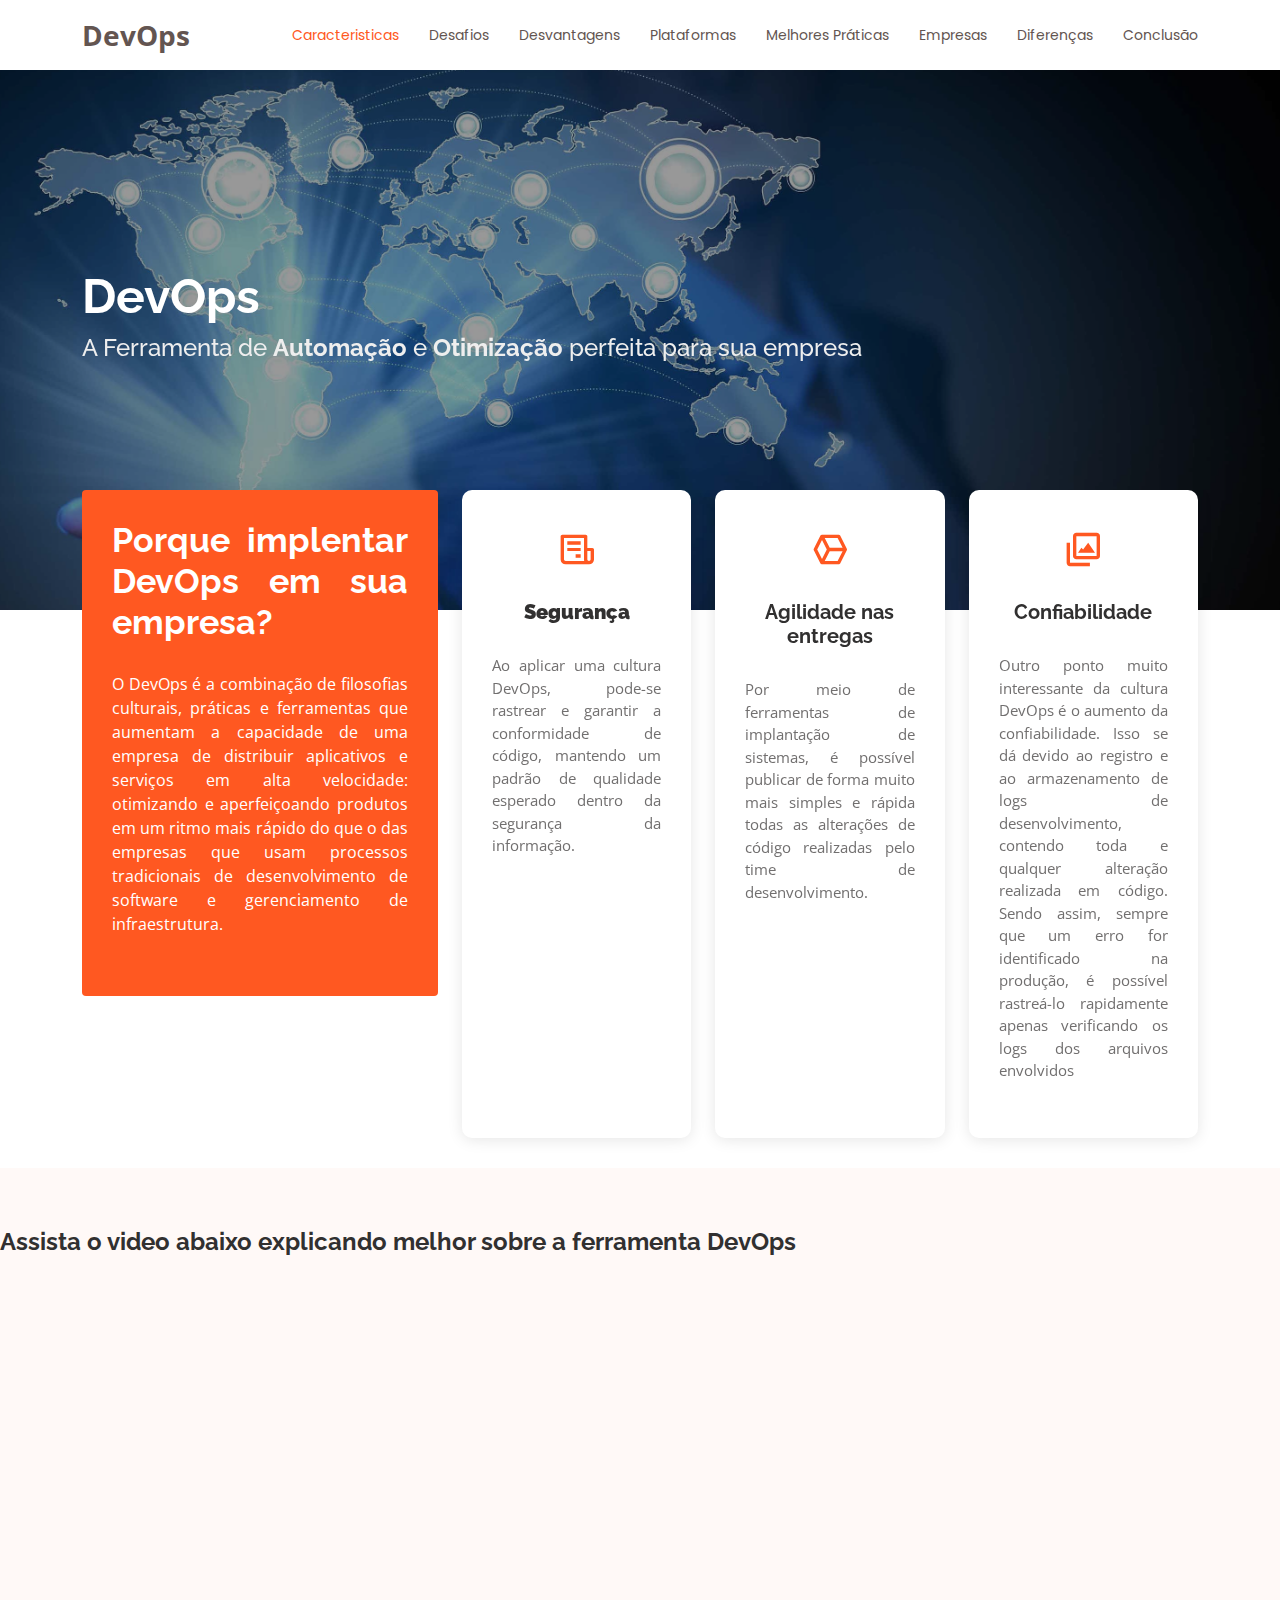
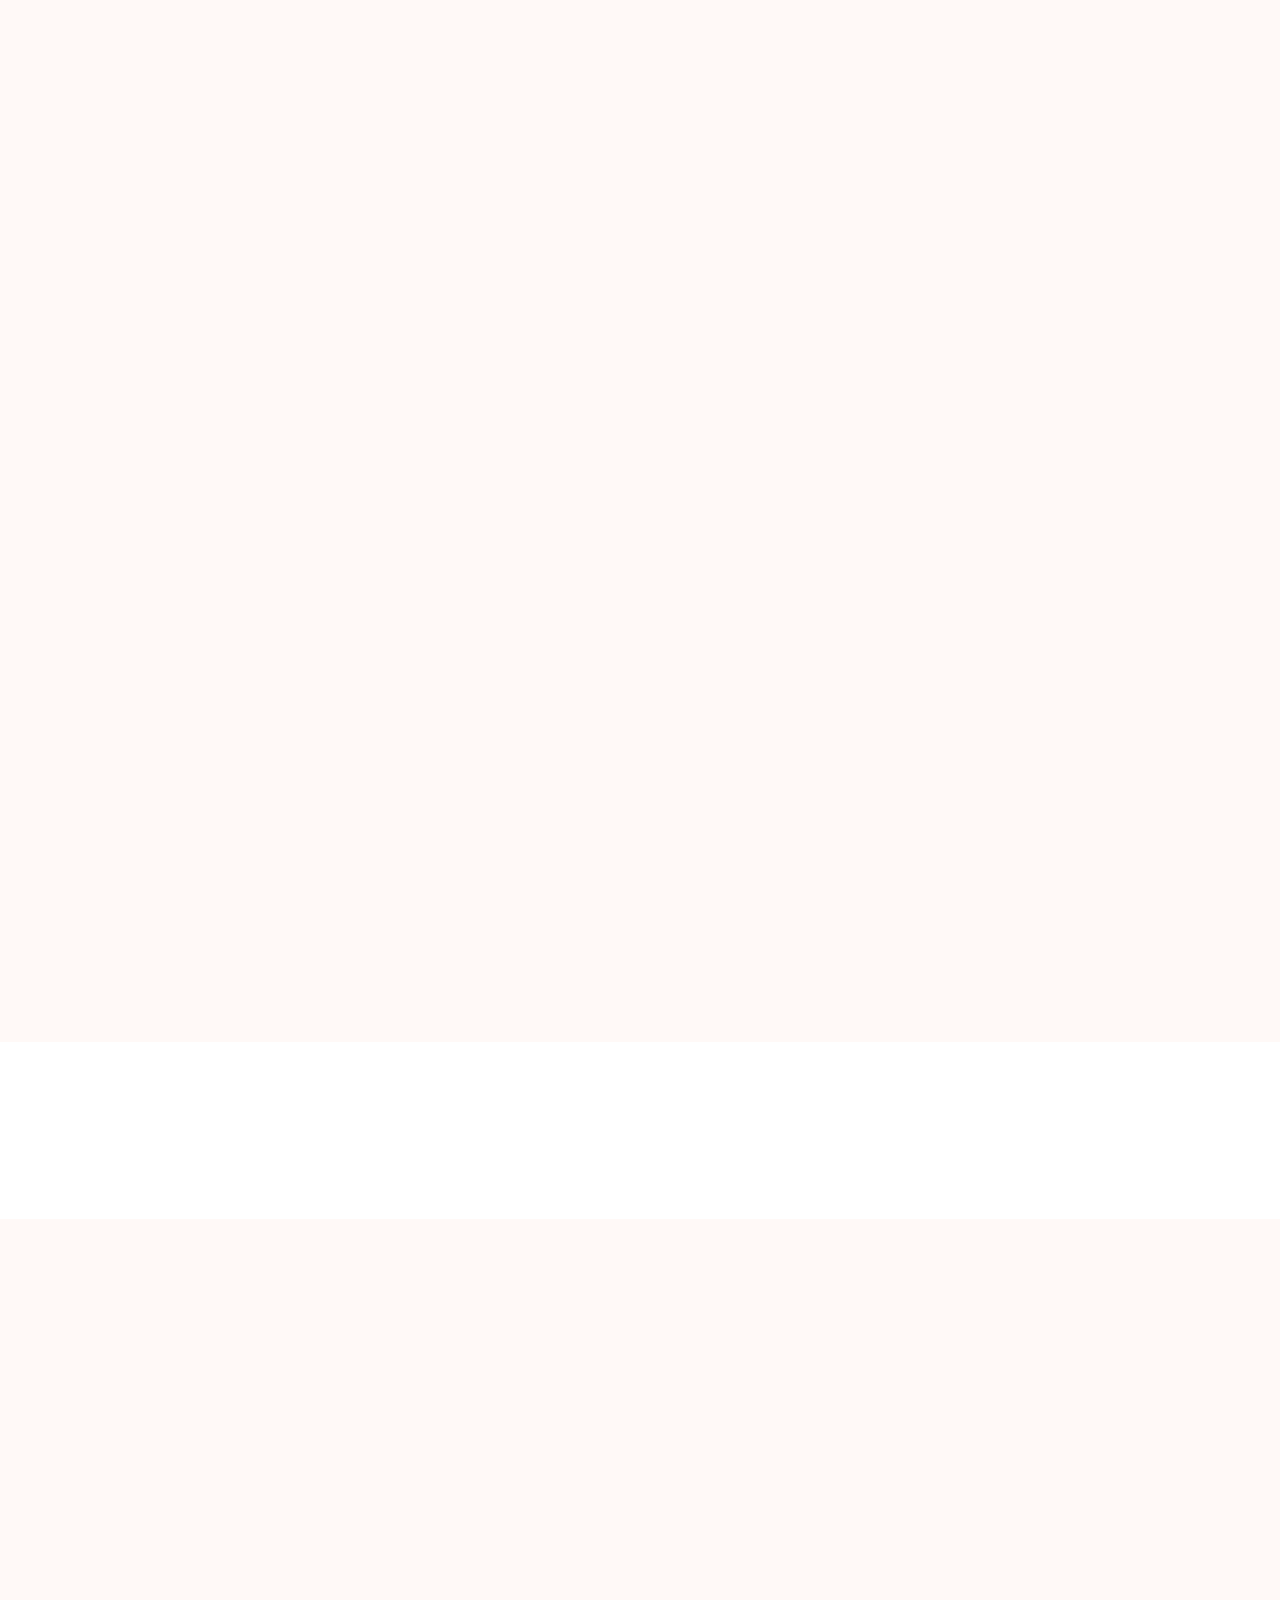
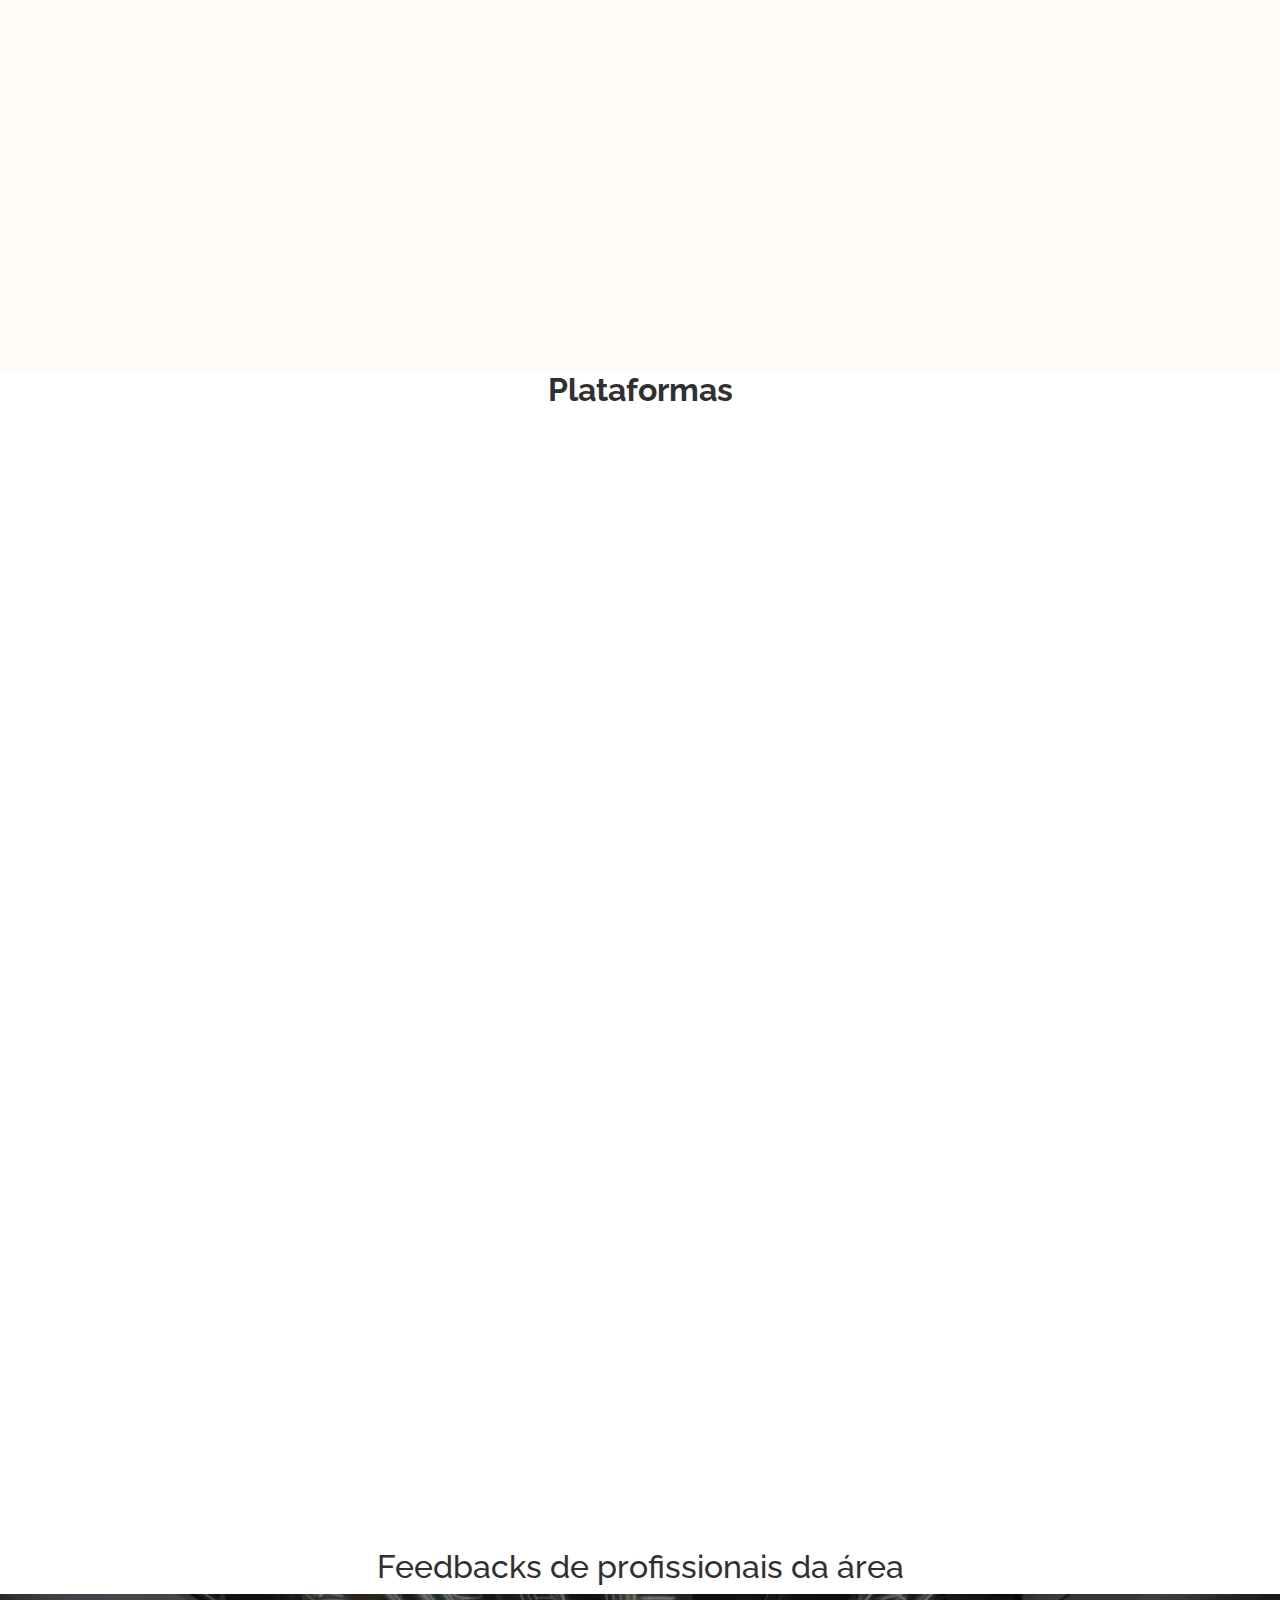
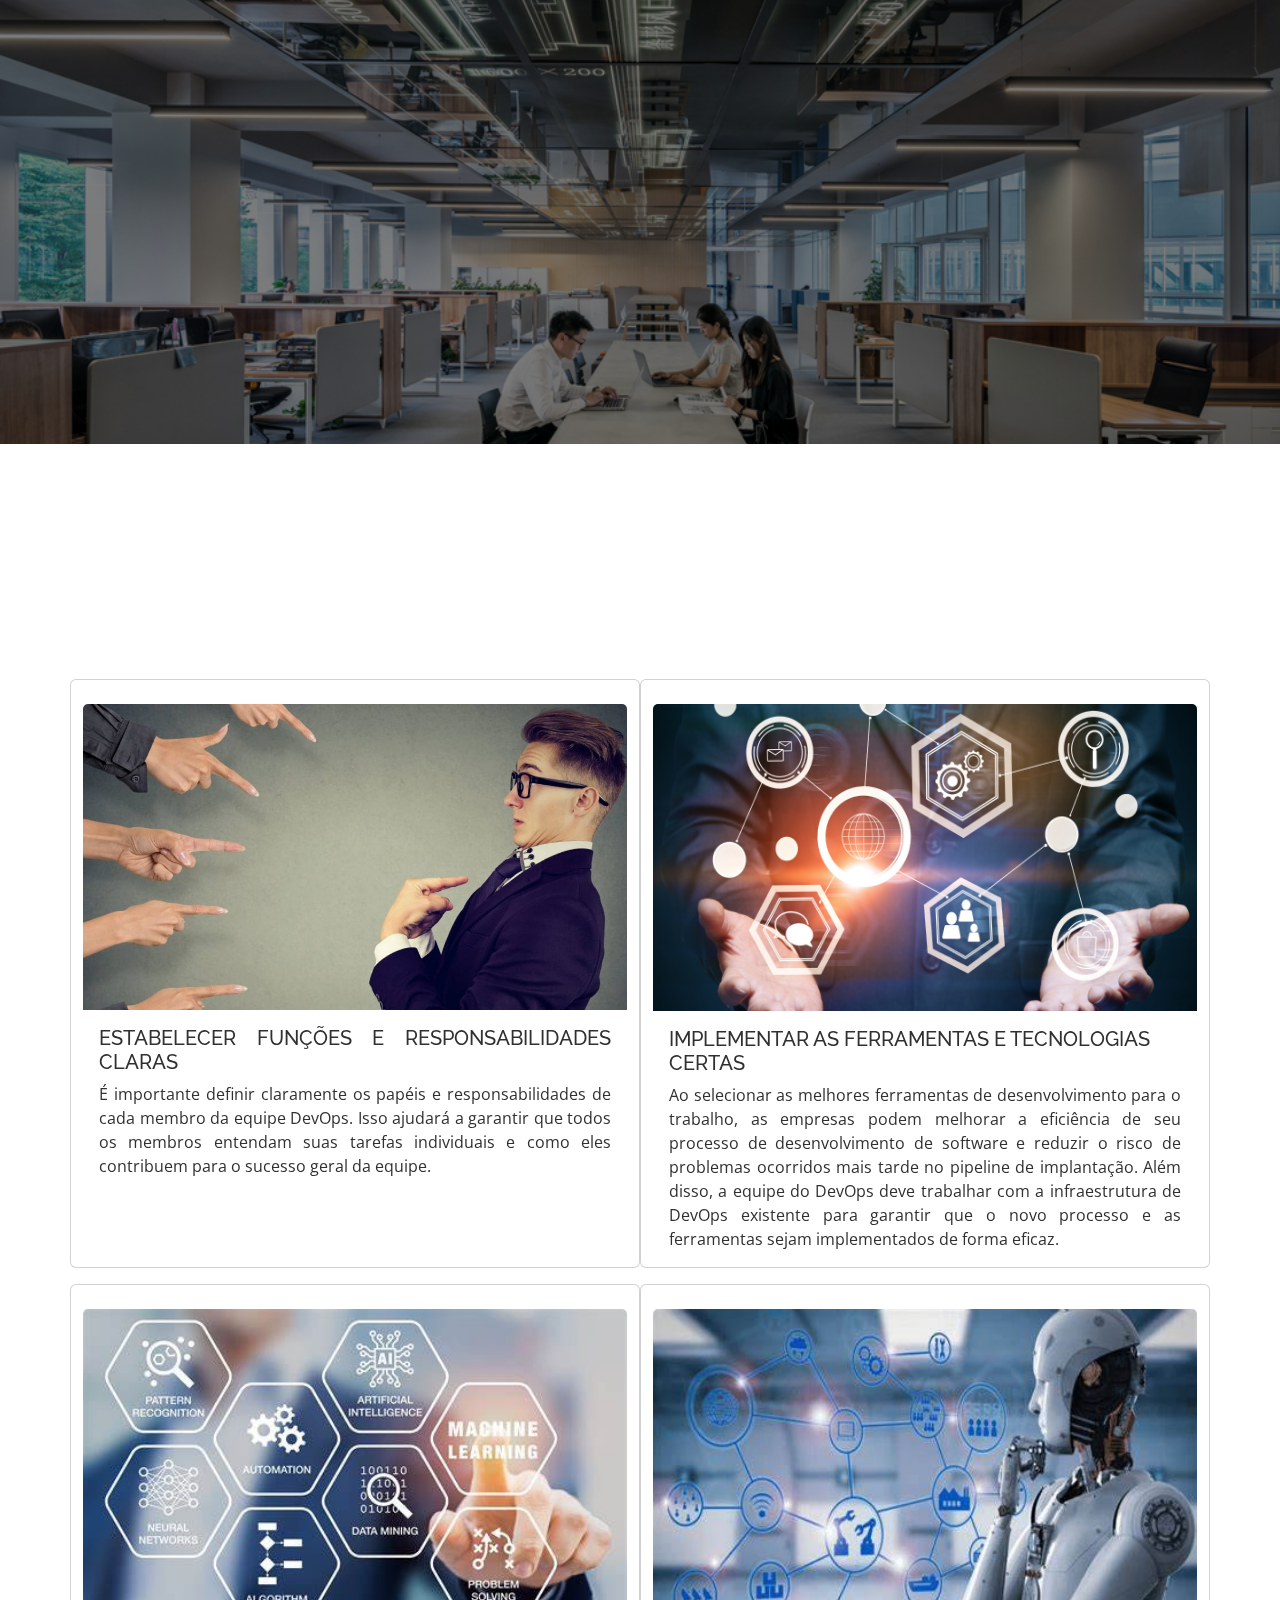
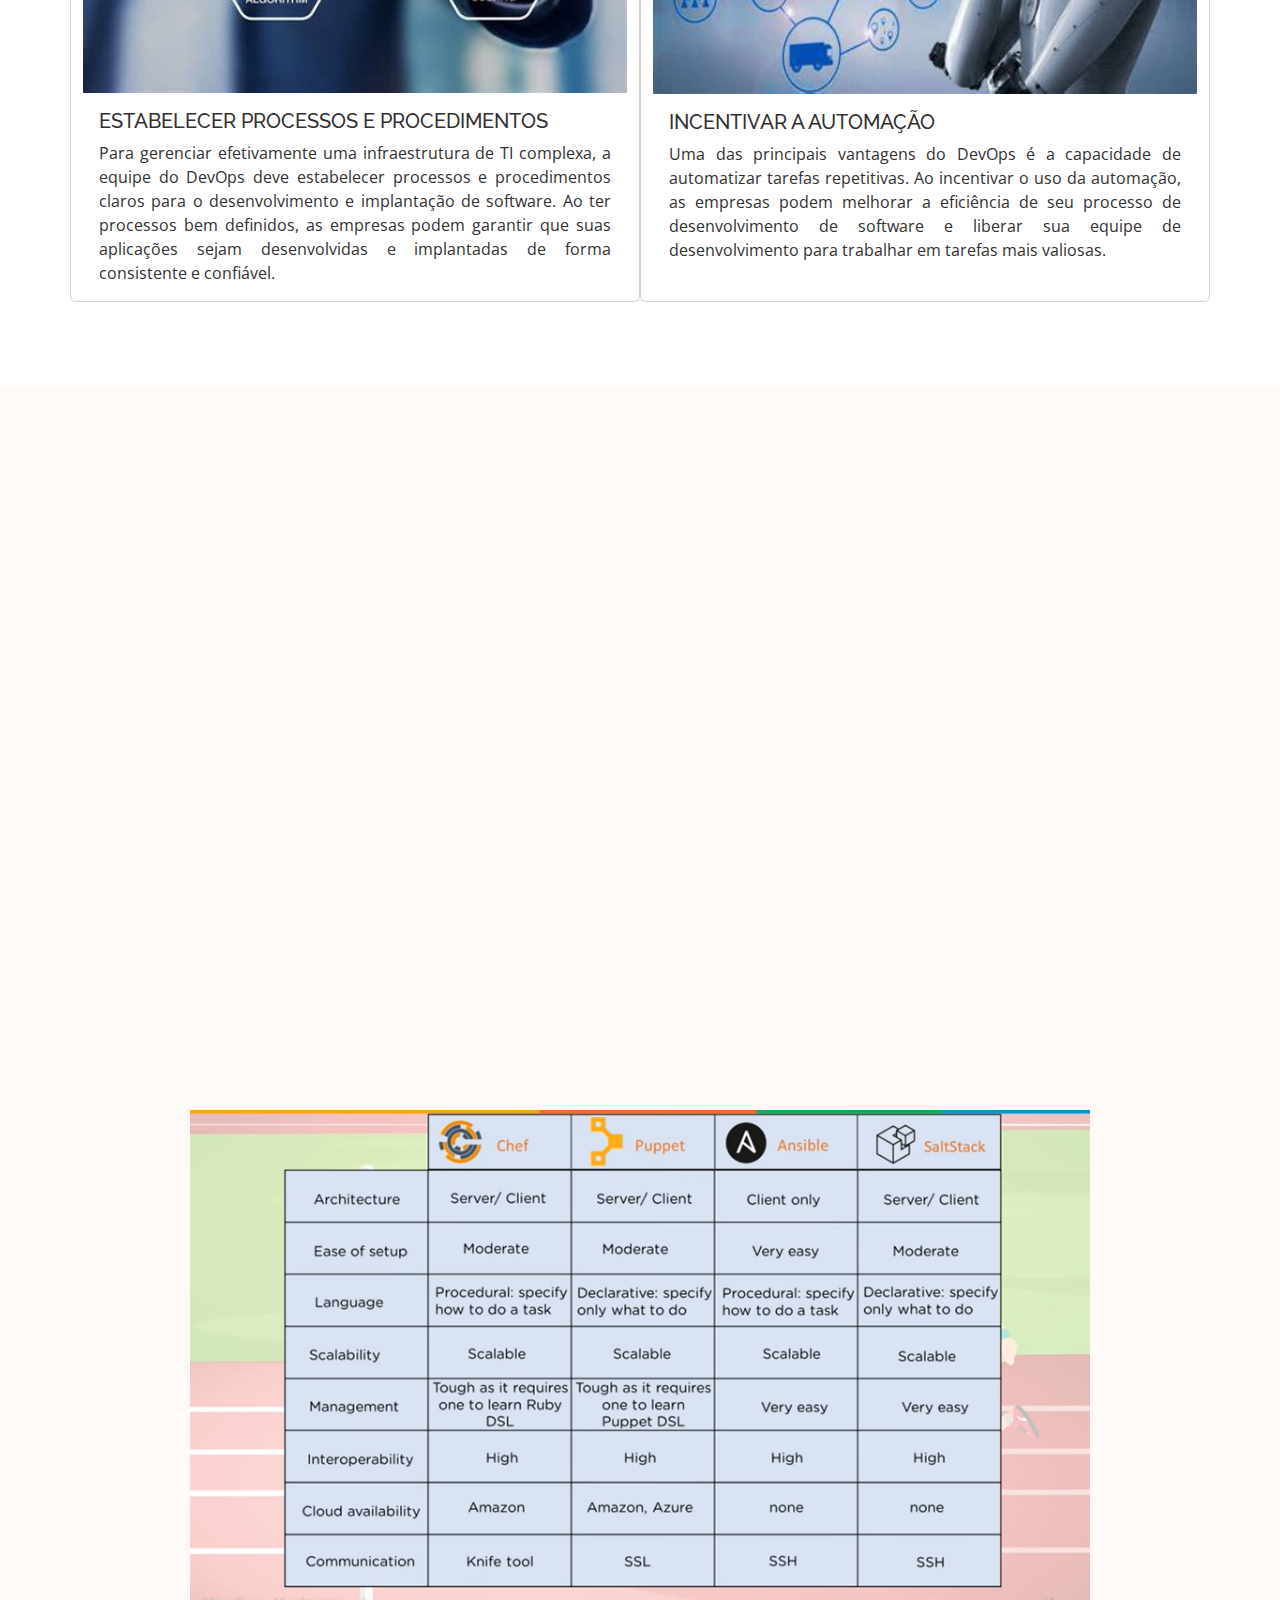
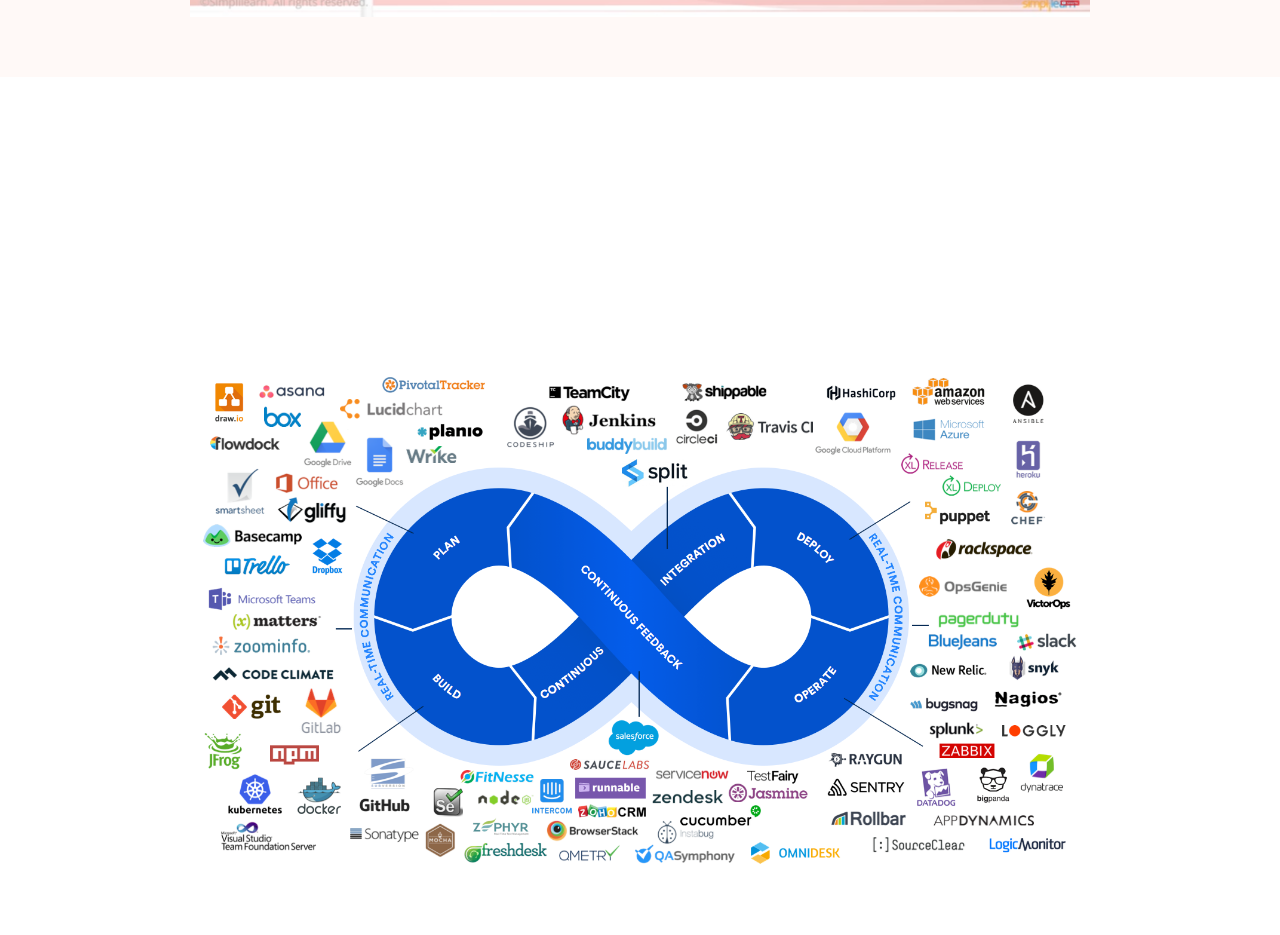
<file: Flexor/index.html>
<!DOCTYPE html>
<html lang="en">

<head>
  <meta charset="utf-8">
  <meta content="width=device-width, initial-scale=1.0" name="viewport">

  <title>DevOps</title>
  <meta content="" name="description">
  <meta content="" name="keywords">

  <!-- Favicons -->
  <link href="assets/img/favicon.png" rel="icon">
  <link href="assets/img/apple-touch-icon.png" rel="apple-touch-icon">

  <!-- Google Fonts -->
  <link href="https://fonts.googleapis.com/css?family=Open+Sans:300,300i,400,400i,600,600i,700,700i|Raleway:300,300i,400,400i,500,500i,600,600i,700,700i|Poppins:300,300i,400,400i,500,500i,600,600i,700,700i" rel="stylesheet">

  <!-- Vendor CSS Files -->
  <link href="assets/vendor/aos/aos.css" rel="stylesheet">
  <link href="assets/vendor/bootstrap/css/bootstrap.min.css" rel="stylesheet">
  <link href="assets/vendor/bootstrap-icons/bootstrap-icons.css" rel="stylesheet">
  <link href="assets/vendor/boxicons/css/boxicons.min.css" rel="stylesheet">
  <link href="assets/vendor/glightbox/css/glightbox.min.css" rel="stylesheet">
  <link href="assets/vendor/swiper/swiper-bundle.min.css" rel="stylesheet">

  <!-- Template Main CSS File -->
  <link href="assets/css/style.css" rel="stylesheet">

  <!-- =======================================================
  * Template Name: Flexor - v4.9.1
  * Template URL: https://bootstrapmade.com/flexor-free-multipurpose-bootstrap-template/
  * Author: BootstrapMade.com
  * License: https://bootstrapmade.com/license/
  ======================================================== -->
</head>

<body>

  <!-- ======= Top Bar ======= -->
 

  <!-- ======= Header ======= -->
  <header id="header" class="d-flex align-items-center">
    <div class="container d-flex align-items-center justify-content-between">

      <div class="logo">
        <h1><a href="index.html">DevOps</a></h1>
        <!-- Uncomment below if you prefer to use an image logo -->
        <!-- <a href="index.html"><img src="assets/img/logo.png" alt="" class="img-fluid"></a>-->
      </div>

      <nav id="navbar" class="navbar">
        <ul>
          <li><a class="nav-link scrollto active" href="#hero">Caracteristicas</a></li>
          <li><a class="nav-link scrollto" href="#about">Desafios</a></li>
          <li><a class="nav-link scrollto" href="#services">Desvantagens</a></li>
          <li><a class="nav-link scrollto " href="#values">Plataformas</a></li>
          <li><a class="nav-link scrollto" href="#melhores">Melhores Práticas</a></li>
          <li><a class="nav-link scrollto" href="#empresas">Empresas</a></li>
          <li><a class="nav-link scrollto" href="#diferenças">Diferenças</a></li>
          <li><a class="nav-link scrollto" href="#Conclusão">Conclusão</a></li>
       
       
        </ul>
        <i class="bi bi-list mobile-nav-toggle"></i>
      </nav><!-- .navbar -->

    </div>
  </header><!-- End Header -->

  <!-- ======= Hero Section ======= -->
  <section id="hero" class="d-flex flex-column justify-content-center align-items-center">
    <div class="container" data-aos="fade-in">
      <h1>DevOps</h1>
      <h2>A Ferramenta de <b>Automação</b> e <b>Otimização</b> perfeita para sua empresa</h2>
     
    </div>
  </section><!-- End Hero -->

  <main id="main">

    <!-- ======= Why Us Section ======= -->
    <section id="why-us" class="why-us">
      <div class="container">

        <div class="row">
          <div class="col-xl-4 col-lg-5" data-aos="fade-up">
            <div class="content">
              <h3 style="text-align: justify;">Porque implentar DevOps em sua empresa?</h3>
              <p style="text-align: justify;">
                O DevOps é a combinação de filosofias culturais, práticas e ferramentas que aumentam a capacidade de uma empresa de distribuir aplicativos e serviços em alta velocidade: otimizando e aperfeiçoando produtos em um ritmo mais rápido do que o das empresas que usam processos tradicionais de desenvolvimento de software e gerenciamento de infraestrutura.
              </p>
              
            </div>
          </div>
          <div class="col-xl-8 col-lg-7 d-flex">
            <div class="icon-boxes d-flex flex-column justify-content-center">
              <div class="row">
                <div class="col-xl-4 d-flex align-items-stretch" data-aos="fade-up" data-aos-delay="100">
                  <div class="icon-box mt-4 mt-xl-0">
                    <i class="bx bx-receipt"></i>
                    <h4><b>Segurança</b></h4>
                    <p class="des" style="text-align: justify;">Ao aplicar uma cultura DevOps, pode-se rastrear e garantir a conformidade de código, mantendo um padrão de qualidade esperado dentro da segurança da informação.</p>
                  </div>
                </div>
                <div class="col-xl-4 d-flex align-items-stretch" data-aos="fade-up" data-aos-delay="200">
                  <div class="icon-box mt-4 mt-xl-0">
                    <i class="bx bx-cube-alt"></i>
                    <h4>Agilidade nas entregas</h4>
                    <p style="text-align: justify;">Por meio de ferramentas de implantação de sistemas, é possível publicar de forma muito mais simples e rápida todas as alterações de código realizadas pelo time de desenvolvimento.</p>
                  </div>
                </div>
                <div class="col-xl-4 d-flex align-items-stretch" data-aos="fade-up" data-aos-delay="300">
                  <div class="icon-box mt-4 mt-xl-0">
                    <i class="bx bx-images"></i>
                    <h4>Confiabilidade</h4>
                    <p style="text-align: justify;">Outro ponto muito interessante da cultura DevOps é o aumento da confiabilidade. Isso se dá devido ao registro e ao armazenamento de logs de desenvolvimento, contendo toda e qualquer alteração realizada em código. Sendo assim, sempre que um erro for identificado na produção, é possível rastreá-lo rapidamente apenas verificando os logs dos arquivos envolvidos</p>
                  </div>
                </div>
              </div>
            </div>
          </div>
        </div>

      </div>
    </section><!-- End Why Us Section -->

    <!-- ======= About Section ======= -->
    <section id="about" class="about section-bg">
      <h4 class="organizar"><b >Assista o video abaixo explicando melhor sobre a ferramenta DevOps</b></h4>

      <br>
      <br>
      <div class="container">

        <div class="row">
          <div class="col-xl-5 col-lg-6 video-box d-flex justify-content-center align-items-stretch position-relative" data-aos="fade-right">
            <iframe width="950" height="500" src="https://www.youtube.com/embed/cus7WYHdQic" title="What is DevOps? A Simple Explanation for Non-Techies" frameborder="0" allow="accelerometer; autoplay; clipboard-write; encrypted-media; gyroscope; picture-in-picture" allowfullscreen></iframe>
          </div>

          <div class="col-xl-7 col-lg-6 icon-boxes d-flex flex-column align-items-stretch justify-content-center py-5 px-lg-5">
            <h4 data-aos="fade-up"><b>Veja mais</b></h4>
            <h3 data-aos="fade-up" style="font-size: 26px;">Desafios de se utilizar a ferramenta DevOps</h3>
            <p data-aos="fade-up" class="descricao">Para que os <b>DevOps</b> sejam bem sucedidos, todos na organização – desde os executivos até os desenvolvedores de software e equipe de TI – precisam estar a bordo e trabalhar juntos em direção ao mesmo objetivo.
            </p>

            <div class="icon-box" data-aos="fade-up">
              <div class="icon"><i class="bi bi-tools"></i></div>
              <h4 class="title">Ferramentas e tecnologias específicas<a href=""></a></h4>
              <p class="description" style="text-align: justify;"> As organizações precisam investir em novas ferramentas e treinar seus funcionários sobre como usá-las. Isso pode ser um obstáculo, especialmente para organizações que já estão esticadas em termos de pessoal.
              </p>
            </div>

            <div class="icon-box" data-aos="fade-up" data-aos-delay="100">
              <div class="icon"><i class="bi bi-wrench"></i></div>
              <h4 class="title">Mudança fundamental na cultura e estrutura organizacional</h4>
              <p class="description" style="text-align: justify;">Isso pode ser um desafio para muitas organizações, particularmente aquelas que são maiores e mais tradicionais em sua abordagem. Além disso, o <b>DevOps</b> requer forte comunicação e colaboração entre equipes de desenvolvimento e operações, o que pode ser difícil de alcançar.
              </p>
            </div>

            <div class="icon-box" data-aos="fade-up" data-aos-delay="200">
              <div class="icon"><i class="bx bx-atom"></i></div>
              <h4 class="title">Maior complexidade</h4>
              <p class="description" style="text-align: justify;"> A adoção de <b>DevOps</b> pode muitas vezes levar a um aumento da complexidade dentro da infraestrutura de TI de uma organização. Ao integrar múltiplas ferramentas e tecnologias no processo de desenvolvimento de software, as empresas podem criar um ambiente de produção mais complexo e difícil de gerenciar e solucionar problemas.</p>
            </div>
            <div class="icon-box" data-aos="fade-up" data-aos-delay="200">
              <div class="icon"><i class="bx bx-fingerprint"></i></div>
              <h4 class="title">Falta de padronização</h4>
              <p class="description" style="text-align: justify;"> Atualmente, não há uma padronização em todo o setor para <b>DevOps</b>. Como resultado, as empresas que adotam o <b>DevOps</b> podem precisar criar seus próprios conjuntos de ferramentas e processos personalizados, o que pode ser demorado e caro.</p>
            </div>
            <div class="icon-box" data-aos="fade-up" data-aos-delay="200">
              <div class="icon"><i class="bi bi-coin"></i></div>
              <h4 class="title">Custos aumentados</h4>
              <p class="description" style="text-align: justify;"> A adoção de <b>DevOps</b> pode muitas vezes levar a um aumento de custos para as empresas. Ao exigir a compra de recursos adicionais de hardware e software e a contratação de profissionais experientes do DevOps, as empresas podem ver um aumento significativo em suas despesas de TI.</p>
            </div>
          </div>
        </div>

      </div>
    </section><!-- End About Section -->

    <!-- ======= Clients Section ======= -->
    <section id="clients" class="clients">
      <div class="container" data-aos="fade-up">

        <div class="clients-slider swiper">
          <div class="swiper-wrapper align-items-center">
            <div class="swiper-slide"><img src="assets/img/clients/puppet4.jpg" class="img-fluid" alt=""></div>
            <div class="swiper-slide"><img src="assets/img/clients/ansible.jpg" class="img-fluid" alt=""></div>
            <div class="swiper-slide"><img src="assets/img/clients/CHEF.jpg" class="img-fluid" alt=""></div>

          
        </div>

      </div>
    </section><!-- End Clients Section -->

    <!-- ======= Services Section ======= -->
    <section id="services" class="services section-bg">
      <div class="container">

        <div class="section-title" data-aos="fade-up">
          <h2>Desvantagens</h2>
          <p>Apesar da ferramenta DevOps trazer inumeras vantagens, a mesma mostra dificuldades em relação a implementação</p>
        </div>
<div class="desvantagens">
        <div class="row">
          <div class="col-lg-6 col-md-6" data-aos="fade-up" style="text-align: justify;">
            <div class="icon-box">
                <div class="icon"><i class="bi bi-cash"></i></i></div>
                <h4 class="title">Maior Complexidade<a href=""></a></h4>
                <p class="descricao"> A adoção de DevOps pode muitas vezes levar a um aumento da complexidade dentro da infraestrutura de TI, ao integrar múltiplas ferramentas e tecnologias no processo de desenvolvimento de software, as empresas podem criar um ambiente de produção mais complexo e difícil de gerenciar e solucionar problemas</p>
            </div>
        </div>
          <div class="col-lg-6 col-md-6" data-aos="fade-up" data-aos-delay="100">
            <div class="icon-box">
              <div class="icon"><i class="bi bi-browser-chrome"></i></div>
              <h4 class="title"><a href="">Falta de padronização</a></h4>
              <p class="descricao">Atualmente, não há uma padronização em todo o setor para DevOps. Como resultado, as empresas que adotam o DevOps podem precisar criar seus próprios conjuntos de ferramentas e processos personalizados, o que pode ser demorado e caro</p>
            </div>
          </div>
          <div class="col-lg-6 col-md-6" data-aos="fade-up" data-aos-delay="200">
            <div class="icon-box">
              <div class="icon"><i class="bi bi-bar-chart"></i></div>
              <h4 class="title"><a href="">Custos Aumentados</a></h4>
              <p class="descricao"> A adoção de DevOps pode muitas vezes levar a um aumento de custos para as empresas. Ao exigir a compra de recursos adicionais de hardware e software e a contratação de profissionais experientes do DevOps, as empresas podem ver um aumento significativo em suas despesas de TI</p>
            </div>
          </div>
          <div class="col-lg-6 col-md-6" data-aos="fade-up" data-aos-delay="300">
            <div class="icon-box">
              <div class="icon"><i class="bi bi-binoculars"></i></div>
              <h4 class="title"><a href="">Escassez de profissionais experientes em DevOps</a></h4>
              <p class="descricao">
                À medida que as empresas correm para implementar DevOps dentro de suas organizações, elas são frequentemente forçadas a recorrer à contratação de funcionários ou consultores menos experientes. Isso pode levar a problemas com a qualidade do desenvolvimento e implantação de software.

              </p>
            </div>
          </div>
          
        </div>
  </div>
      </div>
    </section><!-- End Services Section -->
    <h2 class="ferramentas"><b>Plataformas</b></h2>

    <!-- ======= Values Section ======= -->
    <section id="values" class="values">
      <div class="container">

        <div class="row">
          <div class="col-md-6 d-flex align-items-stretch" data-aos="fade-up">
            <div class="card" style="background-image: url(assets/img/automaçãochef.jpg);">
              <div class="card-body">
                <h5 class="card-title"><a href="">CHEF</a></h5>
                <p class="card-text" style="text-align: justify;">O <b>Chef</b> é uma plataforma de automação que ajuda empresas a aplicarem o conceito de infraestrutura como código. Seja na nuvem ou em ambiente local, o Chef permite a automatização de servidores ou mesmo estações de trabalho,utilizando o Chef Developer Kit você terá à sua mão uma série de recursos que permitirão que você consiga transformar toda sua infraestrutura em código controlável, testável e repetível.</p>
                <div class="read-more"><a href="TEMPLATE-FERRAMENTAS/chef.html" target="_blank"><i class="bi bi-arrow-right"></i> Leia mais</a></div>
              </div>
            </div>
          </div>
          <div class="col-md-6 d-flex align-items-stretch mt-4 mt-md-0" data-aos="fade-up" data-aos-delay="100">
            <div class="card" style="background-image: url(assets/img/automacao-01.jpg);">
              <div class="card-body">
                <h5 class="card-title"><a href="">ANSIBLE</a></h5>
                <p class="card-text" style="text-align: justify;"><b>Ansible</b> é uma ferramenta de software que fornece automação simples, mas poderosa, para suporte de computador multiplataforma. Destina-se principalmente a profissionais de TI, que o utilizam para implantação de aplicativos, atualizações em estações de trabalho e servidores, provisionamento de nuvem, gerenciamento de configuração, orquestração intra-serviço e quase tudo que um administrador de sistemas faz semanal ou diariamente</p>
                <div class="read-more"><a href="TEMPLATE-FERRAMENTAS/ansible.html" target="_blank"><i class="bi bi-arrow-right"></i> Leia mais</a></div>
              </div>
            </div>

          </div>
          <div class="fantoche">
          <div class="col-md-6 d-flex align-items-stretch mt-4" data-aos="fade-up" data-aos-delay="200">
            <div class="card" style="background-image: url(assets/img/automacao-03.jpg);">
              <div class="card-body">
                <h5 class="card-title"><a href="">PUPPET</a></h5>
                <p class="card-text" style="text-align: justify;">Puppet é uma ferramenta que ajuda a gerenciar e automatizar a configuração de servidores. Ao usar o Puppet, você define o estado desejado dos sistemas em sua infraestrutura que deseja gerenciar. Você faz isso escrevendo código de infraestrutura em Domain-Specific Language (DSL) do Puppet — Puppet Code — que você pode usar com uma ampla variedade de dispositivos e sistemas operacionais.</p>
                <div class="read-more"><a href="TEMPLATE-FERRAMENTAS/puppet.html" target="_blank"><i class="bi bi-arrow-right"></i> Leia mais</a></div>
              </div>
            </div>
          </div>
        </div>
        </div>

      </div>
    </section><!-- End Values Section -->
<br>
    <h2 class="plataformas">Feedbacks de profissionais da área</h2>
    <!-- ======= Testimonials Section ======= -->
    <section id="testimonials" class="testimonials">
      <div class="container position-relative" data-aos="fade-up">

        <div class="testimonials-slider swiper" data-aos="fade-up" data-aos-delay="100">
          <div class="swiper-wrapper">

            <div class="swiper-slide">
              <div class="testimonial-item">
                <img src="assets/img/testimonials/testimonials-1.jpg" class="testimonial-img" alt="">
                <h3>Pedro Henrique</h3>
                <h4>Ceo &amp; Founder</h4>
                <p>
                  <i class="bx bxs-quote-alt-left quote-icon-left"></i>
                  Recomendo bastante a utilização de alguma plataforma de DevOps caso queira uma automação e otimização em sua empresa.
                  <i class="bx bxs-quote-alt-right quote-icon-right"></i>
                </p>
              </div>
            </div><!-- End testimonial item -->

            <div class="swiper-slide">
              <div class="testimonial-item">
                <img src="assets/img/testimonials/testimonials-2.jpg" class="testimonial-img" alt="">
                <h3>Sara Barbosa</h3>
                <h4>Tecnica em Informática</h4>
                <p>
                  <i class="bx bxs-quote-alt-left quote-icon-left"></i>
                  Implementei a utilização da ferramenta DevOps e meus negocios alavancaram exponencialmente.
                  <i class="bx bxs-quote-alt-right quote-icon-right"></i>
                </p>
              </div>
            </div><!-- End testimonial item -->

            <div class="swiper-slide">
              <div class="testimonial-item">
                <img src="assets/img/testimonials/testimonials-3.jpg" class="testimonial-img" alt="">
                <h3>Valentina Barros</h3>
                <h4>Empresaria</h4>
                <p>
                  <i class="bx bxs-quote-alt-left quote-icon-left"></i>
                  Após recomendar essa ferramenta para meus clientes, os mesmos obtiveram um crescimento muito maior que ano retrasado, graças a utilização dessas ferramentas.
                  <i class="bx bxs-quote-alt-right quote-icon-right"></i>
                </p>
              </div>
            </div><!-- End testimonial item -->

            <div class="swiper-slide">
              <div class="testimonial-item">
                <img src="assets/img/testimonials/testimonials-4.jpg" class="testimonial-img" alt="">
                <h3>Felipe Davila</h3>
                <h4>Desenvolvedor</h4>
                <p>
                  <i class="bx bxs-quote-alt-left quote-icon-left"></i>
                  Auxilei a empresa que eu trabalho a utilizar uma das plataformas para facilitar e automatizar recursos que os clientes da empresa necessitam, tivemos resultados positivos na utilização
                  <i class="bx bxs-quote-alt-right quote-icon-right"></i>
                </p>
              </div>
            </div><!-- End testimonial item -->

            <!-- End testimonial item -->

          </div>
          <div class="swiper-pagination"></div>
        </div>

      </div>
    </section><!-- End Testimonials Section -->

    <!-- ======= Portfolio Section ======= -->
    <section id="melhores" class="portfolio">
      <div class="container">

        <div class="section-title">
          <h2 data-aos="fade-up" >MELHORAS PRÁTICAS PARA CONSTRUIR UMA EQUIPE DEDICADA DE DEVOPS</h2>
          <p data-aos="fade-up">Observamos que utilizar a ferramenta DevOps, por mais que a mesma traga diferentes vantagens, precisamos possui uma equipe dedicada para se possuir melhor desempenho e qualidade para a sua empresa</p>
        </div>

       
        <div class="row row-cols-1 row-cols-md-2 mb-2">
          <div class="card mb-3 col-sm-12 col-lg-6">
            <br>
  <img src="TEMPLATE-FERRAMENTAS/assets/img/responsabilidade.jpg" class="card-img-top" alt="..." >
  <div class="card-body">
    <h5 class="card-title" style="text-align: justify;">ESTABELECER FUNÇÕES E RESPONSABILIDADES CLARAS</h5>
    <p class="card-text" style="text-align: justify;">É importante definir claramente os papéis e responsabilidades de cada membro da equipe DevOps. Isso ajudará a garantir que todos os membros entendam suas tarefas individuais e como eles contribuem para o sucesso geral da equipe.
    </p> 
      </div>
   </div>


   <div class="card mb-3 col-sm-12 col-lg-6">
    <br>
    <img src="TEMPLATE-FERRAMENTAS/assets/img/Design-and-Technology.png" class="card-img-top" alt="..." style="height: 307px;">
    <div class="card-body">
      <h5 class="card-title">IMPLEMENTAR AS FERRAMENTAS E TECNOLOGIAS CERTAS </h5>
      <p class="card-text" style="text-align: justify;">Ao selecionar as melhores ferramentas de desenvolvimento para o trabalho, as empresas podem melhorar a eficiência de seu processo de desenvolvimento de software e reduzir o risco de problemas ocorridos mais tarde no pipeline de implantação. Além disso, a equipe do DevOps deve trabalhar com a infraestrutura de DevOps existente para garantir que o novo processo e as ferramentas sejam implementados de forma eficaz.
      </p>     
        </div>
     </div>


     <div class="card mb-3 col-sm-12 col-lg-6">
      <br>
      <img src="assets/img/OIP.jpg" class="card-img-top" alt="...">
      <div class="card-body">
        <h5 class="card-title">ESTABELECER PROCESSOS E PROCEDIMENTOS</h5>
        <p class="card-text" style="text-align: justify;">Para gerenciar efetivamente uma infraestrutura de TI complexa, a equipe do DevOps deve estabelecer processos e procedimentos claros para o desenvolvimento e implantação de software. Ao ter processos bem definidos, as empresas podem garantir que suas aplicações sejam desenvolvidas e implantadas de forma consistente e confiável.
        </p>       
          </div>
       </div>

       <div class="card mb-3 col-sm-12 col-lg-6">
        <br>
        <img src="assets/img/automacao.jpg"class = "card-img-top" alt="..." style="height: 385px;">
        <div class="card-body">
          <h5 class="card-title">INCENTIVAR A AUTOMAÇÃO</h5>
          <p class="card-text" style="text-align: justify;"> Uma das principais vantagens do DevOps é a capacidade de automatizar tarefas repetitivas. Ao incentivar o uso da automação, as empresas podem melhorar a eficiência de seu processo de desenvolvimento de software e liberar sua equipe de desenvolvimento para trabalhar em tarefas mais valiosas.
          </p>
           </div>
         </div>


      </div>  
  </div>
   
</div>
    </section><!-- End Portfolio Section -->

    <!-- ======= Team Section ======= -->
    <section id="empresas" class="team section-bg">
      <div class="container">

        <div class="section-title">
          <h2 data-aos="fade-up">EMPRESAS QUE ADOTARAM A FERRAMENTA DEVOPS</h2>
          <p data-aos="fade-up">A mudança dos modelos de negócios e o aumento da concorrência levaram a um interesse crescente em DevOps na última década. De startups a empresas da Fortune 500, empresas de todos os tipos estão interessadas emmelhorar a velocidade e a qualidadedo desenvolvimento de software.</p>
        </div>


        <div class="componentesp"> 
        <div class="row">

          <div class="col-lg-3 col-md-6 d-flex align-items-stretch" data-aos="fade-up">
            <div class="member">
              <div class="member-img">
                <img src="assets/img/amazon.jpg" class="img-fluid" alt="">
               
              </div>
              <div class="member-info">
                <h4>AMAZON</h4>
                
              </div>
            </div>
          </div>

          <div class="col-lg-3 col-md-6 d-flex align-items-stretch" data-aos="fade-up" data-aos-delay="100">
            <div class="member">
              <div class="member-img">
                <img src="assets/img/icono_netflix_nuevo.jpg" class="img-fluid" alt="">
                
              </div>
              <div class="member-info">
                <h4>NETFLIX</h4>
                
              </div>
            </div>
          </div>

          <div class="col-lg-3 col-md-6 d-flex align-items-stretch" data-aos="fade-up" data-aos-delay="200">
            <div class="member">
              <div class="member-img">
                <img src="assets/img/hertz.jpg" class="img-fluid" alt="">
               
              </div>
              <div class="member-info">
                <h4>HERTZ</h4>
               
              </div>
            </div>
          </div>

          <div class="col-lg-3 col-md-6 d-flex align-items-stretch" data-aos="fade-up" data-aos-delay="300">
            <div class="member">
              <div class="member-img">
                <img src="assets/img/nasa.jpg" class="img-fluid" alt="">
              </div>
              <div class="member-info">
                <h4>NASA</h4>
                
              </div>
            </div>
          </div>
          

        </div>
        </div>
      </div>
    </section><!-- End Team Section -->

    <!-- ======= Pricing Section ======= -->
    <section id="diferenças" class="faq section-bg">
      <div class="container">

        <div class="section-title">
          <h2 data-aos="fade-up" align="center" >Diferenças</h2>
          <p data-aos="fade-up">Apesar das plataformas possuirem inumeras semelhanças, as mesmas apresentam algumas diferenças entre elas <br> Confira a foto abaixo sobre algumas diferenças entre as plataformas de otimização</p>
        </div>
        <img src="assets/img/Captura de Tela (3).png" class="img">
        

      </div>
    </section>


    
    <section id="Conclusão" class="pricing">
      <div class="container">

        <div class="section-title text-center">
          <h2 data-aos="fade-up">Conclusão</h2>
          <p data-aos="fade-up">Enquanto a adoção do DevOps oferece muitos benefícios, ela tem suas desvantagens. Empresas de todos os tamanhos devem considerar cuidadosamente os prós e contras dos DevOps antes de decidir se é ou não adequado para sua organização. No entanto, para empresas que buscam melhorar seu processo de desenvolvimento de software e estão dispostas a se esforçar, o DevOps pode ser uma ferramenta poderosa para o desenvolvimento de software com eficiência e qualidade.
          </p>
        </div>
        <br>
        <BR>
<img src="assets/img/DevOps.png" class="img">
        
      </div>
    </section><!-- End Pricing Section -->

    <!-- ======= F.A.Q Section ======= -->
    

    <!-- ======= Contact Section ======= -->
    

  </main><!-- End #main -->

  <!-- ======= Footer ======= -->
  

  <a href="#" class="back-to-top d-flex align-items-center justify-content-center"><i class="bi bi-arrow-up-short"></i></a>

  <!-- Vendor JS Files -->
  <script src="assets/vendor/aos/aos.js"></script>
  <script src="assets/vendor/bootstrap/js/bootstrap.bundle.min.js"></script>
  <script src="assets/vendor/glightbox/js/glightbox.min.js"></script>
  <script src="assets/vendor/isotope-layout/isotope.pkgd.min.js"></script>
  <script src="assets/vendor/swiper/swiper-bundle.min.js"></script>
  <script src="assets/vendor/php-email-form/validate.js"></script>

  <!-- Template Main JS File -->
  <script src="assets/js/main.js"></script>

</body>

</html>
</file>
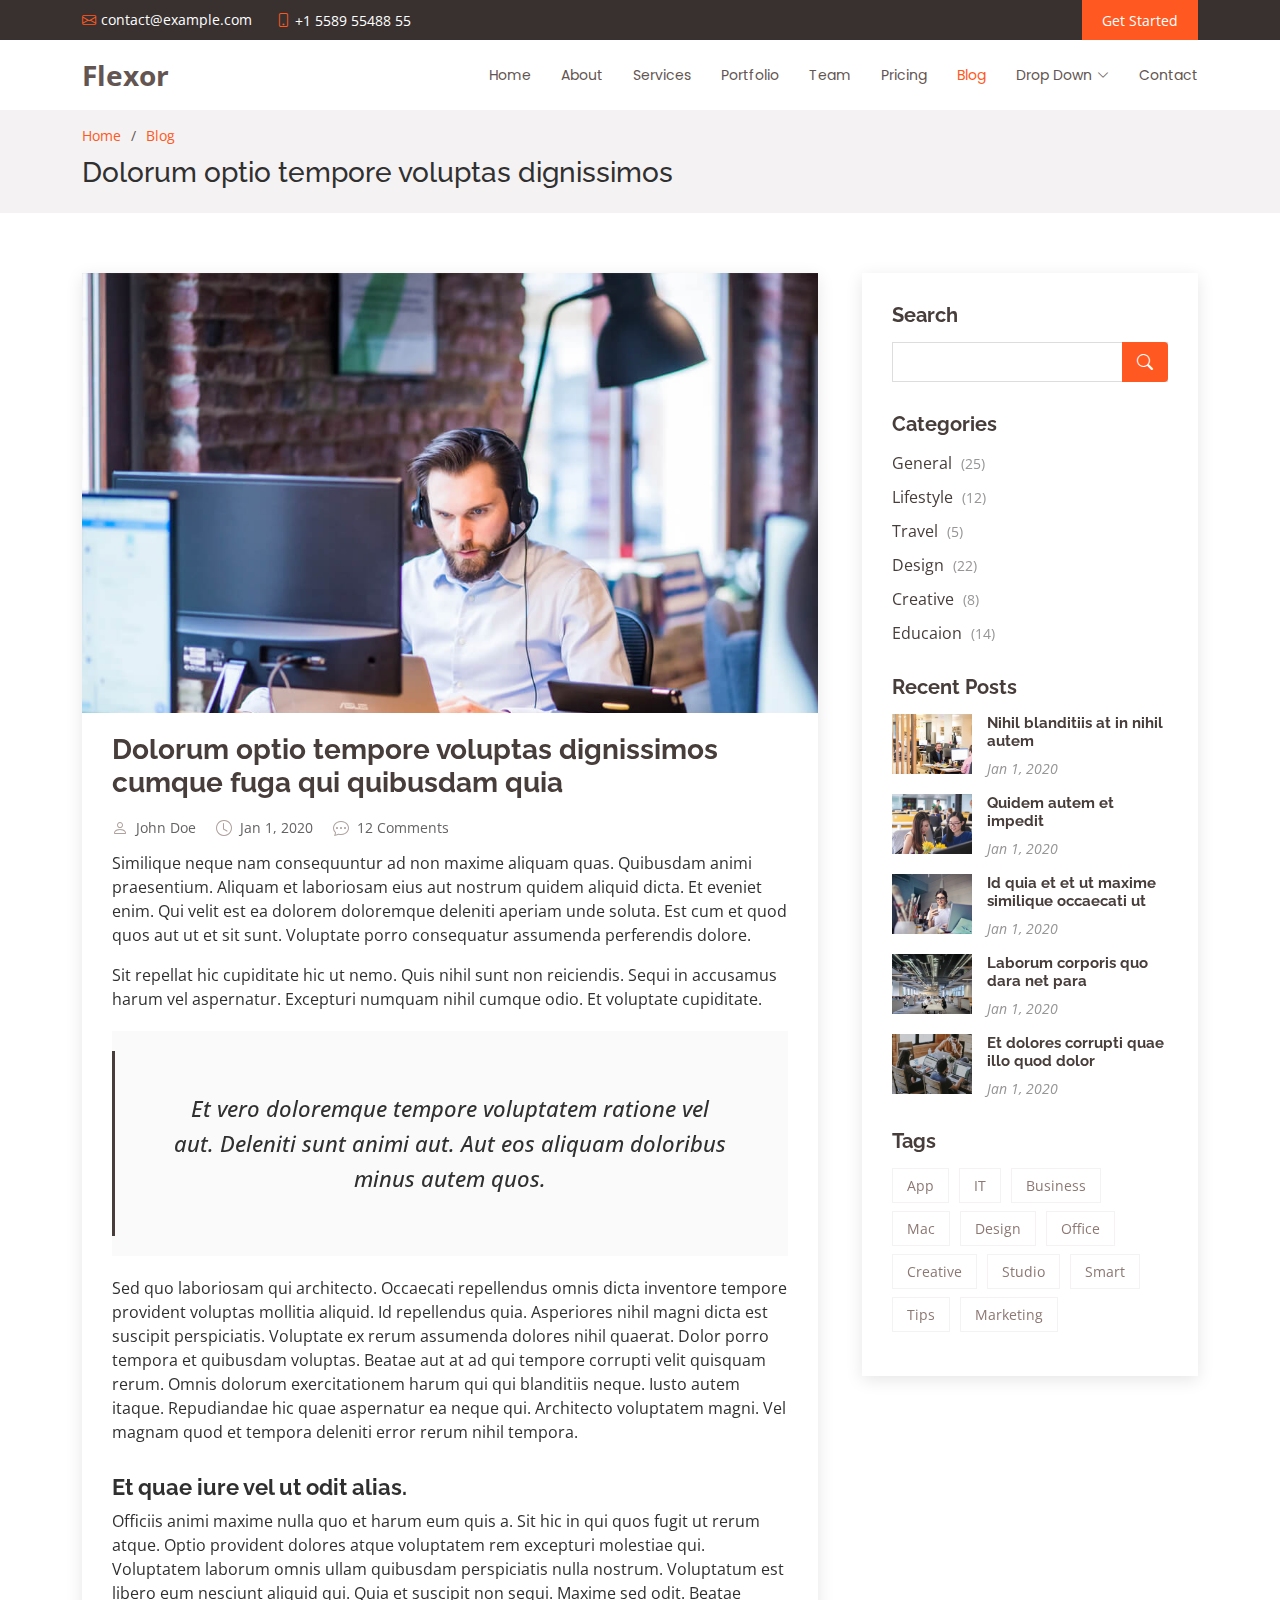
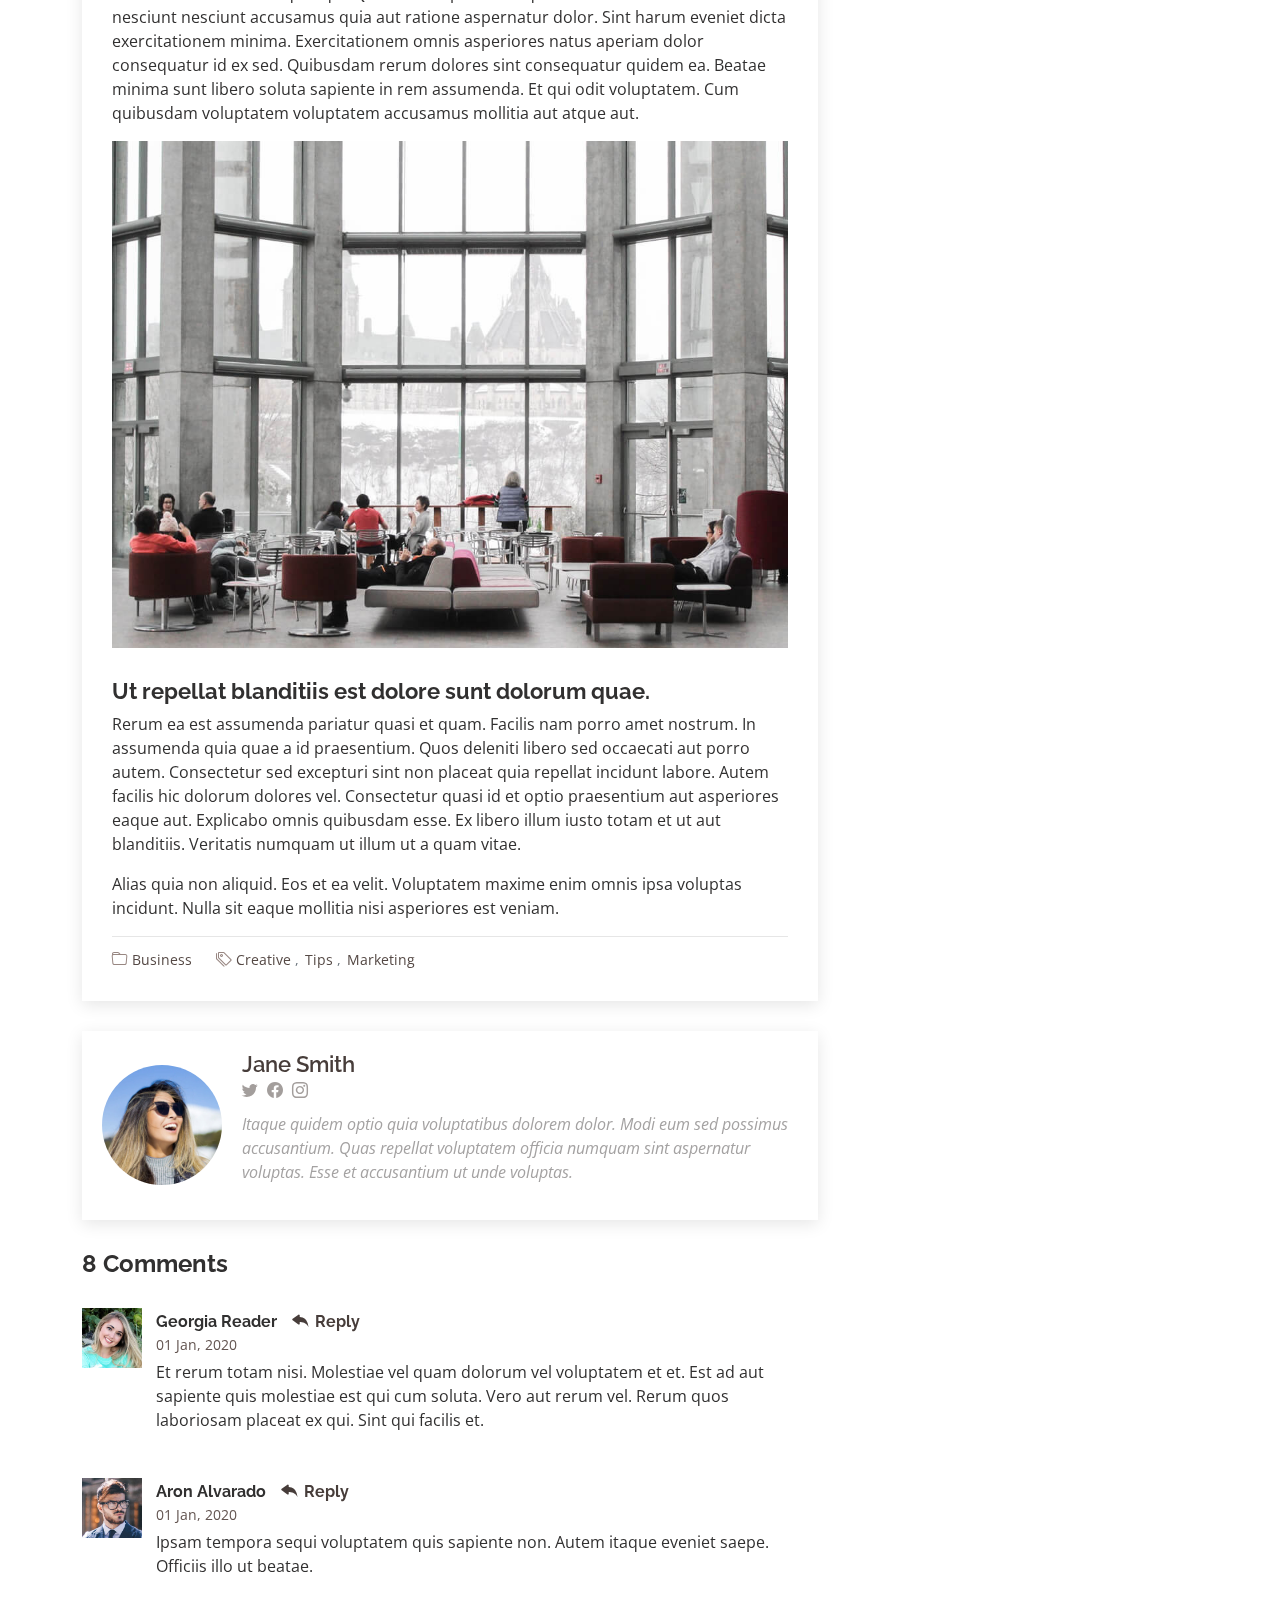
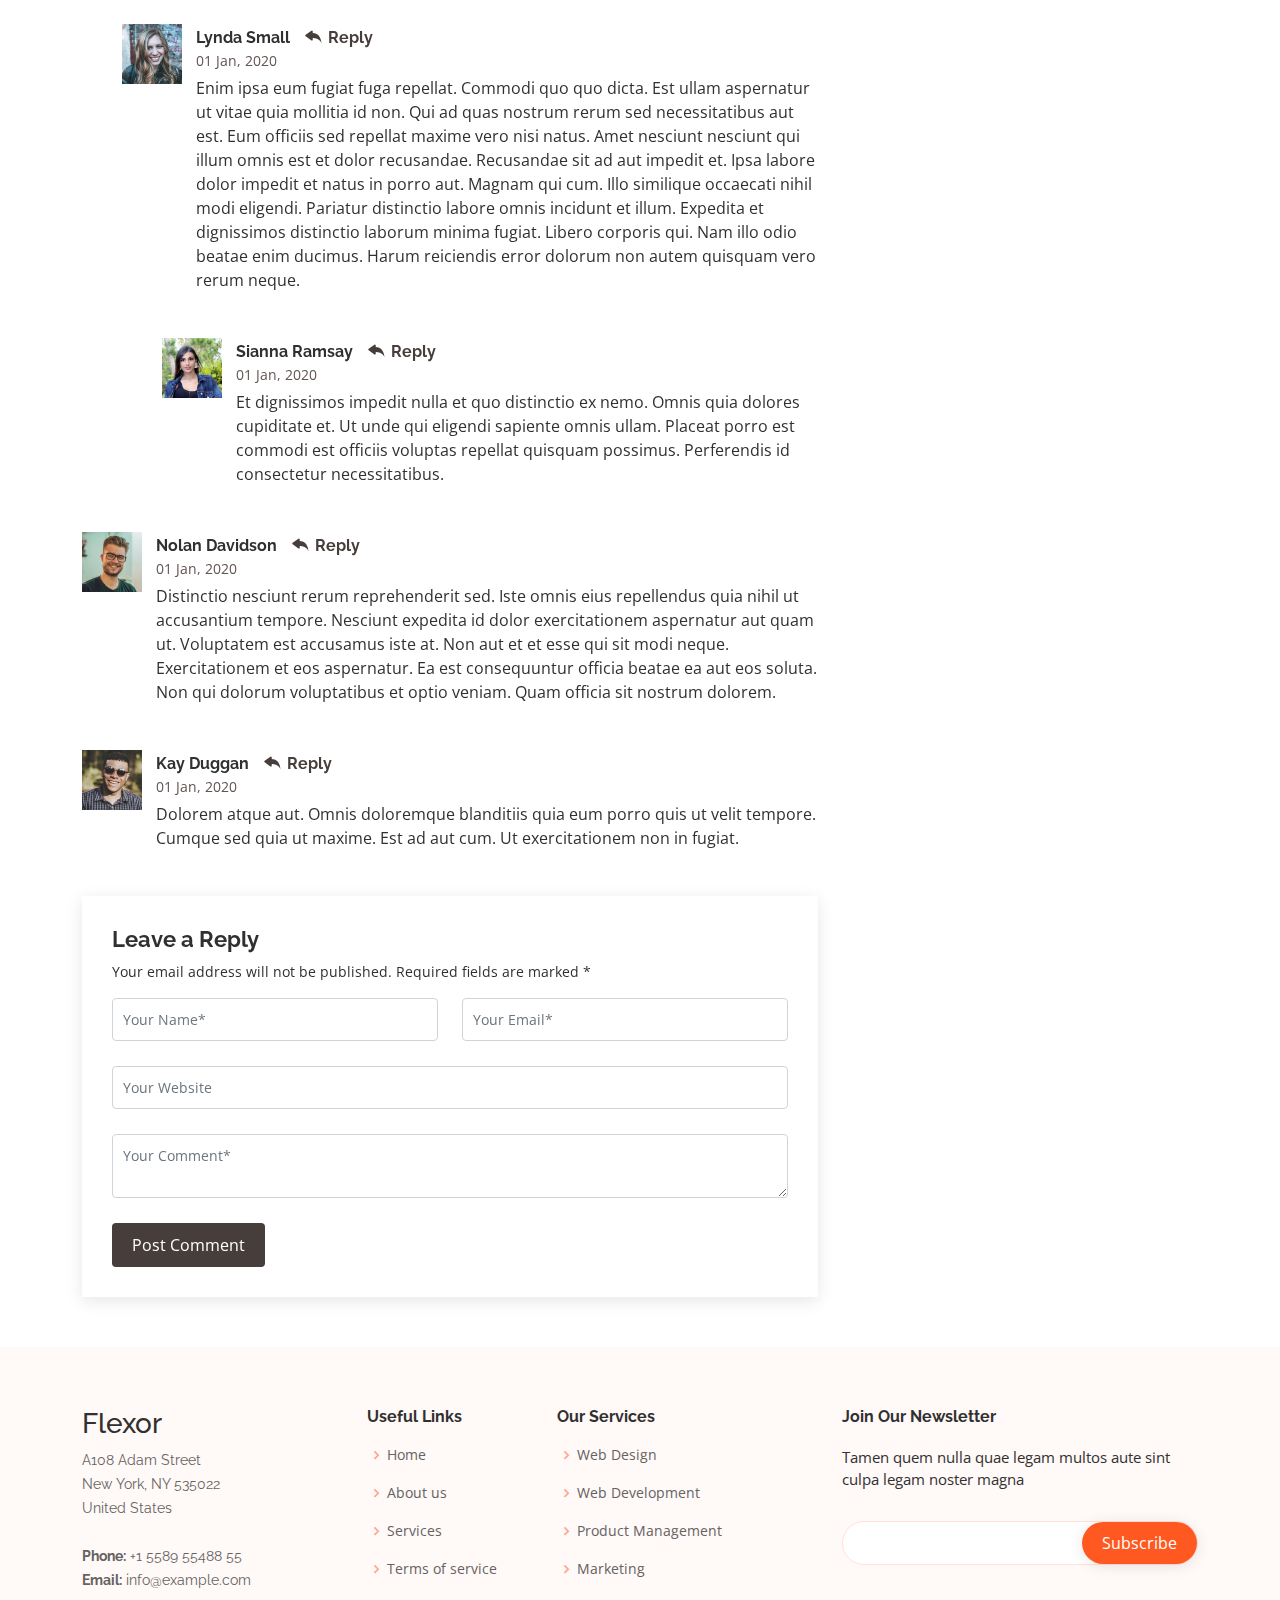
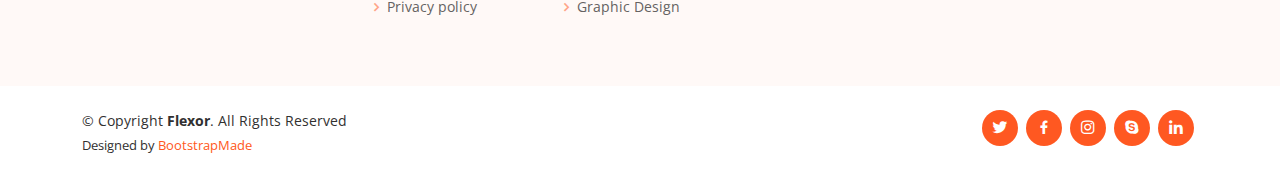
<file: Flexor/blog-single.html>
<!DOCTYPE html>
<html lang="en">

<head>
  <meta charset="utf-8">
  <meta content="width=device-width, initial-scale=1.0" name="viewport">

  <title>Blog Single - Flexor Bootstrap Template</title>
  <meta content="" name="description">
  <meta content="" name="keywords">

  <!-- Favicons -->
  <link href="assets/img/favicon.png" rel="icon">
  <link href="assets/img/apple-touch-icon.png" rel="apple-touch-icon">

  <!-- Google Fonts -->
  <link href="https://fonts.googleapis.com/css?family=Open+Sans:300,300i,400,400i,600,600i,700,700i|Raleway:300,300i,400,400i,500,500i,600,600i,700,700i|Poppins:300,300i,400,400i,500,500i,600,600i,700,700i" rel="stylesheet">

  <!-- Vendor CSS Files -->
  <link href="assets/vendor/aos/aos.css" rel="stylesheet">
  <link href="assets/vendor/bootstrap/css/bootstrap.min.css" rel="stylesheet">
  <link href="assets/vendor/bootstrap-icons/bootstrap-icons.css" rel="stylesheet">
  <link href="assets/vendor/boxicons/css/boxicons.min.css" rel="stylesheet">
  <link href="assets/vendor/glightbox/css/glightbox.min.css" rel="stylesheet">
  <link href="assets/vendor/swiper/swiper-bundle.min.css" rel="stylesheet">

  <!-- Template Main CSS File -->
  <link href="assets/css/style.css" rel="stylesheet">

  <!-- =======================================================
  * Template Name: Flexor - v4.9.1
  * Template URL: https://bootstrapmade.com/flexor-free-multipurpose-bootstrap-template/
  * Author: BootstrapMade.com
  * License: https://bootstrapmade.com/license/
  ======================================================== -->
</head>

<body>

  <!-- ======= Top Bar ======= -->
  <section id="topbar" class="d-flex align-items-center">
    <div class="container d-flex justify-content-center justify-content-md-between">
      <div class="contact-info d-flex align-items-center">
        <i class="bi bi-envelope d-flex align-items-center"><a href="mailto:contact@example.com">contact@example.com</a></i>
        <i class="bi bi-phone d-flex align-items-center ms-4"><span>+1 5589 55488 55</span></i>
      </div>

      <div class="cta d-none d-md-flex align-items-center">
        <a href="#about" class="scrollto">Get Started</a>
      </div>
    </div>
  </section>

  <!-- ======= Header ======= -->
  <header id="header" class="d-flex align-items-center">
    <div class="container d-flex align-items-center justify-content-between">

      <div class="logo">
        <h1><a href="index.html">Flexor</a></h1>
        <!-- Uncomment below if you prefer to use an image logo -->
        <!-- <a href="index.html"><img src="assets/img/logo.png" alt="" class="img-fluid"></a>-->
      </div>

      <nav id="navbar" class="navbar">
        <ul>
          <li><a class="nav-link scrollto " href="#hero">Home</a></li>
          <li><a class="nav-link scrollto" href="#about">About</a></li>
          <li><a class="nav-link scrollto" href="#services">Services</a></li>
          <li><a class="nav-link scrollto " href="#portfolio">Portfolio</a></li>
          <li><a class="nav-link scrollto" href="#team">Team</a></li>
          <li><a class="nav-link scrollto" href="#pricing">Pricing</a></li>
          <li><a class="active" href="blog.html">Blog</a></li>
          <li class="dropdown"><a href="#"><span>Drop Down</span> <i class="bi bi-chevron-down"></i></a>
            <ul>
              <li><a href="#">Drop Down 1</a></li>
              <li class="dropdown"><a href="#"><span>Deep Drop Down</span> <i class="bi bi-chevron-right"></i></a>
                <ul>
                  <li><a href="#">Deep Drop Down 1</a></li>
                  <li><a href="#">Deep Drop Down 2</a></li>
                  <li><a href="#">Deep Drop Down 3</a></li>
                  <li><a href="#">Deep Drop Down 4</a></li>
                  <li><a href="#">Deep Drop Down 5</a></li>
                </ul>
              </li>
              <li><a href="#">Drop Down 2</a></li>
              <li><a href="#">Drop Down 3</a></li>
              <li><a href="#">Drop Down 4</a></li>
            </ul>
          </li>
          <li><a class="nav-link scrollto" href="#contact">Contact</a></li>
        </ul>
        <i class="bi bi-list mobile-nav-toggle"></i>
      </nav><!-- .navbar -->

    </div>
  </header><!-- End Header -->

  <main id="main">

    <!-- ======= Breadcrumbs ======= -->
    <section id="breadcrumbs" class="breadcrumbs">
      <div class="container">
        <ol>
          <li><a href="index.html">Home</a></li>
          <li><a href="blog.html">Blog</a></li>
        </ol>
        <h2>Dolorum optio tempore voluptas dignissimos</h2>
      </div>
    </section><!-- End Breadcrumbs -->

    <!-- ======= Blog Single Section ======= -->
    <section id="blog" class="blog">
      <div class="container" data-aos="fade-up">

        <div class="row">

          <div class="col-lg-8 entries">

            <article class="entry entry-single">

              <div class="entry-img">
                <img src="assets/img/blog/blog-1.jpg" alt="" class="img-fluid">
              </div>

              <h2 class="entry-title">
                <a href="blog-single.html">Dolorum optio tempore voluptas dignissimos cumque fuga qui quibusdam quia</a>
              </h2>

              <div class="entry-meta">
                <ul>
                  <li class="d-flex align-items-center"><i class="bi bi-person"></i> <a href="blog-single.html">John Doe</a></li>
                  <li class="d-flex align-items-center"><i class="bi bi-clock"></i> <a href="blog-single.html"><time datetime="2020-01-01">Jan 1, 2020</time></a></li>
                  <li class="d-flex align-items-center"><i class="bi bi-chat-dots"></i> <a href="blog-single.html">12 Comments</a></li>
                </ul>
              </div>

              <div class="entry-content">
                <p>
                  Similique neque nam consequuntur ad non maxime aliquam quas. Quibusdam animi praesentium. Aliquam et laboriosam eius aut nostrum quidem aliquid dicta.
                  Et eveniet enim. Qui velit est ea dolorem doloremque deleniti aperiam unde soluta. Est cum et quod quos aut ut et sit sunt. Voluptate porro consequatur assumenda perferendis dolore.
                </p>

                <p>
                  Sit repellat hic cupiditate hic ut nemo. Quis nihil sunt non reiciendis. Sequi in accusamus harum vel aspernatur. Excepturi numquam nihil cumque odio. Et voluptate cupiditate.
                </p>

                <blockquote>
                  <p>
                    Et vero doloremque tempore voluptatem ratione vel aut. Deleniti sunt animi aut. Aut eos aliquam doloribus minus autem quos.
                  </p>
                </blockquote>

                <p>
                  Sed quo laboriosam qui architecto. Occaecati repellendus omnis dicta inventore tempore provident voluptas mollitia aliquid. Id repellendus quia. Asperiores nihil magni dicta est suscipit perspiciatis. Voluptate ex rerum assumenda dolores nihil quaerat.
                  Dolor porro tempora et quibusdam voluptas. Beatae aut at ad qui tempore corrupti velit quisquam rerum. Omnis dolorum exercitationem harum qui qui blanditiis neque.
                  Iusto autem itaque. Repudiandae hic quae aspernatur ea neque qui. Architecto voluptatem magni. Vel magnam quod et tempora deleniti error rerum nihil tempora.
                </p>

                <h3>Et quae iure vel ut odit alias.</h3>
                <p>
                  Officiis animi maxime nulla quo et harum eum quis a. Sit hic in qui quos fugit ut rerum atque. Optio provident dolores atque voluptatem rem excepturi molestiae qui. Voluptatem laborum omnis ullam quibusdam perspiciatis nulla nostrum. Voluptatum est libero eum nesciunt aliquid qui.
                  Quia et suscipit non sequi. Maxime sed odit. Beatae nesciunt nesciunt accusamus quia aut ratione aspernatur dolor. Sint harum eveniet dicta exercitationem minima. Exercitationem omnis asperiores natus aperiam dolor consequatur id ex sed. Quibusdam rerum dolores sint consequatur quidem ea.
                  Beatae minima sunt libero soluta sapiente in rem assumenda. Et qui odit voluptatem. Cum quibusdam voluptatem voluptatem accusamus mollitia aut atque aut.
                </p>
                <img src="assets/img/blog/blog-inside-post.jpg" class="img-fluid" alt="">

                <h3>Ut repellat blanditiis est dolore sunt dolorum quae.</h3>
                <p>
                  Rerum ea est assumenda pariatur quasi et quam. Facilis nam porro amet nostrum. In assumenda quia quae a id praesentium. Quos deleniti libero sed occaecati aut porro autem. Consectetur sed excepturi sint non placeat quia repellat incidunt labore. Autem facilis hic dolorum dolores vel.
                  Consectetur quasi id et optio praesentium aut asperiores eaque aut. Explicabo omnis quibusdam esse. Ex libero illum iusto totam et ut aut blanditiis. Veritatis numquam ut illum ut a quam vitae.
                </p>
                <p>
                  Alias quia non aliquid. Eos et ea velit. Voluptatem maxime enim omnis ipsa voluptas incidunt. Nulla sit eaque mollitia nisi asperiores est veniam.
                </p>

              </div>

              <div class="entry-footer">
                <i class="bi bi-folder"></i>
                <ul class="cats">
                  <li><a href="#">Business</a></li>
                </ul>

                <i class="bi bi-tags"></i>
                <ul class="tags">
                  <li><a href="#">Creative</a></li>
                  <li><a href="#">Tips</a></li>
                  <li><a href="#">Marketing</a></li>
                </ul>
              </div>

            </article><!-- End blog entry -->

            <div class="blog-author d-flex align-items-center">
              <img src="assets/img/blog/blog-author.jpg" class="rounded-circle float-left" alt="">
              <div>
                <h4>Jane Smith</h4>
                <div class="social-links">
                  <a href="https://twitters.com/#"><i class="bi bi-twitter"></i></a>
                  <a href="https://facebook.com/#"><i class="bi bi-facebook"></i></a>
                  <a href="https://instagram.com/#"><i class="biu bi-instagram"></i></a>
                </div>
                <p>
                  Itaque quidem optio quia voluptatibus dolorem dolor. Modi eum sed possimus accusantium. Quas repellat voluptatem officia numquam sint aspernatur voluptas. Esse et accusantium ut unde voluptas.
                </p>
              </div>
            </div><!-- End blog author bio -->

            <div class="blog-comments">

              <h4 class="comments-count">8 Comments</h4>

              <div id="comment-1" class="comment">
                <div class="d-flex">
                  <div class="comment-img"><img src="assets/img/blog/comments-1.jpg" alt=""></div>
                  <div>
                    <h5><a href="">Georgia Reader</a> <a href="#" class="reply"><i class="bi bi-reply-fill"></i> Reply</a></h5>
                    <time datetime="2020-01-01">01 Jan, 2020</time>
                    <p>
                      Et rerum totam nisi. Molestiae vel quam dolorum vel voluptatem et et. Est ad aut sapiente quis molestiae est qui cum soluta.
                      Vero aut rerum vel. Rerum quos laboriosam placeat ex qui. Sint qui facilis et.
                    </p>
                  </div>
                </div>
              </div><!-- End comment #1 -->

              <div id="comment-2" class="comment">
                <div class="d-flex">
                  <div class="comment-img"><img src="assets/img/blog/comments-2.jpg" alt=""></div>
                  <div>
                    <h5><a href="">Aron Alvarado</a> <a href="#" class="reply"><i class="bi bi-reply-fill"></i> Reply</a></h5>
                    <time datetime="2020-01-01">01 Jan, 2020</time>
                    <p>
                      Ipsam tempora sequi voluptatem quis sapiente non. Autem itaque eveniet saepe. Officiis illo ut beatae.
                    </p>
                  </div>
                </div>

                <div id="comment-reply-1" class="comment comment-reply">
                  <div class="d-flex">
                    <div class="comment-img"><img src="assets/img/blog/comments-3.jpg" alt=""></div>
                    <div>
                      <h5><a href="">Lynda Small</a> <a href="#" class="reply"><i class="bi bi-reply-fill"></i> Reply</a></h5>
                      <time datetime="2020-01-01">01 Jan, 2020</time>
                      <p>
                        Enim ipsa eum fugiat fuga repellat. Commodi quo quo dicta. Est ullam aspernatur ut vitae quia mollitia id non. Qui ad quas nostrum rerum sed necessitatibus aut est. Eum officiis sed repellat maxime vero nisi natus. Amet nesciunt nesciunt qui illum omnis est et dolor recusandae.

                        Recusandae sit ad aut impedit et. Ipsa labore dolor impedit et natus in porro aut. Magnam qui cum. Illo similique occaecati nihil modi eligendi. Pariatur distinctio labore omnis incidunt et illum. Expedita et dignissimos distinctio laborum minima fugiat.

                        Libero corporis qui. Nam illo odio beatae enim ducimus. Harum reiciendis error dolorum non autem quisquam vero rerum neque.
                      </p>
                    </div>
                  </div>

                  <div id="comment-reply-2" class="comment comment-reply">
                    <div class="d-flex">
                      <div class="comment-img"><img src="assets/img/blog/comments-4.jpg" alt=""></div>
                      <div>
                        <h5><a href="">Sianna Ramsay</a> <a href="#" class="reply"><i class="bi bi-reply-fill"></i> Reply</a></h5>
                        <time datetime="2020-01-01">01 Jan, 2020</time>
                        <p>
                          Et dignissimos impedit nulla et quo distinctio ex nemo. Omnis quia dolores cupiditate et. Ut unde qui eligendi sapiente omnis ullam. Placeat porro est commodi est officiis voluptas repellat quisquam possimus. Perferendis id consectetur necessitatibus.
                        </p>
                      </div>
                    </div>

                  </div><!-- End comment reply #2-->

                </div><!-- End comment reply #1-->

              </div><!-- End comment #2-->

              <div id="comment-3" class="comment">
                <div class="d-flex">
                  <div class="comment-img"><img src="assets/img/blog/comments-5.jpg" alt=""></div>
                  <div>
                    <h5><a href="">Nolan Davidson</a> <a href="#" class="reply"><i class="bi bi-reply-fill"></i> Reply</a></h5>
                    <time datetime="2020-01-01">01 Jan, 2020</time>
                    <p>
                      Distinctio nesciunt rerum reprehenderit sed. Iste omnis eius repellendus quia nihil ut accusantium tempore. Nesciunt expedita id dolor exercitationem aspernatur aut quam ut. Voluptatem est accusamus iste at.
                      Non aut et et esse qui sit modi neque. Exercitationem et eos aspernatur. Ea est consequuntur officia beatae ea aut eos soluta. Non qui dolorum voluptatibus et optio veniam. Quam officia sit nostrum dolorem.
                    </p>
                  </div>
                </div>

              </div><!-- End comment #3 -->

              <div id="comment-4" class="comment">
                <div class="d-flex">
                  <div class="comment-img"><img src="assets/img/blog/comments-6.jpg" alt=""></div>
                  <div>
                    <h5><a href="">Kay Duggan</a> <a href="#" class="reply"><i class="bi bi-reply-fill"></i> Reply</a></h5>
                    <time datetime="2020-01-01">01 Jan, 2020</time>
                    <p>
                      Dolorem atque aut. Omnis doloremque blanditiis quia eum porro quis ut velit tempore. Cumque sed quia ut maxime. Est ad aut cum. Ut exercitationem non in fugiat.
                    </p>
                  </div>
                </div>

              </div><!-- End comment #4 -->

              <div class="reply-form">
                <h4>Leave a Reply</h4>
                <p>Your email address will not be published. Required fields are marked * </p>
                <form action="">
                  <div class="row">
                    <div class="col-md-6 form-group">
                      <input name="name" type="text" class="form-control" placeholder="Your Name*">
                    </div>
                    <div class="col-md-6 form-group">
                      <input name="email" type="text" class="form-control" placeholder="Your Email*">
                    </div>
                  </div>
                  <div class="row">
                    <div class="col form-group">
                      <input name="website" type="text" class="form-control" placeholder="Your Website">
                    </div>
                  </div>
                  <div class="row">
                    <div class="col form-group">
                      <textarea name="comment" class="form-control" placeholder="Your Comment*"></textarea>
                    </div>
                  </div>
                  <button type="submit" class="btn btn-primary">Post Comment</button>

                </form>

              </div>

            </div><!-- End blog comments -->

          </div><!-- End blog entries list -->

          <div class="col-lg-4">

            <div class="sidebar">

              <h3 class="sidebar-title">Search</h3>
              <div class="sidebar-item search-form">
                <form action="">
                  <input type="text">
                  <button type="submit"><i class="bi bi-search"></i></button>
                </form>
              </div><!-- End sidebar search formn-->

              <h3 class="sidebar-title">Categories</h3>
              <div class="sidebar-item categories">
                <ul>
                  <li><a href="#">General <span>(25)</span></a></li>
                  <li><a href="#">Lifestyle <span>(12)</span></a></li>
                  <li><a href="#">Travel <span>(5)</span></a></li>
                  <li><a href="#">Design <span>(22)</span></a></li>
                  <li><a href="#">Creative <span>(8)</span></a></li>
                  <li><a href="#">Educaion <span>(14)</span></a></li>
                </ul>
              </div><!-- End sidebar categories-->

              <h3 class="sidebar-title">Recent Posts</h3>
              <div class="sidebar-item recent-posts">
                <div class="post-item clearfix">
                  <img src="assets/img/blog/blog-recent-1.jpg" alt="">
                  <h4><a href="blog-single.html">Nihil blanditiis at in nihil autem</a></h4>
                  <time datetime="2020-01-01">Jan 1, 2020</time>
                </div>

                <div class="post-item clearfix">
                  <img src="assets/img/blog/blog-recent-2.jpg" alt="">
                  <h4><a href="blog-single.html">Quidem autem et impedit</a></h4>
                  <time datetime="2020-01-01">Jan 1, 2020</time>
                </div>

                <div class="post-item clearfix">
                  <img src="assets/img/blog/blog-recent-3.jpg" alt="">
                  <h4><a href="blog-single.html">Id quia et et ut maxime similique occaecati ut</a></h4>
                  <time datetime="2020-01-01">Jan 1, 2020</time>
                </div>

                <div class="post-item clearfix">
                  <img src="assets/img/blog/blog-recent-4.jpg" alt="">
                  <h4><a href="blog-single.html">Laborum corporis quo dara net para</a></h4>
                  <time datetime="2020-01-01">Jan 1, 2020</time>
                </div>

                <div class="post-item clearfix">
                  <img src="assets/img/blog/blog-recent-5.jpg" alt="">
                  <h4><a href="blog-single.html">Et dolores corrupti quae illo quod dolor</a></h4>
                  <time datetime="2020-01-01">Jan 1, 2020</time>
                </div>

              </div><!-- End sidebar recent posts-->

              <h3 class="sidebar-title">Tags</h3>
              <div class="sidebar-item tags">
                <ul>
                  <li><a href="#">App</a></li>
                  <li><a href="#">IT</a></li>
                  <li><a href="#">Business</a></li>
                  <li><a href="#">Mac</a></li>
                  <li><a href="#">Design</a></li>
                  <li><a href="#">Office</a></li>
                  <li><a href="#">Creative</a></li>
                  <li><a href="#">Studio</a></li>
                  <li><a href="#">Smart</a></li>
                  <li><a href="#">Tips</a></li>
                  <li><a href="#">Marketing</a></li>
                </ul>
              </div><!-- End sidebar tags-->

            </div><!-- End sidebar -->

          </div><!-- End blog sidebar -->

        </div>

      </div>
    </section><!-- End Blog Single Section -->

  </main><!-- End #main -->

  <!-- ======= Footer ======= -->
  <footer id="footer">

    <div class="footer-top">
      <div class="container">
        <div class="row">

          <div class="col-lg-3 col-md-6 footer-contact">
            <h3>Flexor</h3>
            <p>
              A108 Adam Street <br>
              New York, NY 535022<br>
              United States <br><br>
              <strong>Phone:</strong> +1 5589 55488 55<br>
              <strong>Email:</strong> info@example.com<br>
            </p>
          </div>

          <div class="col-lg-2 col-md-6 footer-links">
            <h4>Useful Links</h4>
            <ul>
              <li><i class="bx bx-chevron-right"></i> <a href="#">Home</a></li>
              <li><i class="bx bx-chevron-right"></i> <a href="#">About us</a></li>
              <li><i class="bx bx-chevron-right"></i> <a href="#">Services</a></li>
              <li><i class="bx bx-chevron-right"></i> <a href="#">Terms of service</a></li>
              <li><i class="bx bx-chevron-right"></i> <a href="#">Privacy policy</a></li>
            </ul>
          </div>

          <div class="col-lg-3 col-md-6 footer-links">
            <h4>Our Services</h4>
            <ul>
              <li><i class="bx bx-chevron-right"></i> <a href="#">Web Design</a></li>
              <li><i class="bx bx-chevron-right"></i> <a href="#">Web Development</a></li>
              <li><i class="bx bx-chevron-right"></i> <a href="#">Product Management</a></li>
              <li><i class="bx bx-chevron-right"></i> <a href="#">Marketing</a></li>
              <li><i class="bx bx-chevron-right"></i> <a href="#">Graphic Design</a></li>
            </ul>
          </div>

          <div class="col-lg-4 col-md-6 footer-newsletter">
            <h4>Join Our Newsletter</h4>
            <p>Tamen quem nulla quae legam multos aute sint culpa legam noster magna</p>
            <form action="" method="post">
              <input type="email" name="email"><input type="submit" value="Subscribe">
            </form>
          </div>

        </div>
      </div>
    </div>

    <div class="container d-lg-flex py-4">

      <div class="me-lg-auto text-center text-lg-start">
        <div class="copyright">
          &copy; Copyright <strong><span>Flexor</span></strong>. All Rights Reserved
        </div>
        <div class="credits">
          <!-- All the links in the footer should remain intact. -->
          <!-- You can delete the links only if you purchased the pro version. -->
          <!-- Licensing information: https://bootstrapmade.com/license/ -->
          <!-- Purchase the pro version with working PHP/AJAX contact form: https://bootstrapmade.com/flexor-free-multipurpose-bootstrap-template/ -->
          Designed by <a href="https://bootstrapmade.com/">BootstrapMade</a>
        </div>
      </div>
      <div class="social-links text-center text-lg-right pt-3 pt-lg-0">
        <a href="#" class="twitter"><i class="bx bxl-twitter"></i></a>
        <a href="#" class="facebook"><i class="bx bxl-facebook"></i></a>
        <a href="#" class="instagram"><i class="bx bxl-instagram"></i></a>
        <a href="#" class="google-plus"><i class="bx bxl-skype"></i></a>
        <a href="#" class="linkedin"><i class="bx bxl-linkedin"></i></a>
      </div>
    </div>
  </footer><!-- End Footer -->

  <a href="#" class="back-to-top d-flex align-items-center justify-content-center"><i class="bi bi-arrow-up-short"></i></a>

  <!-- Vendor JS Files -->
  <script src="assets/vendor/aos/aos.js"></script>
  <script src="assets/vendor/bootstrap/js/bootstrap.bundle.min.js"></script>
  <script src="assets/vendor/glightbox/js/glightbox.min.js"></script>
  <script src="assets/vendor/isotope-layout/isotope.pkgd.min.js"></script>
  <script src="assets/vendor/swiper/swiper-bundle.min.js"></script>
  <script src="assets/vendor/php-email-form/validate.js"></script>

  <!-- Template Main JS File -->
  <script src="assets/js/main.js"></script>

</body>

</html>
</file>
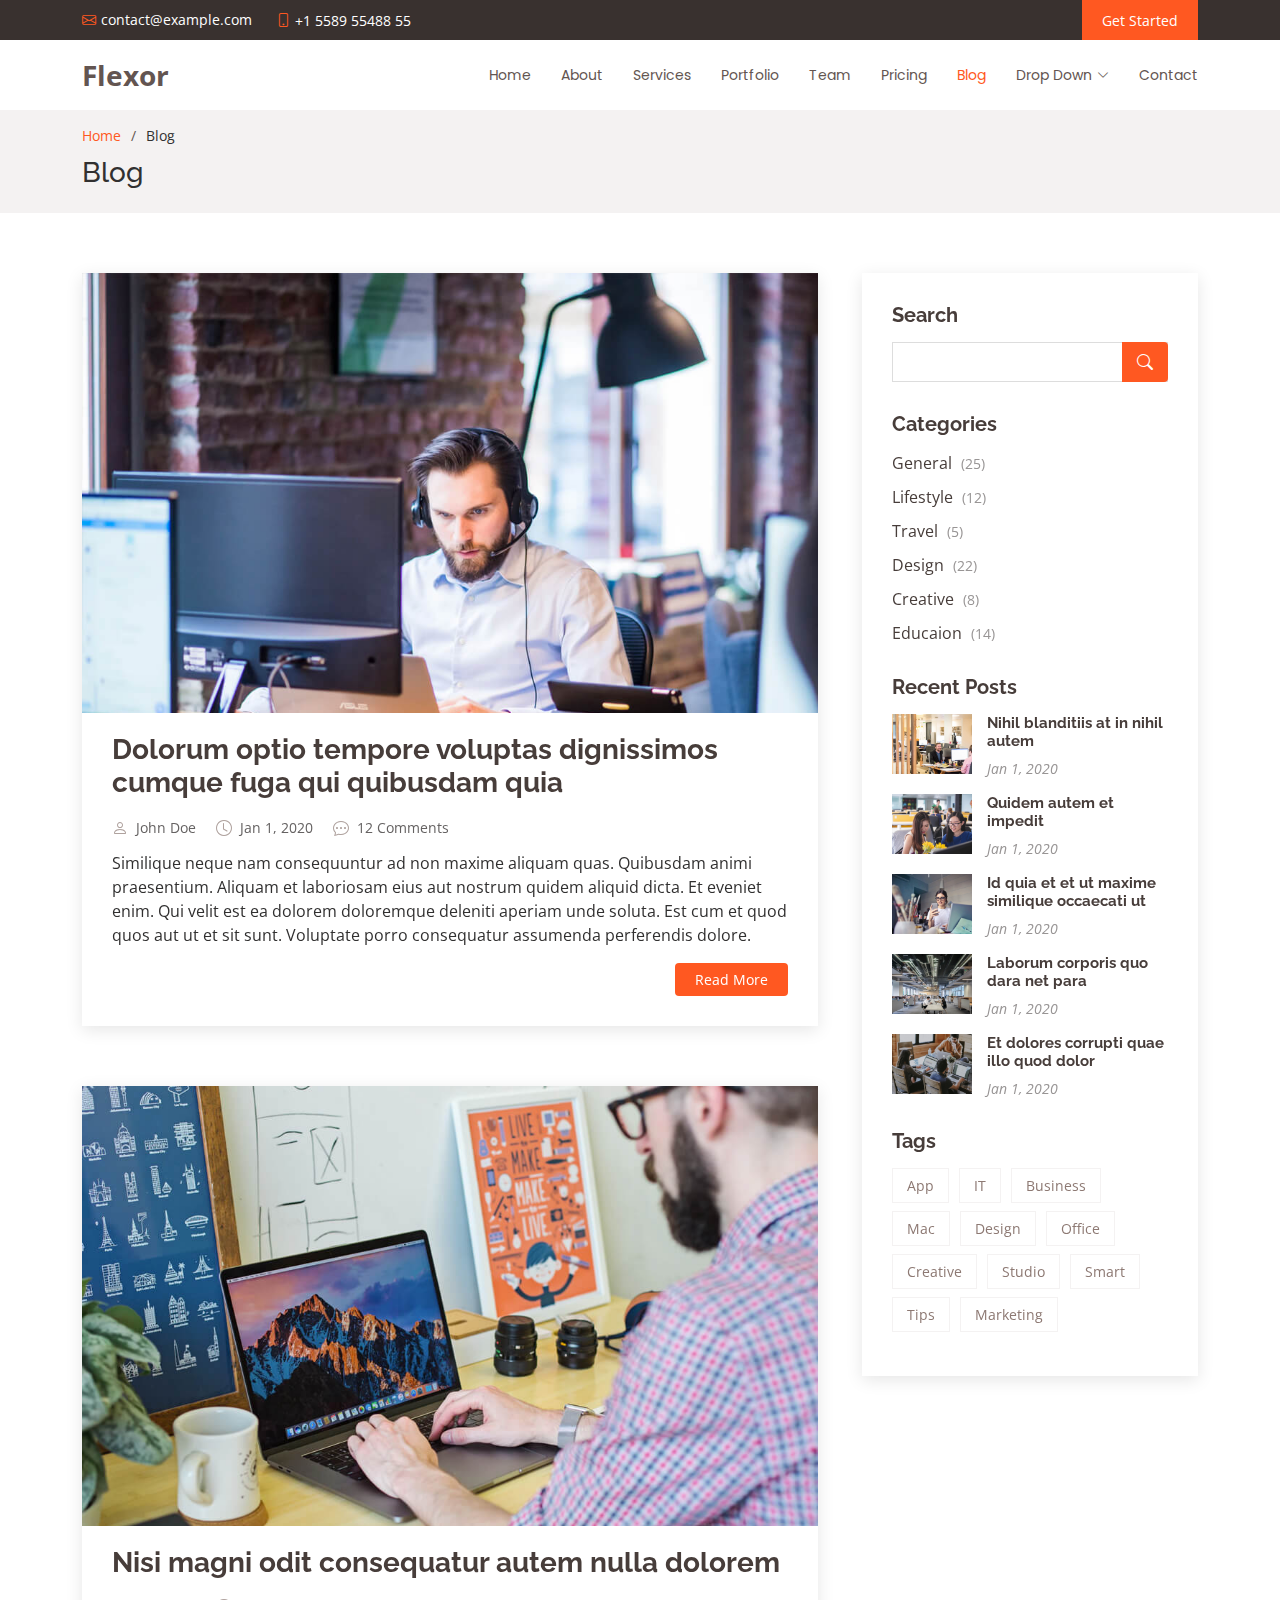
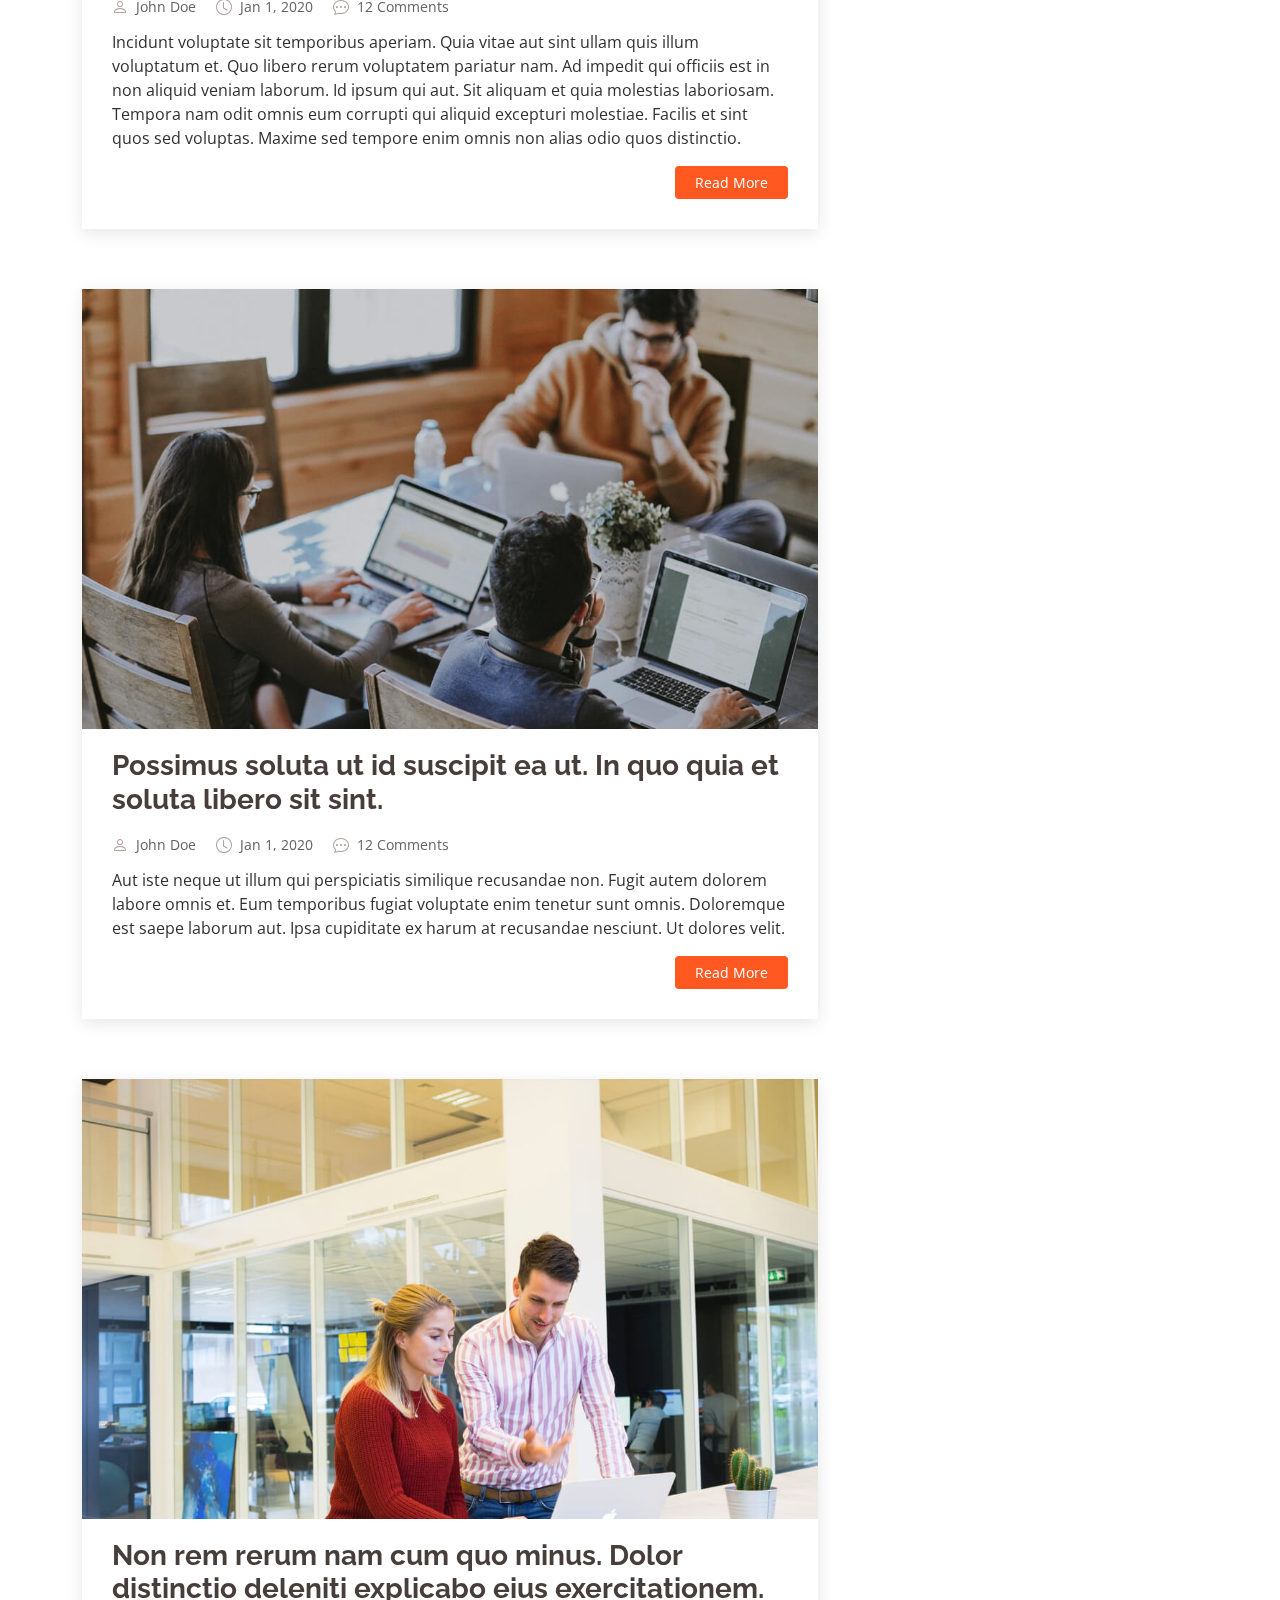
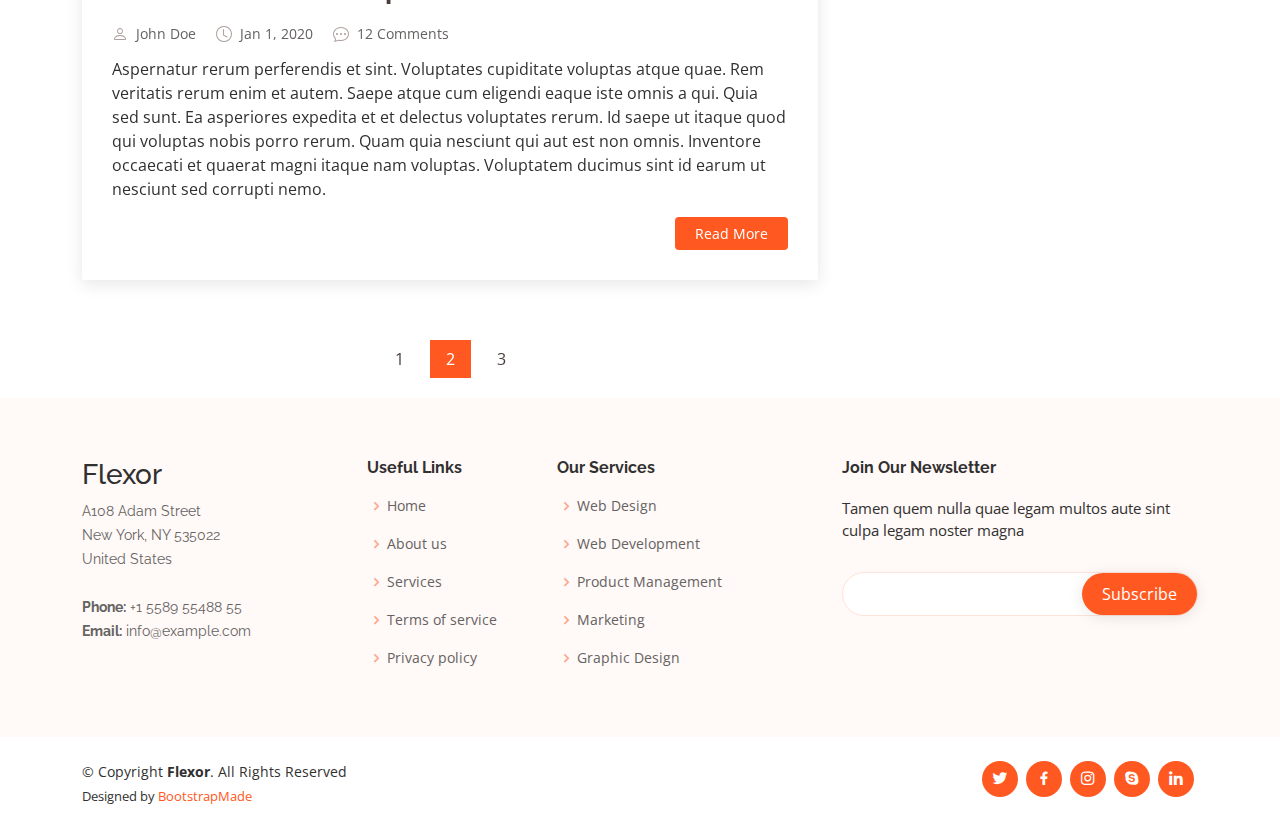
<file: Flexor/blog.html>
<!DOCTYPE html>
<html lang="en">

<head>
  <meta charset="utf-8">
  <meta content="width=device-width, initial-scale=1.0" name="viewport">

  <title>Blog - Flexor Bootstrap Template</title>
  <meta content="" name="description">
  <meta content="" name="keywords">

  <!-- Favicons -->
  <link href="assets/img/favicon.png" rel="icon">
  <link href="assets/img/apple-touch-icon.png" rel="apple-touch-icon">

  <!-- Google Fonts -->
  <link href="https://fonts.googleapis.com/css?family=Open+Sans:300,300i,400,400i,600,600i,700,700i|Raleway:300,300i,400,400i,500,500i,600,600i,700,700i|Poppins:300,300i,400,400i,500,500i,600,600i,700,700i" rel="stylesheet">

  <!-- Vendor CSS Files -->
  <link href="assets/vendor/aos/aos.css" rel="stylesheet">
  <link href="assets/vendor/bootstrap/css/bootstrap.min.css" rel="stylesheet">
  <link href="assets/vendor/bootstrap-icons/bootstrap-icons.css" rel="stylesheet">
  <link href="assets/vendor/boxicons/css/boxicons.min.css" rel="stylesheet">
  <link href="assets/vendor/glightbox/css/glightbox.min.css" rel="stylesheet">
  <link href="assets/vendor/swiper/swiper-bundle.min.css" rel="stylesheet">

  <!-- Template Main CSS File -->
  <link href="assets/css/style.css" rel="stylesheet">

  <!-- =======================================================
  * Template Name: Flexor - v4.9.1
  * Template URL: https://bootstrapmade.com/flexor-free-multipurpose-bootstrap-template/
  * Author: BootstrapMade.com
  * License: https://bootstrapmade.com/license/
  ======================================================== -->
</head>

<body>

  <!-- ======= Top Bar ======= -->
  <section id="topbar" class="d-flex align-items-center">
    <div class="container d-flex justify-content-center justify-content-md-between">
      <div class="contact-info d-flex align-items-center">
        <i class="bi bi-envelope d-flex align-items-center"><a href="mailto:contact@example.com">contact@example.com</a></i>
        <i class="bi bi-phone d-flex align-items-center ms-4"><span>+1 5589 55488 55</span></i>
      </div>

      <div class="cta d-none d-md-flex align-items-center">
        <a href="#about" class="scrollto">Get Started</a>
      </div>
    </div>
  </section>

  <!-- ======= Header ======= -->
  <header id="header" class="d-flex align-items-center">
    <div class="container d-flex align-items-center justify-content-between">

      <div class="logo">
        <h1><a href="index.html">Flexor</a></h1>
        <!-- Uncomment below if you prefer to use an image logo -->
        <!-- <a href="index.html"><img src="assets/img/logo.png" alt="" class="img-fluid"></a>-->
      </div>

      <nav id="navbar" class="navbar">
        <ul>
          <li><a class="nav-link scrollto " href="#hero">Home</a></li>
          <li><a class="nav-link scrollto" href="#about">About</a></li>
          <li><a class="nav-link scrollto" href="#services">Services</a></li>
          <li><a class="nav-link scrollto " href="#portfolio">Portfolio</a></li>
          <li><a class="nav-link scrollto" href="#team">Team</a></li>
          <li><a class="nav-link scrollto" href="#pricing">Pricing</a></li>
          <li><a class="active" href="blog.html">Blog</a></li>
          <li class="dropdown"><a href="#"><span>Drop Down</span> <i class="bi bi-chevron-down"></i></a>
            <ul>
              <li><a href="#">Drop Down 1</a></li>
              <li class="dropdown"><a href="#"><span>Deep Drop Down</span> <i class="bi bi-chevron-right"></i></a>
                <ul>
                  <li><a href="#">Deep Drop Down 1</a></li>
                  <li><a href="#">Deep Drop Down 2</a></li>
                  <li><a href="#">Deep Drop Down 3</a></li>
                  <li><a href="#">Deep Drop Down 4</a></li>
                  <li><a href="#">Deep Drop Down 5</a></li>
                </ul>
              </li>
              <li><a href="#">Drop Down 2</a></li>
              <li><a href="#">Drop Down 3</a></li>
              <li><a href="#">Drop Down 4</a></li>
            </ul>
          </li>
          <li><a class="nav-link scrollto" href="#contact">Contact</a></li>
        </ul>
        <i class="bi bi-list mobile-nav-toggle"></i>
      </nav><!-- .navbar -->

    </div>
  </header><!-- End Header -->

  <main id="main">

    <!-- ======= Breadcrumbs ======= -->
    <section id="breadcrumbs" class="breadcrumbs">
      <div class="container">
        <ol>
          <li><a href="index.html">Home</a></li>
          <li>Blog</li>
        </ol>
        <h2>Blog</h2>
      </div>
    </section><!-- End Breadcrumbs -->

    <!-- ======= Blog Section ======= -->
    <section id="blog" class="blog">
      <div class="container" data-aos="fade-up">

        <div class="row">

          <div class="col-lg-8 entries">

            <article class="entry">

              <div class="entry-img">
                <img src="assets/img/blog/blog-1.jpg" alt="" class="img-fluid">
              </div>

              <h2 class="entry-title">
                <a href="blog-single.html">Dolorum optio tempore voluptas dignissimos cumque fuga qui quibusdam quia</a>
              </h2>

              <div class="entry-meta">
                <ul>
                  <li class="d-flex align-items-center"><i class="bi bi-person"></i> <a href="blog-single.html">John Doe</a></li>
                  <li class="d-flex align-items-center"><i class="bi bi-clock"></i> <a href="blog-single.html"><time datetime="2020-01-01">Jan 1, 2020</time></a></li>
                  <li class="d-flex align-items-center"><i class="bi bi-chat-dots"></i> <a href="blog-single.html">12 Comments</a></li>
                </ul>
              </div>

              <div class="entry-content">
                <p>
                  Similique neque nam consequuntur ad non maxime aliquam quas. Quibusdam animi praesentium. Aliquam et laboriosam eius aut nostrum quidem aliquid dicta.
                  Et eveniet enim. Qui velit est ea dolorem doloremque deleniti aperiam unde soluta. Est cum et quod quos aut ut et sit sunt. Voluptate porro consequatur assumenda perferendis dolore.
                </p>
                <div class="read-more">
                  <a href="blog-single.html">Read More</a>
                </div>
              </div>

            </article><!-- End blog entry -->

            <article class="entry">

              <div class="entry-img">
                <img src="assets/img/blog/blog-2.jpg" alt="" class="img-fluid">
              </div>

              <h2 class="entry-title">
                <a href="blog-single.html">Nisi magni odit consequatur autem nulla dolorem</a>
              </h2>

              <div class="entry-meta">
                <ul>
                  <li class="d-flex align-items-center"><i class="bi bi-person"></i> <a href="blog-single.html">John Doe</a></li>
                  <li class="d-flex align-items-center"><i class="bi bi-clock"></i> <a href="blog-single.html"><time datetime="2020-01-01">Jan 1, 2020</time></a></li>
                  <li class="d-flex align-items-center"><i class="bi bi-chat-dots"></i> <a href="blog-single.html">12 Comments</a></li>
                </ul>
              </div>

              <div class="entry-content">
                <p>
                  Incidunt voluptate sit temporibus aperiam. Quia vitae aut sint ullam quis illum voluptatum et. Quo libero rerum voluptatem pariatur nam.
                  Ad impedit qui officiis est in non aliquid veniam laborum. Id ipsum qui aut. Sit aliquam et quia molestias laboriosam. Tempora nam odit omnis eum corrupti qui aliquid excepturi molestiae. Facilis et sint quos sed voluptas. Maxime sed tempore enim omnis non alias odio quos distinctio.
                </p>
                <div class="read-more">
                  <a href="blog-single.html">Read More</a>
                </div>
              </div>

            </article><!-- End blog entry -->

            <article class="entry">

              <div class="entry-img">
                <img src="assets/img/blog/blog-3.jpg" alt="" class="img-fluid">
              </div>

              <h2 class="entry-title">
                <a href="blog-single.html">Possimus soluta ut id suscipit ea ut. In quo quia et soluta libero sit sint.</a>
              </h2>

              <div class="entry-meta">
                <ul>
                  <li class="d-flex align-items-center"><i class="bi bi-person"></i> <a href="blog-single.html">John Doe</a></li>
                  <li class="d-flex align-items-center"><i class="bi bi-clock"></i> <a href="blog-single.html"><time datetime="2020-01-01">Jan 1, 2020</time></a></li>
                  <li class="d-flex align-items-center"><i class="bi bi-chat-dots"></i> <a href="blog-single.html">12 Comments</a></li>
                </ul>
              </div>

              <div class="entry-content">
                <p>
                  Aut iste neque ut illum qui perspiciatis similique recusandae non. Fugit autem dolorem labore omnis et. Eum temporibus fugiat voluptate enim tenetur sunt omnis.
                  Doloremque est saepe laborum aut. Ipsa cupiditate ex harum at recusandae nesciunt. Ut dolores velit.
                </p>
                <div class="read-more">
                  <a href="blog-single.html">Read More</a>
                </div>
              </div>

            </article><!-- End blog entry -->

            <article class="entry">

              <div class="entry-img">
                <img src="assets/img/blog/blog-4.jpg" alt="" class="img-fluid">
              </div>

              <h2 class="entry-title">
                <a href="blog-single.html">Non rem rerum nam cum quo minus. Dolor distinctio deleniti explicabo eius exercitationem.</a>
              </h2>

              <div class="entry-meta">
                <ul>
                  <li class="d-flex align-items-center"><i class="bi bi-person"></i> <a href="blog-single.html">John Doe</a></li>
                  <li class="d-flex align-items-center"><i class="bi bi-clock"></i> <a href="blog-single.html"><time datetime="2020-01-01">Jan 1, 2020</time></a></li>
                  <li class="d-flex align-items-center"><i class="bi bi-chat-dots"></i> <a href="blog-single.html">12 Comments</a></li>
                </ul>
              </div>

              <div class="entry-content">
                <p>
                  Aspernatur rerum perferendis et sint. Voluptates cupiditate voluptas atque quae. Rem veritatis rerum enim et autem. Saepe atque cum eligendi eaque iste omnis a qui.
                  Quia sed sunt. Ea asperiores expedita et et delectus voluptates rerum. Id saepe ut itaque quod qui voluptas nobis porro rerum. Quam quia nesciunt qui aut est non omnis. Inventore occaecati et quaerat magni itaque nam voluptas. Voluptatem ducimus sint id earum ut nesciunt sed corrupti nemo.
                </p>
                <div class="read-more">
                  <a href="blog-single.html">Read More</a>
                </div>
              </div>

            </article><!-- End blog entry -->

            <div class="blog-pagination">
              <ul class="justify-content-center">
                <li><a href="#">1</a></li>
                <li class="active"><a href="#">2</a></li>
                <li><a href="#">3</a></li>
              </ul>
            </div>

          </div><!-- End blog entries list -->

          <div class="col-lg-4">

            <div class="sidebar">

              <h3 class="sidebar-title">Search</h3>
              <div class="sidebar-item search-form">
                <form action="">
                  <input type="text">
                  <button type="submit"><i class="bi bi-search"></i></button>
                </form>
              </div><!-- End sidebar search formn-->

              <h3 class="sidebar-title">Categories</h3>
              <div class="sidebar-item categories">
                <ul>
                  <li><a href="#">General <span>(25)</span></a></li>
                  <li><a href="#">Lifestyle <span>(12)</span></a></li>
                  <li><a href="#">Travel <span>(5)</span></a></li>
                  <li><a href="#">Design <span>(22)</span></a></li>
                  <li><a href="#">Creative <span>(8)</span></a></li>
                  <li><a href="#">Educaion <span>(14)</span></a></li>
                </ul>
              </div><!-- End sidebar categories-->

              <h3 class="sidebar-title">Recent Posts</h3>
              <div class="sidebar-item recent-posts">
                <div class="post-item clearfix">
                  <img src="assets/img/blog/blog-recent-1.jpg" alt="">
                  <h4><a href="blog-single.html">Nihil blanditiis at in nihil autem</a></h4>
                  <time datetime="2020-01-01">Jan 1, 2020</time>
                </div>

                <div class="post-item clearfix">
                  <img src="assets/img/blog/blog-recent-2.jpg" alt="">
                  <h4><a href="blog-single.html">Quidem autem et impedit</a></h4>
                  <time datetime="2020-01-01">Jan 1, 2020</time>
                </div>

                <div class="post-item clearfix">
                  <img src="assets/img/blog/blog-recent-3.jpg" alt="">
                  <h4><a href="blog-single.html">Id quia et et ut maxime similique occaecati ut</a></h4>
                  <time datetime="2020-01-01">Jan 1, 2020</time>
                </div>

                <div class="post-item clearfix">
                  <img src="assets/img/blog/blog-recent-4.jpg" alt="">
                  <h4><a href="blog-single.html">Laborum corporis quo dara net para</a></h4>
                  <time datetime="2020-01-01">Jan 1, 2020</time>
                </div>

                <div class="post-item clearfix">
                  <img src="assets/img/blog/blog-recent-5.jpg" alt="">
                  <h4><a href="blog-single.html">Et dolores corrupti quae illo quod dolor</a></h4>
                  <time datetime="2020-01-01">Jan 1, 2020</time>
                </div>

              </div><!-- End sidebar recent posts-->

              <h3 class="sidebar-title">Tags</h3>
              <div class="sidebar-item tags">
                <ul>
                  <li><a href="#">App</a></li>
                  <li><a href="#">IT</a></li>
                  <li><a href="#">Business</a></li>
                  <li><a href="#">Mac</a></li>
                  <li><a href="#">Design</a></li>
                  <li><a href="#">Office</a></li>
                  <li><a href="#">Creative</a></li>
                  <li><a href="#">Studio</a></li>
                  <li><a href="#">Smart</a></li>
                  <li><a href="#">Tips</a></li>
                  <li><a href="#">Marketing</a></li>
                </ul>
              </div><!-- End sidebar tags-->

            </div><!-- End sidebar -->

          </div><!-- End blog sidebar -->

        </div>

      </div>
    </section><!-- End Blog Section -->

  </main><!-- End #main -->

  <!-- ======= Footer ======= -->
  <footer id="footer">

    <div class="footer-top">
      <div class="container">
        <div class="row">

          <div class="col-lg-3 col-md-6 footer-contact">
            <h3>Flexor</h3>
            <p>
              A108 Adam Street <br>
              New York, NY 535022<br>
              United States <br><br>
              <strong>Phone:</strong> +1 5589 55488 55<br>
              <strong>Email:</strong> info@example.com<br>
            </p>
          </div>

          <div class="col-lg-2 col-md-6 footer-links">
            <h4>Useful Links</h4>
            <ul>
              <li><i class="bx bx-chevron-right"></i> <a href="#">Home</a></li>
              <li><i class="bx bx-chevron-right"></i> <a href="#">About us</a></li>
              <li><i class="bx bx-chevron-right"></i> <a href="#">Services</a></li>
              <li><i class="bx bx-chevron-right"></i> <a href="#">Terms of service</a></li>
              <li><i class="bx bx-chevron-right"></i> <a href="#">Privacy policy</a></li>
            </ul>
          </div>

          <div class="col-lg-3 col-md-6 footer-links">
            <h4>Our Services</h4>
            <ul>
              <li><i class="bx bx-chevron-right"></i> <a href="#">Web Design</a></li>
              <li><i class="bx bx-chevron-right"></i> <a href="#">Web Development</a></li>
              <li><i class="bx bx-chevron-right"></i> <a href="#">Product Management</a></li>
              <li><i class="bx bx-chevron-right"></i> <a href="#">Marketing</a></li>
              <li><i class="bx bx-chevron-right"></i> <a href="#">Graphic Design</a></li>
            </ul>
          </div>

          <div class="col-lg-4 col-md-6 footer-newsletter">
            <h4>Join Our Newsletter</h4>
            <p>Tamen quem nulla quae legam multos aute sint culpa legam noster magna</p>
            <form action="" method="post">
              <input type="email" name="email"><input type="submit" value="Subscribe">
            </form>
          </div>

        </div>
      </div>
    </div>

    <div class="container d-lg-flex py-4">

      <div class="me-lg-auto text-center text-lg-start">
        <div class="copyright">
          &copy; Copyright <strong><span>Flexor</span></strong>. All Rights Reserved
        </div>
        <div class="credits">
          <!-- All the links in the footer should remain intact. -->
          <!-- You can delete the links only if you purchased the pro version. -->
          <!-- Licensing information: https://bootstrapmade.com/license/ -->
          <!-- Purchase the pro version with working PHP/AJAX contact form: https://bootstrapmade.com/flexor-free-multipurpose-bootstrap-template/ -->
          Designed by <a href="https://bootstrapmade.com/">BootstrapMade</a>
        </div>
      </div>
      <div class="social-links text-center text-lg-right pt-3 pt-lg-0">
        <a href="#" class="twitter"><i class="bx bxl-twitter"></i></a>
        <a href="#" class="facebook"><i class="bx bxl-facebook"></i></a>
        <a href="#" class="instagram"><i class="bx bxl-instagram"></i></a>
        <a href="#" class="google-plus"><i class="bx bxl-skype"></i></a>
        <a href="#" class="linkedin"><i class="bx bxl-linkedin"></i></a>
      </div>
    </div>
  </footer><!-- End Footer -->

  <a href="#" class="back-to-top d-flex align-items-center justify-content-center"><i class="bi bi-arrow-up-short"></i></a>

  <!-- Vendor JS Files -->
  <script src="assets/vendor/aos/aos.js"></script>
  <script src="assets/vendor/bootstrap/js/bootstrap.bundle.min.js"></script>
  <script src="assets/vendor/glightbox/js/glightbox.min.js"></script>
  <script src="assets/vendor/isotope-layout/isotope.pkgd.min.js"></script>
  <script src="assets/vendor/swiper/swiper-bundle.min.js"></script>
  <script src="assets/vendor/php-email-form/validate.js"></script>

  <!-- Template Main JS File -->
  <script src="assets/js/main.js"></script>

</body>

</html>
</file>
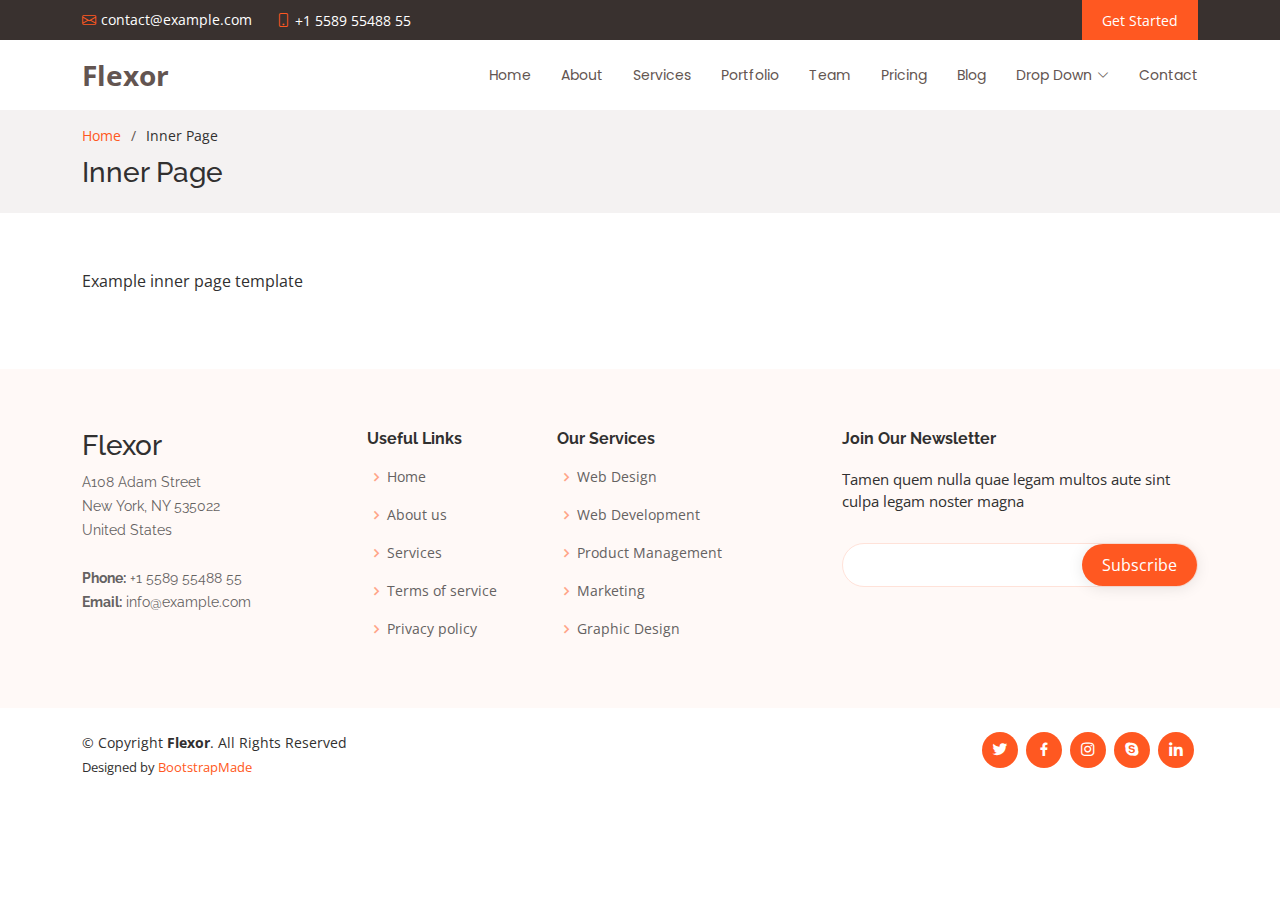
<file: Flexor/inner-page.html>
<!DOCTYPE html>
<html lang="en">

<head>
  <meta charset="utf-8">
  <meta content="width=device-width, initial-scale=1.0" name="viewport">

  <title>Inner Page - Flexor Bootstrap Template</title>
  <meta content="" name="description">
  <meta content="" name="keywords">

  <!-- Favicons -->
  <link href="assets/img/favicon.png" rel="icon">
  <link href="assets/img/apple-touch-icon.png" rel="apple-touch-icon">

  <!-- Google Fonts -->
  <link href="https://fonts.googleapis.com/css?family=Open+Sans:300,300i,400,400i,600,600i,700,700i|Raleway:300,300i,400,400i,500,500i,600,600i,700,700i|Poppins:300,300i,400,400i,500,500i,600,600i,700,700i" rel="stylesheet">

  <!-- Vendor CSS Files -->
  <link href="assets/vendor/aos/aos.css" rel="stylesheet">
  <link href="assets/vendor/bootstrap/css/bootstrap.min.css" rel="stylesheet">
  <link href="assets/vendor/bootstrap-icons/bootstrap-icons.css" rel="stylesheet">
  <link href="assets/vendor/boxicons/css/boxicons.min.css" rel="stylesheet">
  <link href="assets/vendor/glightbox/css/glightbox.min.css" rel="stylesheet">
  <link href="assets/vendor/swiper/swiper-bundle.min.css" rel="stylesheet">

  <!-- Template Main CSS File -->
  <link href="assets/css/style.css" rel="stylesheet">

  <!-- =======================================================
  * Template Name: Flexor - v4.9.1
  * Template URL: https://bootstrapmade.com/flexor-free-multipurpose-bootstrap-template/
  * Author: BootstrapMade.com
  * License: https://bootstrapmade.com/license/
  ======================================================== -->
</head>

<body>

  <!-- ======= Top Bar ======= -->
  <section id="topbar" class="d-flex align-items-center">
    <div class="container d-flex justify-content-center justify-content-md-between">
      <div class="contact-info d-flex align-items-center">
        <i class="bi bi-envelope d-flex align-items-center"><a href="mailto:contact@example.com">contact@example.com</a></i>
        <i class="bi bi-phone d-flex align-items-center ms-4"><span>+1 5589 55488 55</span></i>
      </div>

      <div class="cta d-none d-md-flex align-items-center">
        <a href="#about" class="scrollto">Get Started</a>
      </div>
    </div>
  </section>

  <!-- ======= Header ======= -->
  <header id="header" class="d-flex align-items-center">
    <div class="container d-flex align-items-center justify-content-between">

      <div class="logo">
        <h1><a href="index.html">Flexor</a></h1>
        <!-- Uncomment below if you prefer to use an image logo -->
        <!-- <a href="index.html"><img src="assets/img/logo.png" alt="" class="img-fluid"></a>-->
      </div>

      <nav id="navbar" class="navbar">
        <ul>
          <li><a class="nav-link scrollto " href="#hero">Home</a></li>
          <li><a class="nav-link scrollto" href="#about">About</a></li>
          <li><a class="nav-link scrollto" href="#services">Services</a></li>
          <li><a class="nav-link scrollto " href="#portfolio">Portfolio</a></li>
          <li><a class="nav-link scrollto" href="#team">Team</a></li>
          <li><a class="nav-link scrollto" href="#pricing">Pricing</a></li>
          <li><a href="blog.html">Blog</a></li>
          <li class="dropdown"><a href="#"><span>Drop Down</span> <i class="bi bi-chevron-down"></i></a>
            <ul>
              <li><a href="#">Drop Down 1</a></li>
              <li class="dropdown"><a href="#"><span>Deep Drop Down</span> <i class="bi bi-chevron-right"></i></a>
                <ul>
                  <li><a href="#">Deep Drop Down 1</a></li>
                  <li><a href="#">Deep Drop Down 2</a></li>
                  <li><a href="#">Deep Drop Down 3</a></li>
                  <li><a href="#">Deep Drop Down 4</a></li>
                  <li><a href="#">Deep Drop Down 5</a></li>
                </ul>
              </li>
              <li><a href="#">Drop Down 2</a></li>
              <li><a href="#">Drop Down 3</a></li>
              <li><a href="#">Drop Down 4</a></li>
            </ul>
          </li>
          <li><a class="nav-link scrollto" href="#contact">Contact</a></li>
        </ul>
        <i class="bi bi-list mobile-nav-toggle"></i>
      </nav><!-- .navbar -->

    </div>
  </header><!-- End Header -->

  <main id="main">

    <!-- ======= Breadcrumbs ======= -->
    <section id="breadcrumbs" class="breadcrumbs">
      <div class="container">
        <ol>
          <li><a href="index.html">Home</a></li>
          <li>Inner Page</li>
        </ol>
        <h2>Inner Page</h2>
      </div>
    </section><!-- End Breadcrumbs -->

    <section class="inner-page pt-3">
      <div class="container">
        <p>
          Example inner page template
        </p>
      </div>
    </section>

  </main><!-- End #main -->

  <!-- ======= Footer ======= -->
  <footer id="footer">

    <div class="footer-top">
      <div class="container">
        <div class="row">

          <div class="col-lg-3 col-md-6 footer-contact">
            <h3>Flexor</h3>
            <p>
              A108 Adam Street <br>
              New York, NY 535022<br>
              United States <br><br>
              <strong>Phone:</strong> +1 5589 55488 55<br>
              <strong>Email:</strong> info@example.com<br>
            </p>
          </div>

          <div class="col-lg-2 col-md-6 footer-links">
            <h4>Useful Links</h4>
            <ul>
              <li><i class="bx bx-chevron-right"></i> <a href="#">Home</a></li>
              <li><i class="bx bx-chevron-right"></i> <a href="#">About us</a></li>
              <li><i class="bx bx-chevron-right"></i> <a href="#">Services</a></li>
              <li><i class="bx bx-chevron-right"></i> <a href="#">Terms of service</a></li>
              <li><i class="bx bx-chevron-right"></i> <a href="#">Privacy policy</a></li>
            </ul>
          </div>

          <div class="col-lg-3 col-md-6 footer-links">
            <h4>Our Services</h4>
            <ul>
              <li><i class="bx bx-chevron-right"></i> <a href="#">Web Design</a></li>
              <li><i class="bx bx-chevron-right"></i> <a href="#">Web Development</a></li>
              <li><i class="bx bx-chevron-right"></i> <a href="#">Product Management</a></li>
              <li><i class="bx bx-chevron-right"></i> <a href="#">Marketing</a></li>
              <li><i class="bx bx-chevron-right"></i> <a href="#">Graphic Design</a></li>
            </ul>
          </div>

          <div class="col-lg-4 col-md-6 footer-newsletter">
            <h4>Join Our Newsletter</h4>
            <p>Tamen quem nulla quae legam multos aute sint culpa legam noster magna</p>
            <form action="" method="post">
              <input type="email" name="email"><input type="submit" value="Subscribe">
            </form>
          </div>

        </div>
      </div>
    </div>

    <div class="container d-lg-flex py-4">

      <div class="me-lg-auto text-center text-lg-start">
        <div class="copyright">
          &copy; Copyright <strong><span>Flexor</span></strong>. All Rights Reserved
        </div>
        <div class="credits">
          <!-- All the links in the footer should remain intact. -->
          <!-- You can delete the links only if you purchased the pro version. -->
          <!-- Licensing information: https://bootstrapmade.com/license/ -->
          <!-- Purchase the pro version with working PHP/AJAX contact form: https://bootstrapmade.com/flexor-free-multipurpose-bootstrap-template/ -->
          Designed by <a href="https://bootstrapmade.com/">BootstrapMade</a>
        </div>
      </div>
      <div class="social-links text-center text-lg-right pt-3 pt-lg-0">
        <a href="#" class="twitter"><i class="bx bxl-twitter"></i></a>
        <a href="#" class="facebook"><i class="bx bxl-facebook"></i></a>
        <a href="#" class="instagram"><i class="bx bxl-instagram"></i></a>
        <a href="#" class="google-plus"><i class="bx bxl-skype"></i></a>
        <a href="#" class="linkedin"><i class="bx bxl-linkedin"></i></a>
      </div>
    </div>
  </footer><!-- End Footer -->

  <a href="#" class="back-to-top d-flex align-items-center justify-content-center"><i class="bi bi-arrow-up-short"></i></a>

  <!-- Vendor JS Files -->
  <script src="assets/vendor/aos/aos.js"></script>
  <script src="assets/vendor/bootstrap/js/bootstrap.bundle.min.js"></script>
  <script src="assets/vendor/glightbox/js/glightbox.min.js"></script>
  <script src="assets/vendor/isotope-layout/isotope.pkgd.min.js"></script>
  <script src="assets/vendor/swiper/swiper-bundle.min.js"></script>
  <script src="assets/vendor/php-email-form/validate.js"></script>

  <!-- Template Main JS File -->
  <script src="assets/js/main.js"></script>

</body>

</html>
</file>
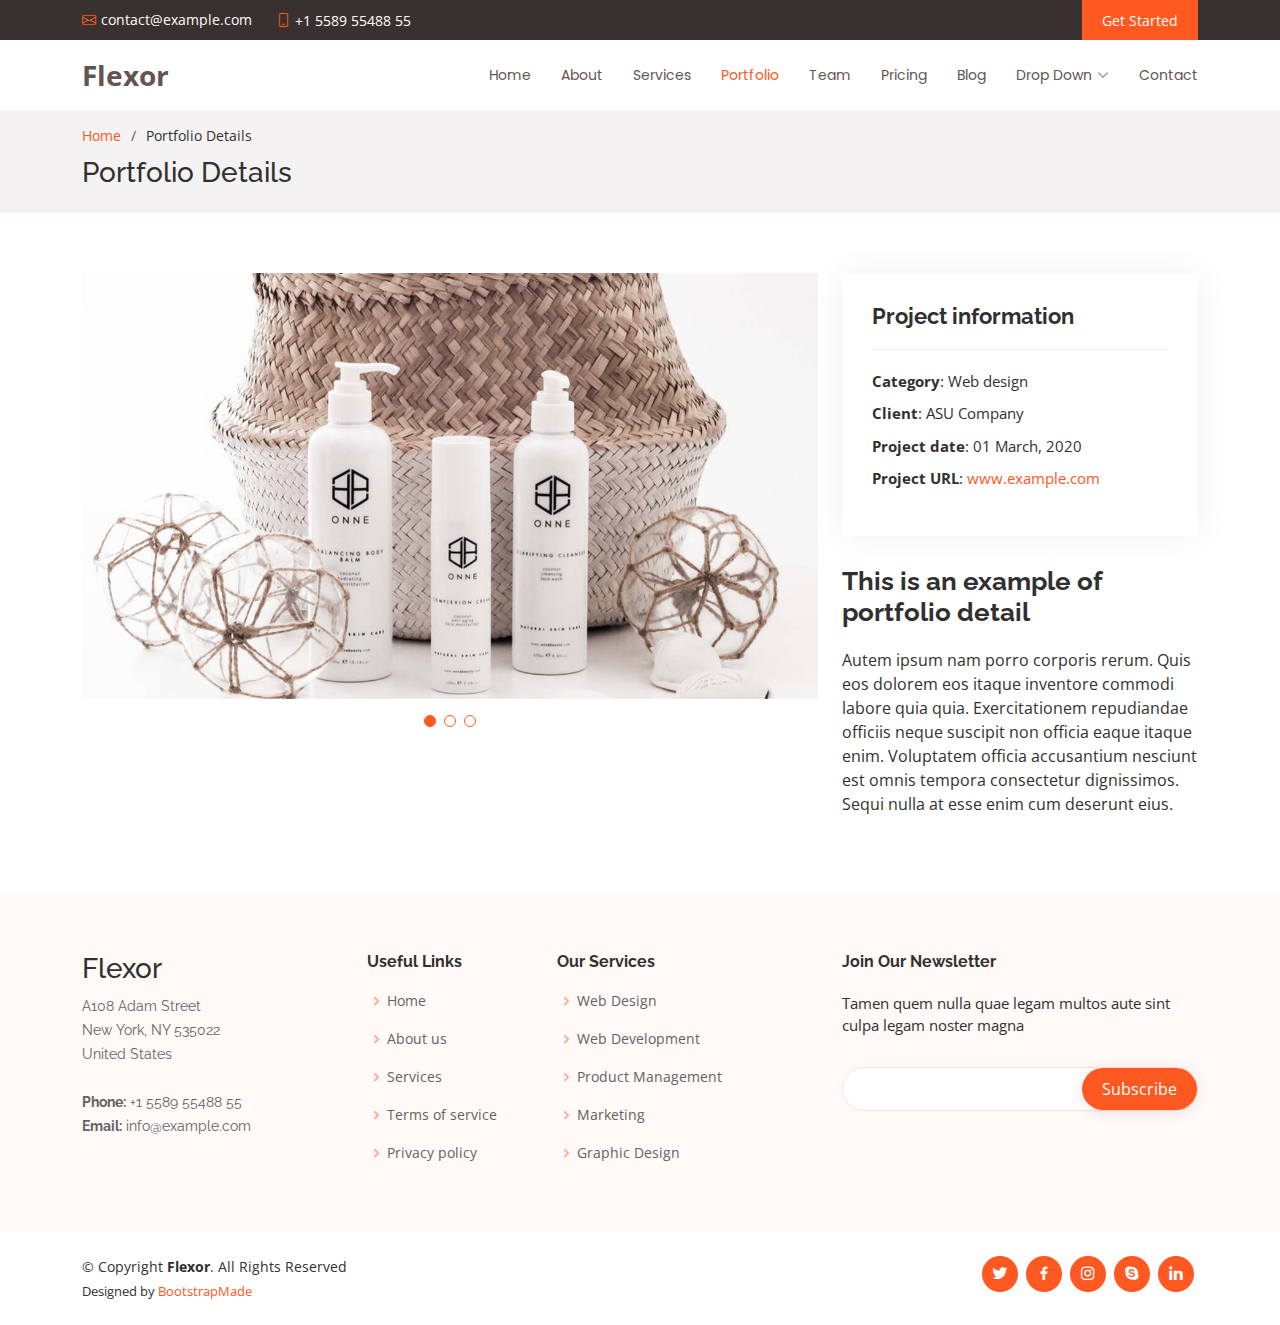
<file: Flexor/portfolio-details.html>
<!DOCTYPE html>
<html lang="en">

<head>
  <meta charset="utf-8">
  <meta content="width=device-width, initial-scale=1.0" name="viewport">

  <title>Portfolio Details - Flexor Bootstrap Template</title>
  <meta content="" name="description">
  <meta content="" name="keywords">

  <!-- Favicons -->
  <link href="assets/img/favicon.png" rel="icon">
  <link href="assets/img/apple-touch-icon.png" rel="apple-touch-icon">

  <!-- Google Fonts -->
  <link href="https://fonts.googleapis.com/css?family=Open+Sans:300,300i,400,400i,600,600i,700,700i|Raleway:300,300i,400,400i,500,500i,600,600i,700,700i|Poppins:300,300i,400,400i,500,500i,600,600i,700,700i" rel="stylesheet">

  <!-- Vendor CSS Files -->
  <link href="assets/vendor/aos/aos.css" rel="stylesheet">
  <link href="assets/vendor/bootstrap/css/bootstrap.min.css" rel="stylesheet">
  <link href="assets/vendor/bootstrap-icons/bootstrap-icons.css" rel="stylesheet">
  <link href="assets/vendor/boxicons/css/boxicons.min.css" rel="stylesheet">
  <link href="assets/vendor/glightbox/css/glightbox.min.css" rel="stylesheet">
  <link href="assets/vendor/swiper/swiper-bundle.min.css" rel="stylesheet">

  <!-- Template Main CSS File -->
  <link href="assets/css/style.css" rel="stylesheet">

  <!-- =======================================================
  * Template Name: Flexor - v4.9.1
  * Template URL: https://bootstrapmade.com/flexor-free-multipurpose-bootstrap-template/
  * Author: BootstrapMade.com
  * License: https://bootstrapmade.com/license/
  ======================================================== -->
</head>

<body>

  <!-- ======= Top Bar ======= -->
  <section id="topbar" class="d-flex align-items-center">
    <div class="container d-flex justify-content-center justify-content-md-between">
      <div class="contact-info d-flex align-items-center">
        <i class="bi bi-envelope d-flex align-items-center"><a href="mailto:contact@example.com">contact@example.com</a></i>
        <i class="bi bi-phone d-flex align-items-center ms-4"><span>+1 5589 55488 55</span></i>
      </div>

      <div class="cta d-none d-md-flex align-items-center">
        <a href="#about" class="scrollto">Get Started</a>
      </div>
    </div>
  </section>

  <!-- ======= Header ======= -->
  <header id="header" class="d-flex align-items-center">
    <div class="container d-flex align-items-center justify-content-between">

      <div class="logo">
        <h1><a href="index.html">Flexor</a></h1>
        <!-- Uncomment below if you prefer to use an image logo -->
        <!-- <a href="index.html"><img src="assets/img/logo.png" alt="" class="img-fluid"></a>-->
      </div>

      <nav id="navbar" class="navbar">
        <ul>
          <li><a class="nav-link scrollto " href="#hero">Home</a></li>
          <li><a class="nav-link scrollto" href="#about">About</a></li>
          <li><a class="nav-link scrollto" href="#services">Services</a></li>
          <li><a class="nav-link scrollto active" href="#portfolio">Portfolio</a></li>
          <li><a class="nav-link scrollto" href="#team">Team</a></li>
          <li><a class="nav-link scrollto" href="#pricing">Pricing</a></li>
          <li><a href="blog.html">Blog</a></li>
          <li class="dropdown"><a href="#"><span>Drop Down</span> <i class="bi bi-chevron-down"></i></a>
            <ul>
              <li><a href="#">Drop Down 1</a></li>
              <li class="dropdown"><a href="#"><span>Deep Drop Down</span> <i class="bi bi-chevron-right"></i></a>
                <ul>
                  <li><a href="#">Deep Drop Down 1</a></li>
                  <li><a href="#">Deep Drop Down 2</a></li>
                  <li><a href="#">Deep Drop Down 3</a></li>
                  <li><a href="#">Deep Drop Down 4</a></li>
                  <li><a href="#">Deep Drop Down 5</a></li>
                </ul>
              </li>
              <li><a href="#">Drop Down 2</a></li>
              <li><a href="#">Drop Down 3</a></li>
              <li><a href="#">Drop Down 4</a></li>
            </ul>
          </li>
          <li><a class="nav-link scrollto" href="#contact">Contact</a></li>
        </ul>
        <i class="bi bi-list mobile-nav-toggle"></i>
      </nav><!-- .navbar -->

    </div>
  </header><!-- End Header -->

  <main id="main">

    <!-- ======= Breadcrumbs ======= -->
    <section id="breadcrumbs" class="breadcrumbs">
      <div class="container">
        <ol>
          <li><a href="index.html">Home</a></li>
          <li>Portfolio Details</li>
        </ol>
        <h2>Portfolio Details</h2>
      </div>
    </section><!-- End Breadcrumbs -->

    <!-- ======= Portfolio Details Section ======= -->
    <section id="portfolio-details" class="portfolio-details">
      <div class="container">

        <div class="row gy-4">

          <div class="col-lg-8">
            <div class="portfolio-details-slider swiper">
              <div class="swiper-wrapper align-items-center">

                <div class="swiper-slide">
                  <img src="assets/img/portfolio/portfolio-details-1.jpg" alt="">
                </div>

                <div class="swiper-slide">
                  <img src="assets/img/portfolio/portfolio-details-2.jpg" alt="">
                </div>

                <div class="swiper-slide">
                  <img src="assets/img/portfolio/portfolio-details-3.jpg" alt="">
                </div>

              </div>
              <div class="swiper-pagination"></div>
            </div>
          </div>

          <div class="col-lg-4">
            <div class="portfolio-info">
              <h3>Project information</h3>
              <ul>
                <li><strong>Category</strong>: Web design</li>
                <li><strong>Client</strong>: ASU Company</li>
                <li><strong>Project date</strong>: 01 March, 2020</li>
                <li><strong>Project URL</strong>: <a href="#">www.example.com</a></li>
              </ul>
            </div>
            <div class="portfolio-description">
              <h2>This is an example of portfolio detail</h2>
              <p>
                Autem ipsum nam porro corporis rerum. Quis eos dolorem eos itaque inventore commodi labore quia quia. Exercitationem repudiandae officiis neque suscipit non officia eaque itaque enim. Voluptatem officia accusantium nesciunt est omnis tempora consectetur dignissimos. Sequi nulla at esse enim cum deserunt eius.
              </p>
            </div>
          </div>

        </div>

      </div>
    </section><!-- End Portfolio Details Section -->

  </main><!-- End #main -->

  <!-- ======= Footer ======= -->
  <footer id="footer">

    <div class="footer-top">
      <div class="container">
        <div class="row">

          <div class="col-lg-3 col-md-6 footer-contact">
            <h3>Flexor</h3>
            <p>
              A108 Adam Street <br>
              New York, NY 535022<br>
              United States <br><br>
              <strong>Phone:</strong> +1 5589 55488 55<br>
              <strong>Email:</strong> info@example.com<br>
            </p>
          </div>

          <div class="col-lg-2 col-md-6 footer-links">
            <h4>Useful Links</h4>
            <ul>
              <li><i class="bx bx-chevron-right"></i> <a href="#">Home</a></li>
              <li><i class="bx bx-chevron-right"></i> <a href="#">About us</a></li>
              <li><i class="bx bx-chevron-right"></i> <a href="#">Services</a></li>
              <li><i class="bx bx-chevron-right"></i> <a href="#">Terms of service</a></li>
              <li><i class="bx bx-chevron-right"></i> <a href="#">Privacy policy</a></li>
            </ul>
          </div>

          <div class="col-lg-3 col-md-6 footer-links">
            <h4>Our Services</h4>
            <ul>
              <li><i class="bx bx-chevron-right"></i> <a href="#">Web Design</a></li>
              <li><i class="bx bx-chevron-right"></i> <a href="#">Web Development</a></li>
              <li><i class="bx bx-chevron-right"></i> <a href="#">Product Management</a></li>
              <li><i class="bx bx-chevron-right"></i> <a href="#">Marketing</a></li>
              <li><i class="bx bx-chevron-right"></i> <a href="#">Graphic Design</a></li>
            </ul>
          </div>

          <div class="col-lg-4 col-md-6 footer-newsletter">
            <h4>Join Our Newsletter</h4>
            <p>Tamen quem nulla quae legam multos aute sint culpa legam noster magna</p>
            <form action="" method="post">
              <input type="email" name="email"><input type="submit" value="Subscribe">
            </form>
          </div>

        </div>
      </div>
    </div>

    <div class="container d-lg-flex py-4">

      <div class="me-lg-auto text-center text-lg-start">
        <div class="copyright">
          &copy; Copyright <strong><span>Flexor</span></strong>. All Rights Reserved
        </div>
        <div class="credits">
          <!-- All the links in the footer should remain intact. -->
          <!-- You can delete the links only if you purchased the pro version. -->
          <!-- Licensing information: https://bootstrapmade.com/license/ -->
          <!-- Purchase the pro version with working PHP/AJAX contact form: https://bootstrapmade.com/flexor-free-multipurpose-bootstrap-template/ -->
          Designed by <a href="https://bootstrapmade.com/">BootstrapMade</a>
        </div>
      </div>
      <div class="social-links text-center text-lg-right pt-3 pt-lg-0">
        <a href="#" class="twitter"><i class="bx bxl-twitter"></i></a>
        <a href="#" class="facebook"><i class="bx bxl-facebook"></i></a>
        <a href="#" class="instagram"><i class="bx bxl-instagram"></i></a>
        <a href="#" class="google-plus"><i class="bx bxl-skype"></i></a>
        <a href="#" class="linkedin"><i class="bx bxl-linkedin"></i></a>
      </div>
    </div>
  </footer><!-- End Footer -->

  <a href="#" class="back-to-top d-flex align-items-center justify-content-center"><i class="bi bi-arrow-up-short"></i></a>

  <!-- Vendor JS Files -->
  <script src="assets/vendor/aos/aos.js"></script>
  <script src="assets/vendor/bootstrap/js/bootstrap.bundle.min.js"></script>
  <script src="assets/vendor/glightbox/js/glightbox.min.js"></script>
  <script src="assets/vendor/isotope-layout/isotope.pkgd.min.js"></script>
  <script src="assets/vendor/swiper/swiper-bundle.min.js"></script>
  <script src="assets/vendor/php-email-form/validate.js"></script>

  <!-- Template Main JS File -->
  <script src="assets/js/main.js"></script>

</body>

</html>
</file>
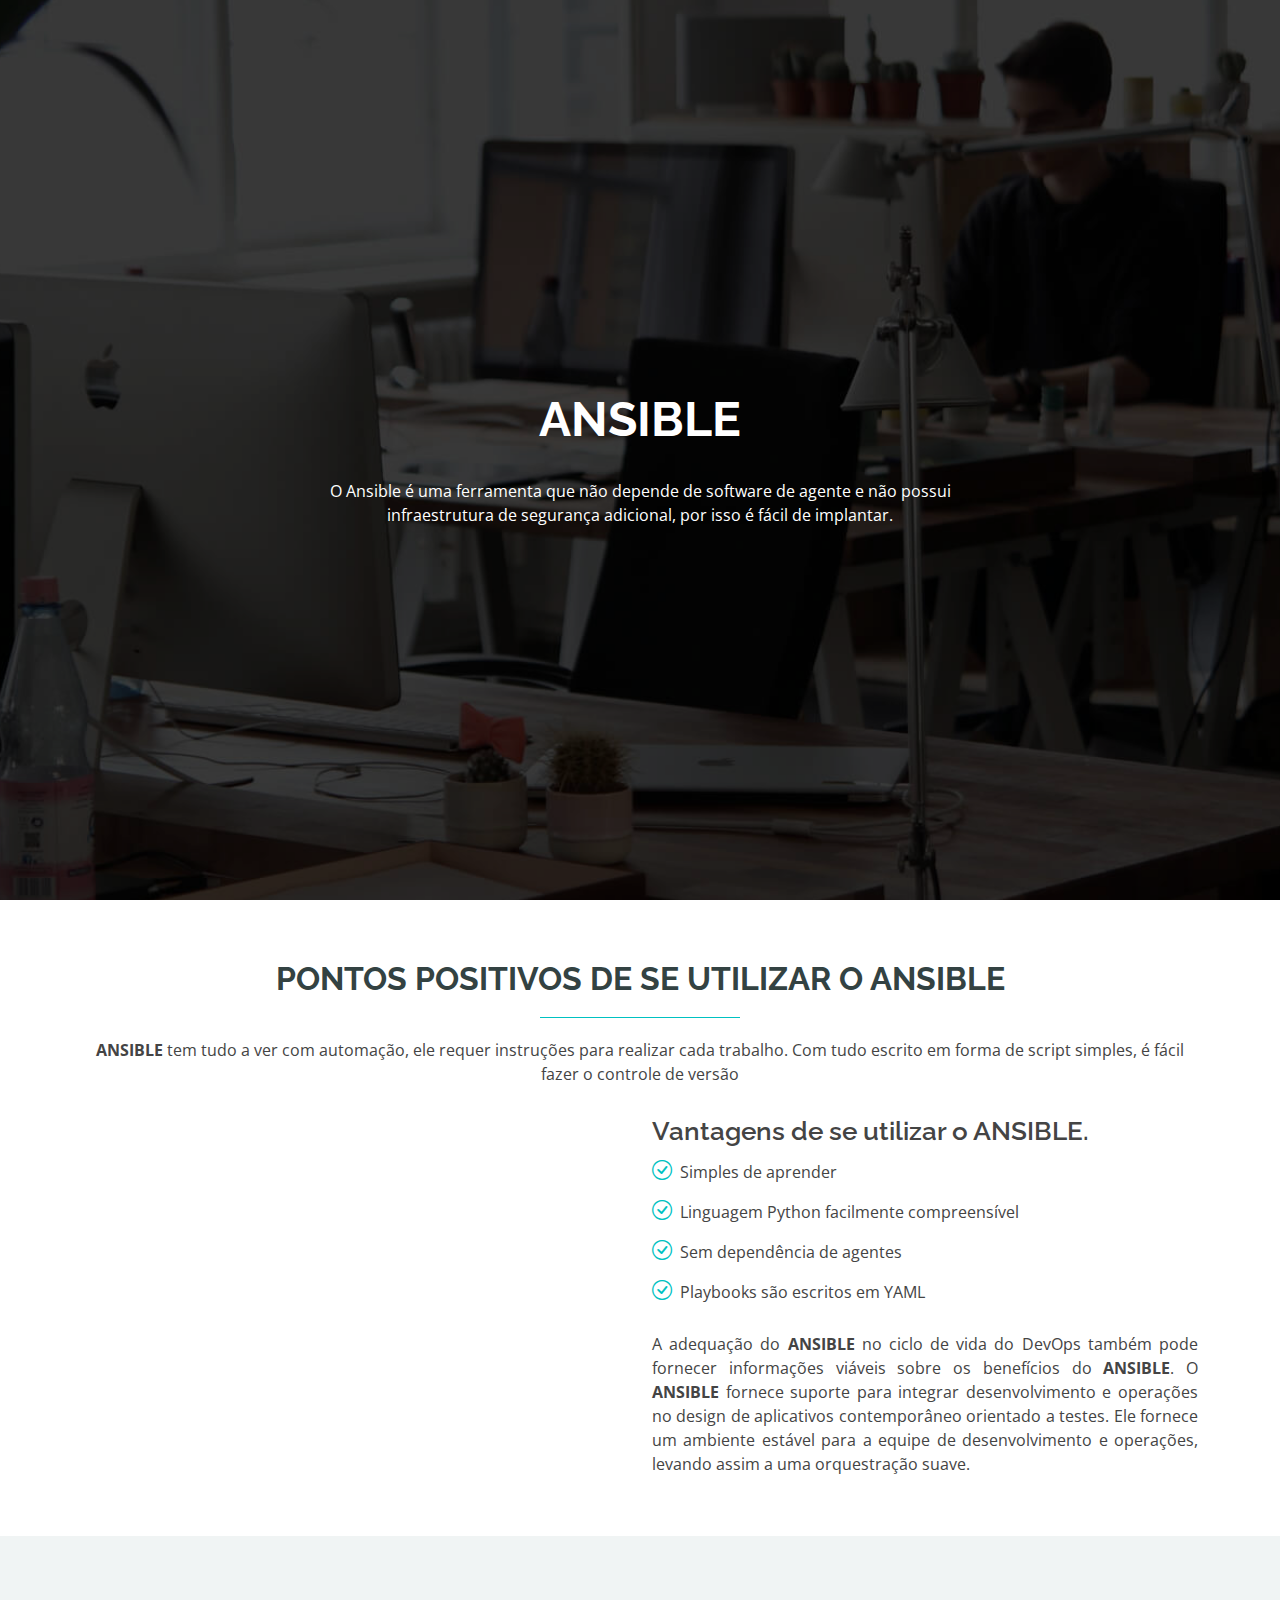
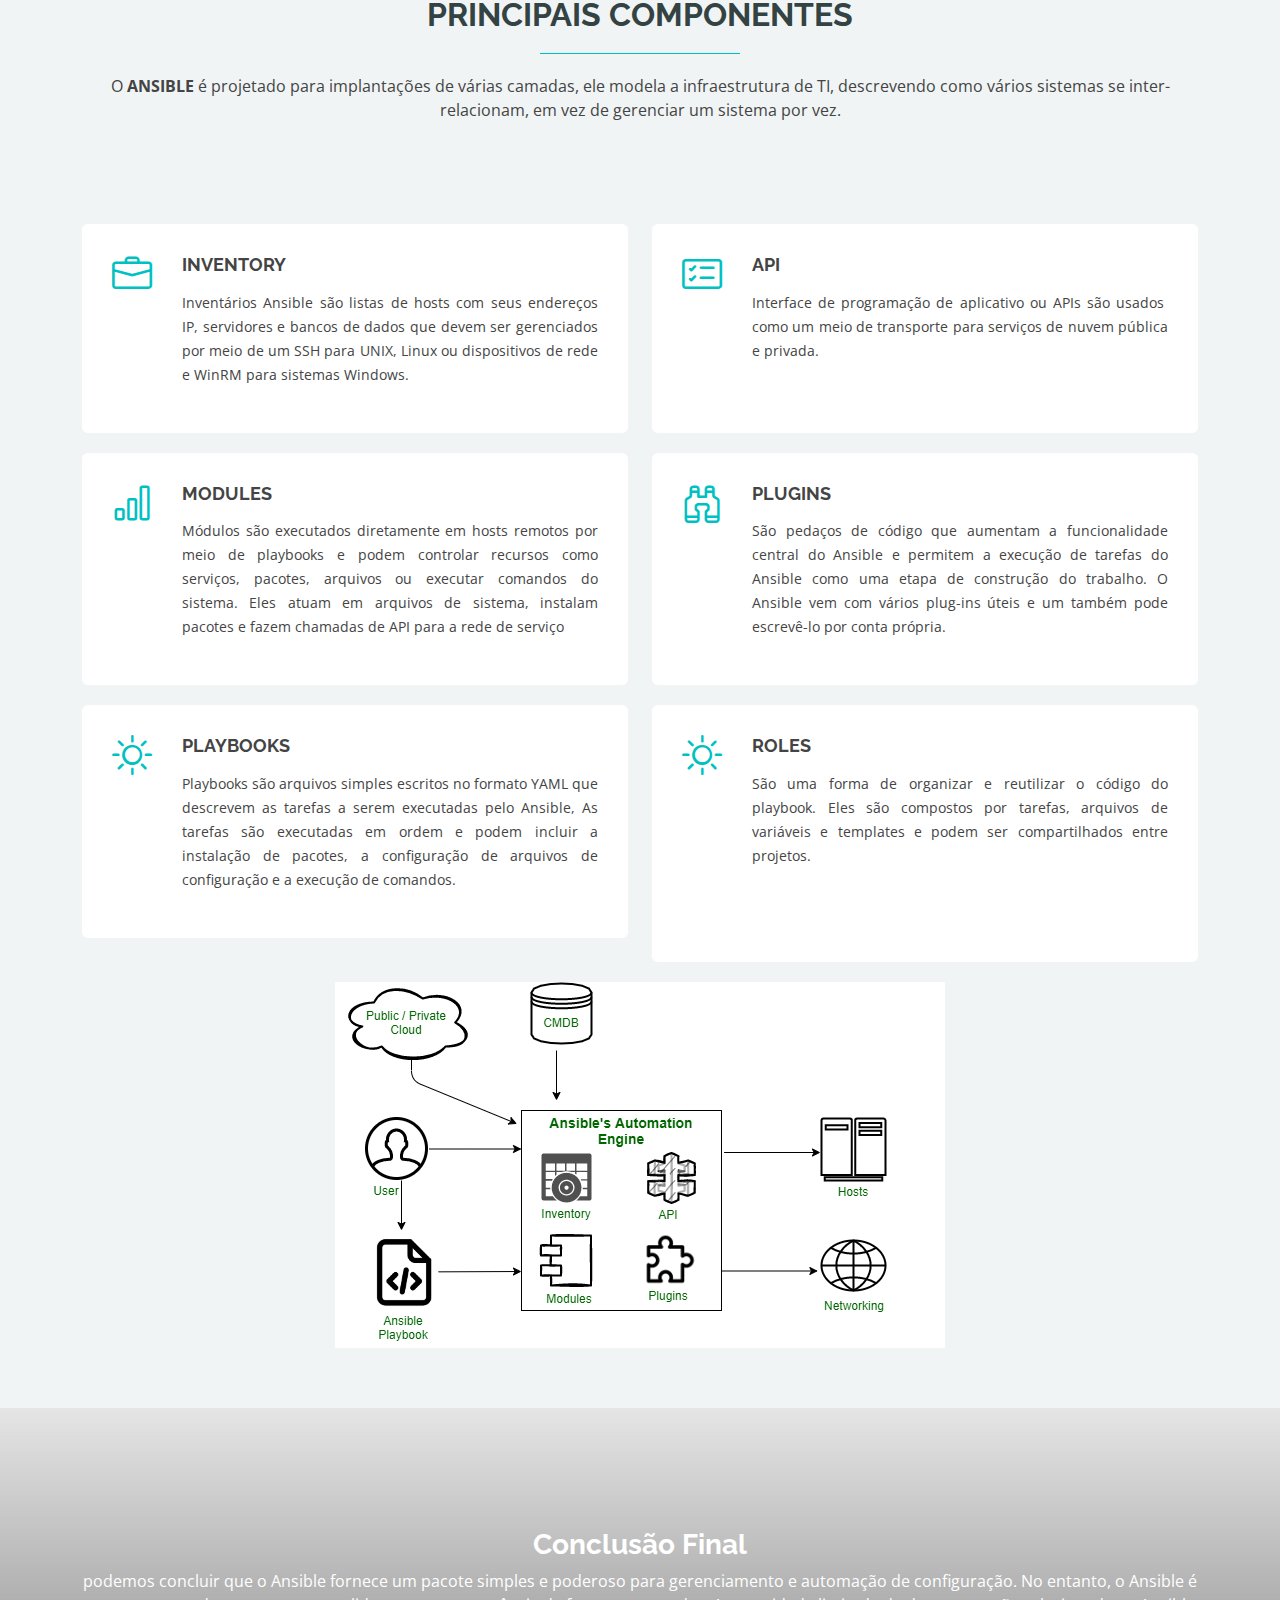
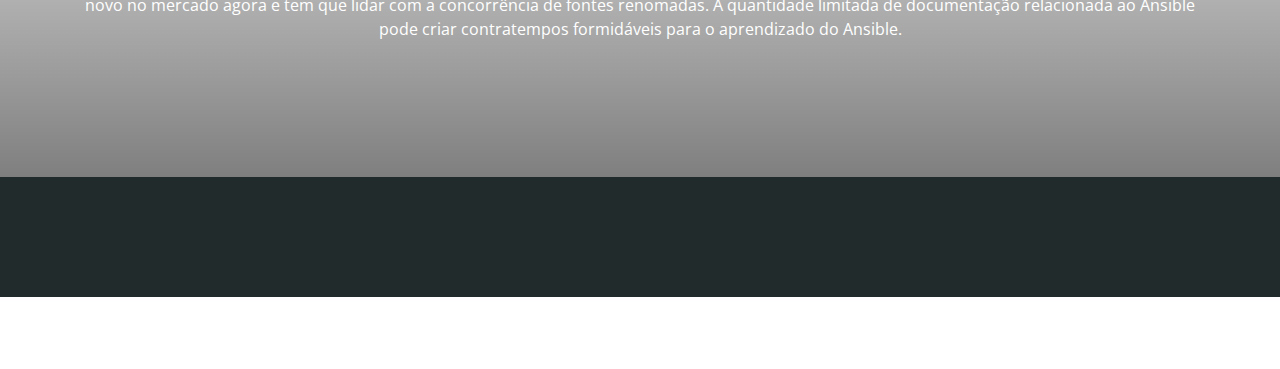
<file: Flexor/TEMPLATE-FERRAMENTAS/ansible.html>
<!DOCTYPE html>
<html lang="en">

<head>
  <meta charset="utf-8">
  <meta content="width=device-width, initial-scale=1.0" name="viewport">

  <title>ANSIBLE</title>
  <meta content="" name="description">
  <meta content="" name="keywords">

  <!-- Favicons -->
  <link href="assets/img/favicon.png" rel="icon">
  <link href="assets/img/apple-touch-icon.png" rel="apple-touch-icon">

  <!-- Google Fonts -->
  <link href="https://fonts.googleapis.com/css?family=Open+Sans:300,300i,400,400i,600,600i,700,700i|Raleway:300,300i,400,400i,500,500i,600,600i,700,700i|Poppins:300,300i,400,400i,500,500i,600,600i,700,700i" rel="stylesheet">

  <!-- Vendor CSS Files -->
  <link href="assets/vendor/animate.css/animate.min.css" rel="stylesheet">
  <link href="assets/vendor/bootstrap/css/bootstrap.min.css" rel="stylesheet">
  <link href="assets/vendor/bootstrap-icons/bootstrap-icons.css" rel="stylesheet">
  <link href="assets/vendor/boxicons/css/boxicons.min.css" rel="stylesheet">
  <link href="assets/vendor/glightbox/css/glightbox.min.css" rel="stylesheet">
  <link href="assets/vendor/swiper/swiper-bundle.min.css" rel="stylesheet">

  <!-- Template Main CSS File -->
  <link href="assets/css/style2.css" rel="stylesheet">

  <!-- =======================================================
  * Template Name: Alstar - v4.9.1
  * Template URL: https://bootstrapmade.com/alstar-free-parallax-bootstrap-template/
  * Author: BootstrapMade.com
  * License: https://bootstrapmade.com/license/
  ======================================================== -->
</head>

<body>

  <!-- ======= Header ======= -->
  

  <!-- ======= Hero Section ======= -->
  <section id="hero">
    <div class="hero-container">
      <div id="heroCarousel" data-bs-interval="5000" class="carousel slide carousel-fade" data-bs-ride="carousel">

        <ol class="carousel-indicators" id="hero-carousel-indicators"></ol>

        <div class="carousel-inner" role="listbox">

          <!-- Slide 1 -->
          <div class="carousel-item active" style="background-image: url(assets/img/slide/slide-1.jpg);">
            <div class="carousel-container">
              <div class="carousel-content">
                <h2 class="animate__animated animate__fadeInDown"> <span>ANSIBLE</span></h2>
                <p class="animate__animated animate__fadeInUp">O Ansible é uma ferramenta que não depende de software de agente e não possui infraestrutura de segurança adicional, por isso é fácil de implantar.
                </p>
                
              </div>
            </div>
          </div>

          <!-- Slide 2 -->
         

      </div>
    </div>
  </section><!-- End Hero -->





  <main id="main">

    <!-- ======= About Section ======= -->
    <section id="about" class="about">
      <div class="container">

        <div class="section-title">
          <h2>PONTOS POSITIVOS DE SE UTILIZAR O ANSIBLE</h2>
          <p><b>ANSIBLE</b> tem tudo a ver com automação, ele requer instruções para realizar cada trabalho. Com tudo escrito em forma de script simples, é fácil fazer o controle de versão</p>
        </div>

        <div class="row">
          <div class="col-lg-6">
            <iframe width="430" height="285" src="https://www.youtube.com/embed/tWR1KXgEYxE" title="YouTube video player" frameborder="0" allow="accelerometer; autoplay; clipboard-write; encrypted-media; gyroscope; picture-in-picture" allowfullscreen></iframe>
          </div>
          <div class="col-lg-6 pt-4 pt-lg-0 content">
            <h3>Vantagens de se utilizar o ANSIBLE.</h3>
            
            <ul>
              <li><i class="bi bi-check-circle"></i> Simples de aprender</li>
              <li><i class="bi bi-check-circle"></i> Linguagem Python facilmente compreensível</li>
              <li><i class="bi bi-check-circle"></i> Sem dependência de agentes</li>
              <li><i class="bi bi-check-circle"></i> Playbooks são escritos em YAML</li>
            </ul>
            <p style="text-align: justify;">
              A adequação do <b>ANSIBLE</b> no ciclo de vida do DevOps também pode fornecer informações viáveis sobre os benefícios do <b>ANSIBLE</b>. O <b>ANSIBLE</b> fornece suporte para integrar desenvolvimento e operações no design de aplicativos contemporâneo orientado a testes. Ele fornece um ambiente estável para a equipe de desenvolvimento e operações, levando assim a uma orquestração suave. 
            </p>
          </div>
        </div>

      </div>
    </section><!-- End About Section -->

    
    <!-- ======= Services Section ======= -->
    <section id="services" class="services section-bg">
      <div class="container">

        <div class="section-title">
          <h2>Principais Componentes</h2>
          <p>O <B>ANSIBLE</B> é projetado para implantações de várias camadas, ele modela a infraestrutura de TI, descrevendo como vários sistemas se inter-relacionam, em vez de gerenciar um sistema por vez.</p>
        </div>
        <br>
        <br>
        <br>
        
<div>
        <div class="row">
          <div class="col-md-6">
            <div class="icon-box">
              <i class="bi bi-briefcase"></i>
              <h4>INVENTORY</h4>
              <p style="text-align: justify;">Inventários Ansible são listas de hosts com seus endereços IP, servidores e bancos de dados que devem ser gerenciados por meio de um SSH para UNIX, Linux ou dispositivos de rede e WinRM para sistemas Windows.</p>
            </div>
          </div>
          <div class="col-md-6 mt-4 mt-md-0">
            <div class="icon-box">
              <i class="bi bi-card-checklist"></i>
              <h4>API</h4>
              <p style="text-align: justify;">Interface de programação de aplicativo ou APIs são usados ​​como um meio de transporte para serviços de nuvem pública e privada.<br><br></p>
            </div>
          </div>
          <div class="col-md-6 mt-4 mt-md-0">
            <div class="icon-box">
              <i class="bi bi-bar-chart"></i>
              <h4>MODULES</h4>
              <p style="text-align: justify;">Módulos são executados diretamente em hosts remotos por meio de playbooks e podem controlar recursos como serviços, pacotes, arquivos ou executar comandos do sistema. Eles atuam em arquivos de sistema, instalam pacotes e fazem chamadas de API para a rede de serviço</p>
            </div>
          </div>
          <div class="col-md-6 mt-4 mt-md-0">
            <div class="icon-box">
              <i class="bi bi-binoculars"></i>
              <h4>PLUGINS</h4>
              <p style="text-align: justify;">São pedaços de código que aumentam a funcionalidade central do Ansible e permitem a execução de tarefas do Ansible como uma etapa de construção do trabalho. O Ansible vem com vários plug-ins úteis e um também pode escrevê-lo por conta própria.</p>
            </div>
          </div>
          <div class="col-md-6 mt-4 mt-md-0">
            <div class="icon-box">
              <i class="bi bi-brightness-high"></i>
              <h4>PLAYBOOKS</h4>
              <p style="text-align: justify;" class="">Playbooks são arquivos simples escritos no formato YAML que descrevem as tarefas a serem executadas pelo Ansible, As tarefas são executadas em ordem e podem incluir a instalação de pacotes, a configuração de arquivos de configuração e a execução de comandos.<br></p>
            </div>
          </div>
          <div class="col-md-6 mt-4 mt-md-0">
            <div class="icon-box">
              <i class="bi bi-brightness-high"></i>
              <h4>ROLES</h4>
              <p style="text-align: justify;" class="">São uma forma de organizar e reutilizar o código do playbook. Eles são compostos por tarefas, arquivos de variáveis e templates e podem ser compartilhados entre projetos.<br><br><br></p>
            </div>
          </div>

        <div style="display: inline-flex; justify-content: center; align-items: center;">
        <img src="/Flexor/assets/img/ansible_comp.PNG">
      </div>
        </div>
      </div>
      </div>
    </section><!-- End Services Section -->

    <!-- ======= Cta Section ======= -->
    <section id="cta" class="cta">
      <div class="container">

        <div class="text-center">
          <h3>Conclusão Final</h3>
          <p> podemos concluir que o Ansible fornece um pacote simples e poderoso para gerenciamento e automação de configuração. No entanto, o Ansible é novo no mercado agora e tem que lidar com a concorrência de fontes renomadas. A quantidade limitada de documentação relacionada ao Ansible pode criar contratempos formidáveis para o aprendizado do Ansible.</p>
          
        </div>

      </div>
    </section><!-- End Cta Section -->


    <!-- ======= Team Section ======= -->
    

  </main><!-- End #main -->

  <!-- ======= Footer ======= -->
  <footer id="footer">
    <div class="footer-top">
      <div class="container">
        <div class="row">

            
      </div>
    </div>


    </div>
  </footer><!-- End Footer -->

  

  <!-- Vendor JS Files -->
  <script src="assets/vendor/bootstrap/js/bootstrap.bundle.min.js"></script>
  <script src="assets/vendor/glightbox/js/glightbox.min.js"></script>
  <script src="assets/vendor/isotope-layout/isotope.pkgd.min.js"></script>
  <script src="assets/vendor/swiper/swiper-bundle.min.js"></script>
  <script src="assets/vendor/php-email-form/validate.js"></script>

  <!-- Template Main JS File -->
  <script src="assets/js/main.js"></script>

</body>

</html>
</file>
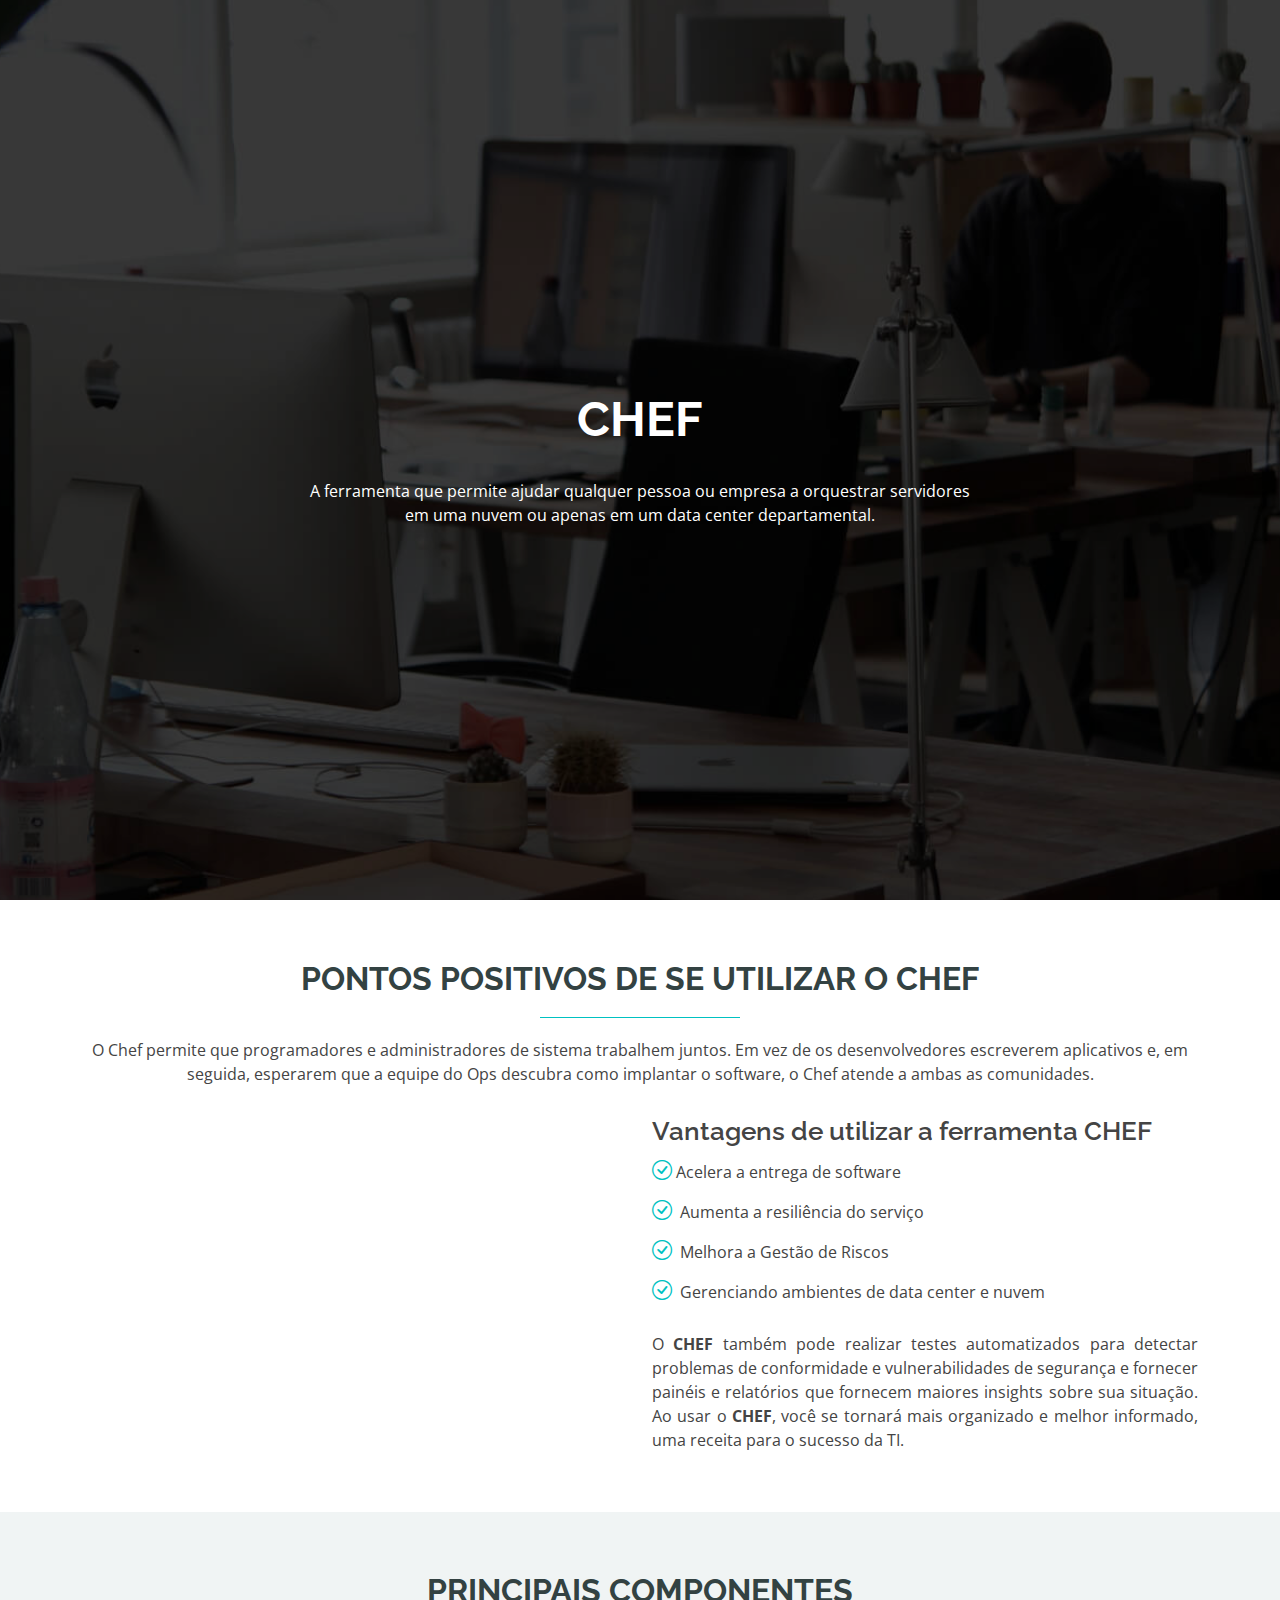
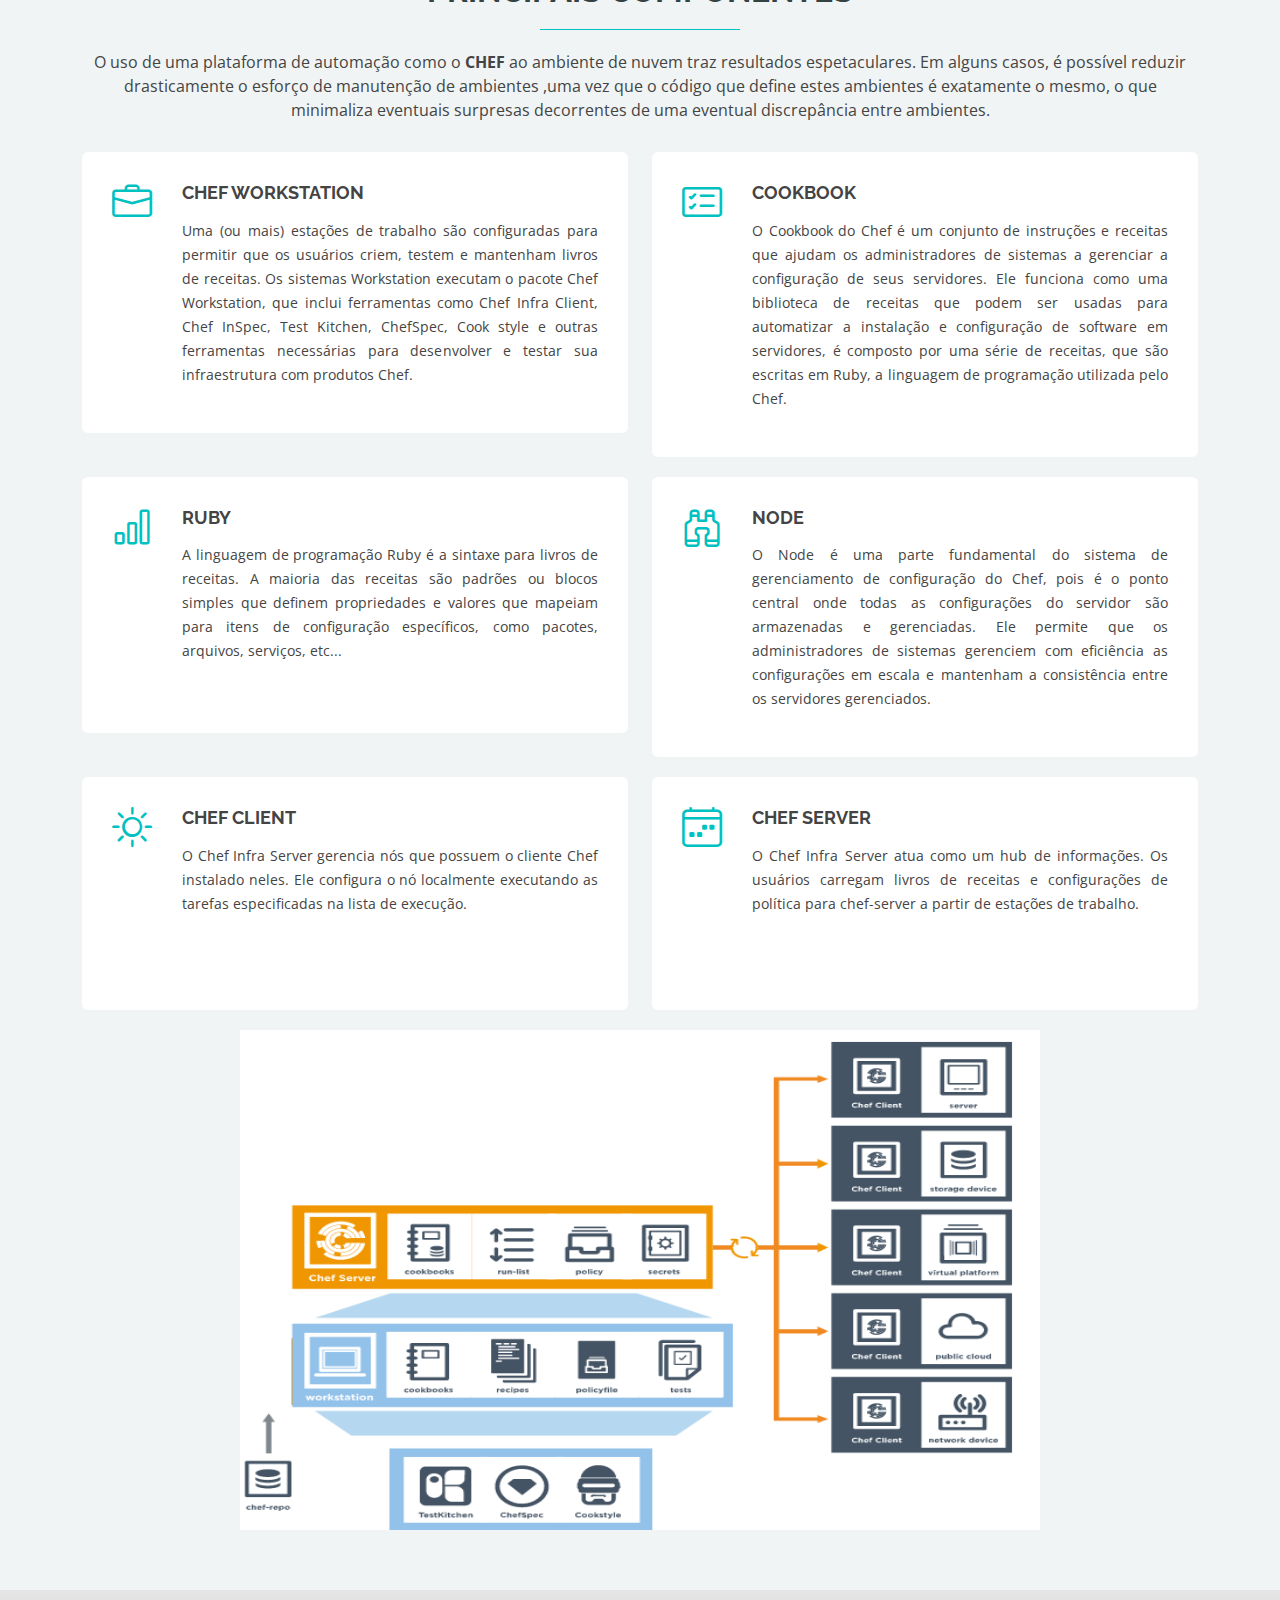
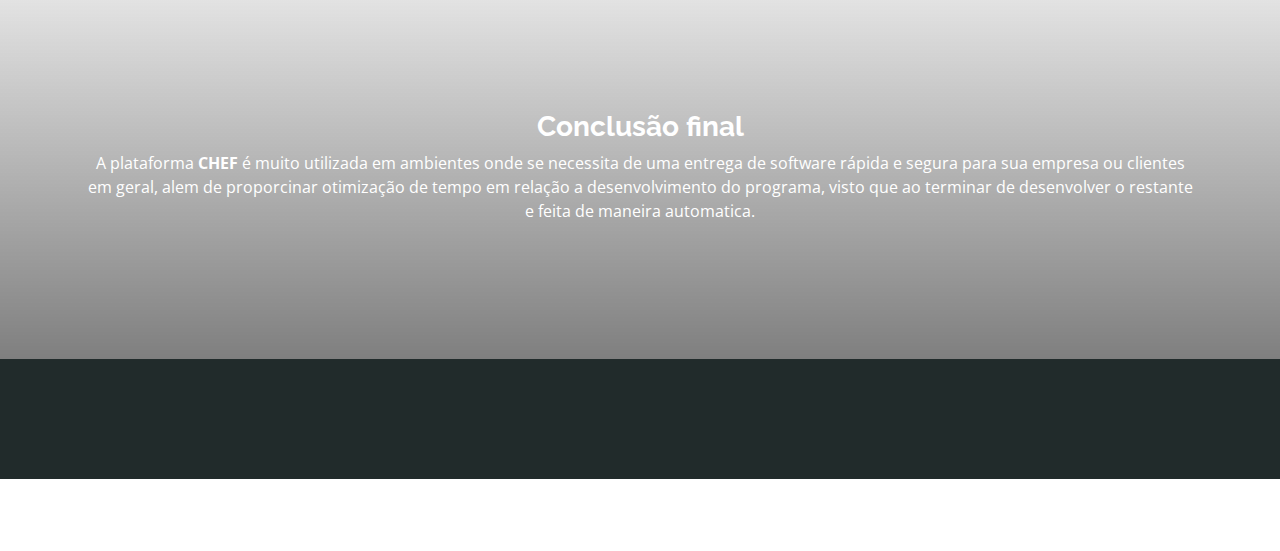
<file: Flexor/TEMPLATE-FERRAMENTAS/chef.html>
<!DOCTYPE html>
<html lang="en">

<head>
  <meta charset="utf-8">
  <meta content="width=device-width, initial-scale=1.0" name="viewport">

  <title>CHEF</title>
  <meta content="" name="description">
  <meta content="" name="keywords">

  <!-- Favicons -->
  <link href="assets/img/favicon.png" rel="icon">
  <link href="assets/img/apple-touch-icon.png" rel="apple-touch-icon">

  <!-- Google Fonts -->
  <link href="https://fonts.googleapis.com/css?family=Open+Sans:300,300i,400,400i,600,600i,700,700i|Raleway:300,300i,400,400i,500,500i,600,600i,700,700i|Poppins:300,300i,400,400i,500,500i,600,600i,700,700i" rel="stylesheet">

  <!-- Vendor CSS Files -->
  <link href="assets/vendor/animate.css/animate.min.css" rel="stylesheet">
  <link href="assets/vendor/bootstrap/css/bootstrap.min.css" rel="stylesheet">
  <link href="assets/vendor/bootstrap-icons/bootstrap-icons.css" rel="stylesheet">
  <link href="assets/vendor/boxicons/css/boxicons.min.css" rel="stylesheet">
  <link href="assets/vendor/glightbox/css/glightbox.min.css" rel="stylesheet">
  <link href="assets/vendor/swiper/swiper-bundle.min.css" rel="stylesheet">

  <!-- Template Main CSS File -->
  <link href="assets/css/style2.css" rel="stylesheet">

  <!-- =======================================================
  * Template Name: Alstar - v4.9.1
  * Template URL: https://bootstrapmade.com/alstar-free-parallax-bootstrap-template/
  * Author: BootstrapMade.com
  * License: https://bootstrapmade.com/license/
  ======================================================== -->
</head>

<body>

  <!-- ======= Header ======= -->




  
 <!--https://www.tutorialspoint.com/chef/chef_overview.htm#:~:text=Disadvantages%20of%20Chef%201%20One%20of%20the%20huge,familiar%20with%20Ruby.%205%20Documentation%20is%20still%20lacking.--> 

  <!-- ======= Hero Section ======= -->
  <section id="hero">
    <div class="hero-container">
      <div id="heroCarousel" data-bs-interval="5000" class="carousel slide carousel-fade" data-bs-ride="carousel">

        <ol class="carousel-indicators" id="hero-carousel-indicators"></ol>

        <div class="carousel-inner" role="listbox">

          <!-- Slide 1 -->
          <div class="carousel-item active" style="background-image: url(assets/img/slide/slide-1.jpg);">
            <div class="carousel-container">
              <div class="carousel-content">
                <h2 class="animate__animated animate__fadeInDown"><span>CHEF</span></h2>
                <p class="animate__animated animate__fadeInUp">A ferramenta que permite ajudar qualquer pessoa ou empresa a orquestrar servidores em uma nuvem ou apenas em um data center departamental.</p>
          
             
            </div>
          </div>

        </div>


      </div>
    </div>
  </section><!-- End Hero -->

  <main id="main">

    <!-- ======= About Section ======= -->
    <section id="about" class="about">
      <div class="container">

        <div class="section-title">
          <h2>Pontos positivos de se utilizar o Chef</h2>
          <p><Main>O Chef permite que programadores e administradores de sistema trabalhem juntos. Em vez de os desenvolvedores escreverem aplicativos e, em seguida, esperarem que a equipe do Ops descubra como implantar o software, o Chef atende a ambas as comunidades.</Main></p>
        </div>

        <div class="row">
          <div class="col-lg-6">
            <iframe width="430" height="285" src="https://www.youtube.com/embed/lqOJIenrwp0" title="YouTube video player" frameborder="0" allow="accelerometer; autoplay; clipboard-write; encrypted-media; gyroscope; picture-in-picture" allowfullscreen></iframe>
          </div>
          <div class="col-lg-6 pt-4 pt-lg-0 content">
            <h3>Vantagens de utilizar a ferramenta CHEF</h3>
        
            <ul>
              <li><i class="bi bi-check-circle"></i>Acelera a entrega de software</li>
              <li><i class="bi bi-check-circle"></i> Aumenta a resiliência do serviço</li>
              <li><i class="bi bi-check-circle"></i> Melhora a Gestão de Riscos</li>
              <li><i class="bi bi-check-circle"></i> Gerenciando ambientes de data center e nuvem</li>
            </ul>
            <p style="text-align: justify;">
              O <b>CHEF </b>também pode realizar testes automatizados para detectar problemas de conformidade e vulnerabilidades de segurança e fornecer painéis e relatórios que fornecem maiores insights sobre sua situação. Ao usar o <B>CHEF</B>, você se tornará mais organizado e melhor informado, uma receita para o sucesso da TI.
            </p>
          </div>
        </div>

      </div>
    </section><!-- End About Section -->

    <!-- ======= Cards Section ======= -->
    

    <!-- ======= Services Section ======= -->
    <section id="services" class="services section-bg">
      <div class="container">
        
        <div class="section-title" >
          <h2>Principais Componentes</h2>
          <p >O uso de uma plataforma de automação como o <b>CHEF</b> ao ambiente de nuvem traz resultados espetaculares. Em alguns casos, é possível reduzir drasticamente o esforço de manutenção de ambientes ,uma vez que o código que define estes ambientes é exatamente o mesmo, o que minimaliza eventuais surpresas decorrentes de uma eventual discrepância entre ambientes.</p>
        </div>
        
      
<div class=>
        <div class="row">
          <div class="col-md-6">
            <div class="icon-box">
              <i class="bi bi-briefcase"></i>
              <h4> CHEF WORKSTATION</h4>
              <p style="text-align: justify;">Uma (ou mais) estações de trabalho são configuradas para permitir que os usuários criem, testem e mantenham livros de receitas. Os sistemas Workstation executam o pacote Chef Workstation, que inclui ferramentas como Chef Infra Client, Chef InSpec, Test Kitchen, ChefSpec, Cook style e outras ferramentas necessárias para desenvolver e testar sua infraestrutura com produtos Chef.</p>
            </div>
          </div>
          <div class="col-md-6 mt-4 mt-md-0">
            <div class="icon-box">
              <i class="bi bi-card-checklist"></i>
              <h4>COOKBOOK</h4>
              <p style="text-align: justify;">O Cookbook do Chef é um conjunto de instruções e receitas que ajudam os administradores de sistemas a gerenciar a configuração de seus servidores. Ele funciona como uma biblioteca de receitas que podem ser usadas para automatizar a instalação e configuração de software em servidores, é composto por uma série de receitas, que são escritas em Ruby, a linguagem de programação utilizada pelo Chef.    
                
              </p>
            </div>
          </div>
          <div class="col-md-6 mt-4 mt-md-0">
            <div class="icon-box">
              <i class="bi bi-bar-chart"></i>
              <h4>RUBY</h4>
              <p style="text-align: justify;">A linguagem de programação Ruby é a sintaxe para livros de receitas. A maioria das receitas são padrões ou blocos simples que definem propriedades e valores que mapeiam para itens de configuração específicos, como pacotes, arquivos, serviços, etc...<br><br></p>
            </div>
          </div>
          <div class="col-md-6 mt-4 mt-md-0">
            <div class="icon-box">
              <i class="bi bi-binoculars"></i>
              <h4>NODE</h4>
              <p style="text-align: justify;">O Node é uma parte fundamental do sistema de gerenciamento de configuração do Chef, pois é o ponto central onde todas as configurações do servidor são armazenadas e gerenciadas. Ele permite que os administradores de sistemas gerenciem com eficiência as configurações em escala e mantenham a consistência entre os servidores gerenciados.</p>
            </div>
          </div>
          <div class="col-md-6 mt-4 mt-md-0">
            <div class="icon-box">
              <i class="bi bi-brightness-high"></i>
              <h4>CHEF CLIENT</h4>
              <p style="text-align: justify;">O Chef Infra Server gerencia nós que possuem o cliente Chef instalado neles. Ele configura o nó localmente executando as tarefas especificadas na lista de execução.<br><br><br></p>
            </div>
          </div>
          <div class="col-md-6 mt-4 mt-md-0">
            <div class="icon-box">
              <i class="bi bi-calendar4-week"></i>
              <h4>CHEF SERVER</h4>
              <p style="text-align: justify;">O Chef Infra Server atua como um hub de informações. Os usuários carregam livros de receitas e configurações de política para chef-server a partir de estações de trabalho.<br><br><br></p>
            </div>
          </div>
          <div style="display: inline-flex; justify-content: center; align-items: center;">
   <img src="/Flexor/TEMPLATE-FERRAMENTAS/assets/img/Capturar.PNG" style= "width: 800px; height: 500px;">
    </div>
        </div>
       
</div> 

      </div>
      
    </section><!-- End Services Section -->

    <!-- ======= Cta Section ======= -->
    <section id="cta" class="cta">
      <div class="container">

        <div class="text-center">
          <h3>Conclusão final</h3>
          <p> A plataforma <b>CHEF</b> é muito utilizada em ambientes onde se necessita de uma entrega de software rápida e segura para sua empresa ou clientes em geral, alem de proporcinar otimização de tempo em relação a desenvolvimento do programa, visto que ao terminar de desenvolver o restante e feita de maneira automatica.</p>
          
        </div>

      </div>
    </section><!-- End Cta Section -->

   
    <!-- ======= Pricing Section ======= -->
    

    <!-- ======= Team Section ======= -->
    

    <!-- ======= Contact Section ======= -->
    
  </main><!-- End #main -->

  <!-- ======= Footer ======= -->
  <footer id="footer">
    <div class="footer-top">
      <div class="container">
        <div class="row">

            
      </div>
    </div>


    </div>
  </footer><!-- End Footer -->

  

  <!-- Vendor JS Files -->
  <script src="assets/vendor/bootstrap/js/bootstrap.bundle.min.js"></script>
  <script src="assets/vendor/glightbox/js/glightbox.min.js"></script>
  <script src="assets/vendor/isotope-layout/isotope.pkgd.min.js"></script>
  <script src="assets/vendor/swiper/swiper-bundle.min.js"></script>
  <script src="assets/vendor/php-email-form/validate.js"></script>

  <!-- Template Main JS File -->
  <script src="assets/js/main.js"></script>

</body>

</html>
</file>
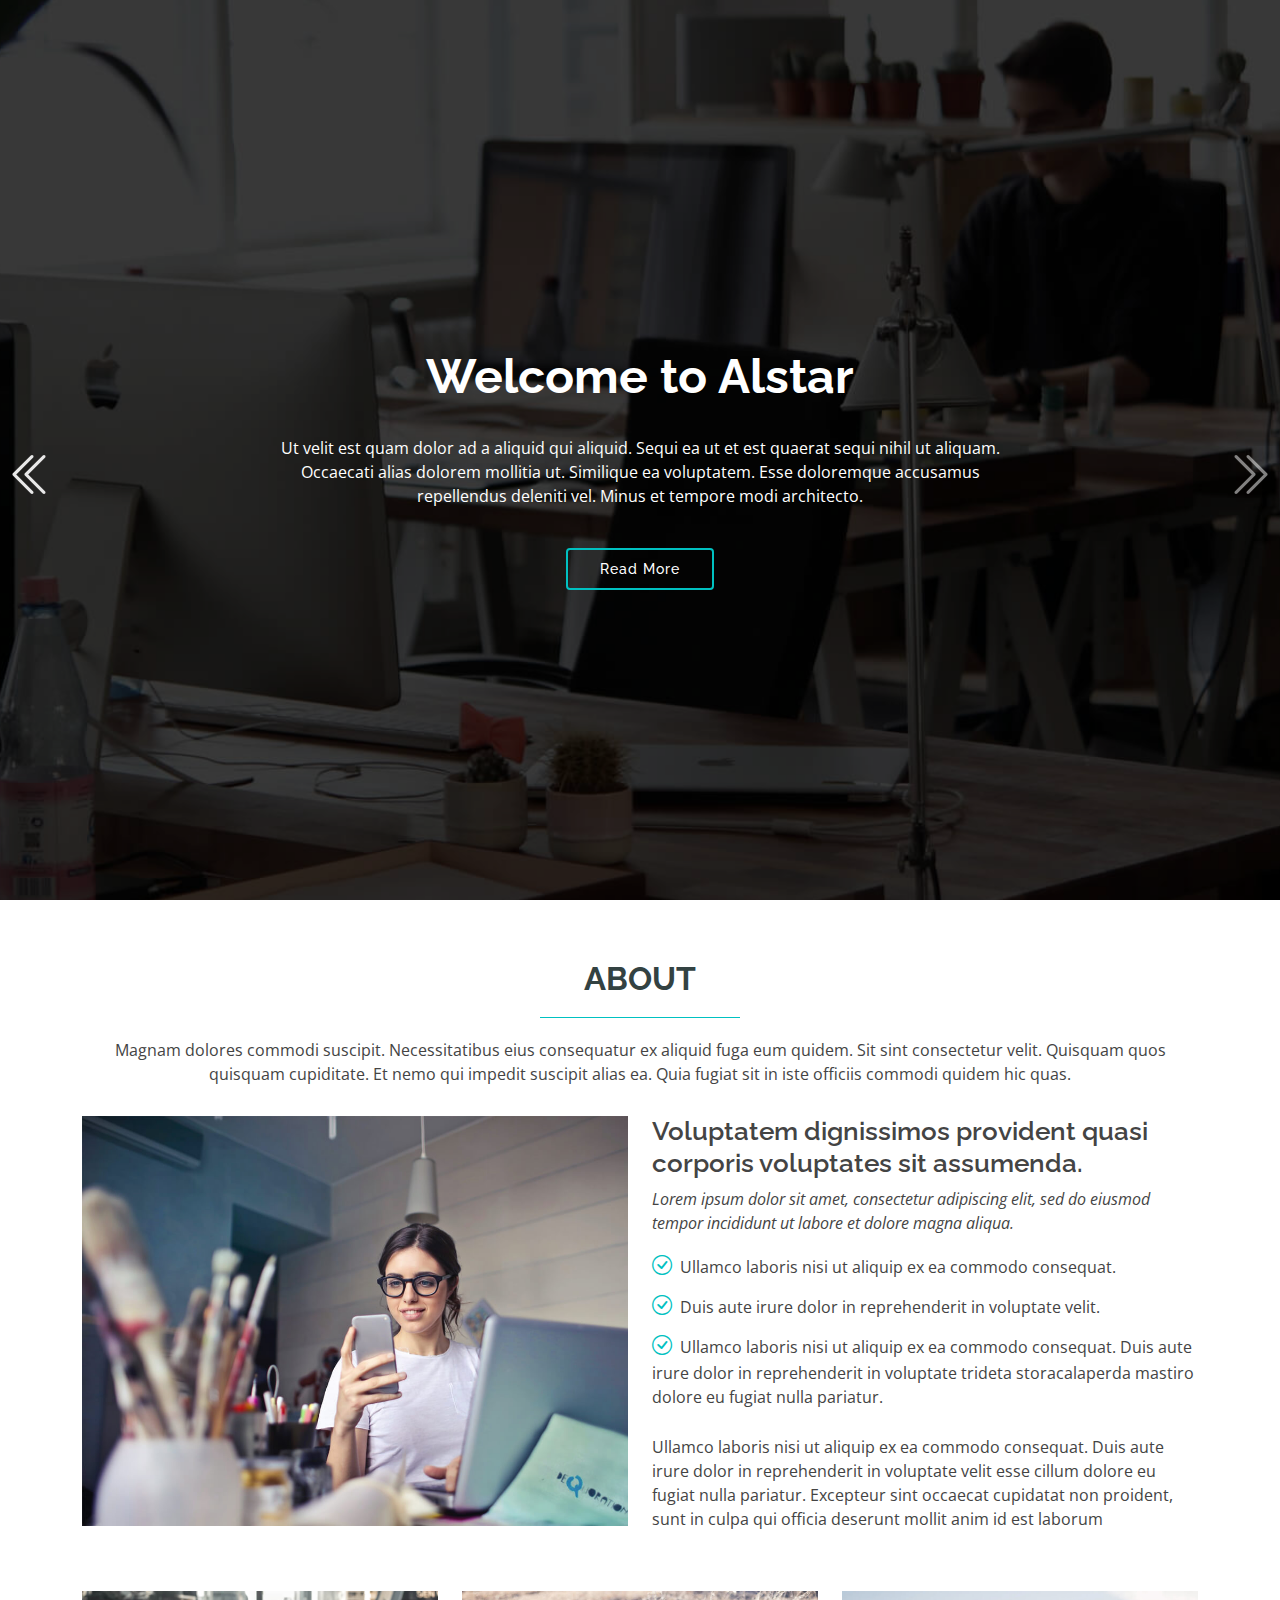
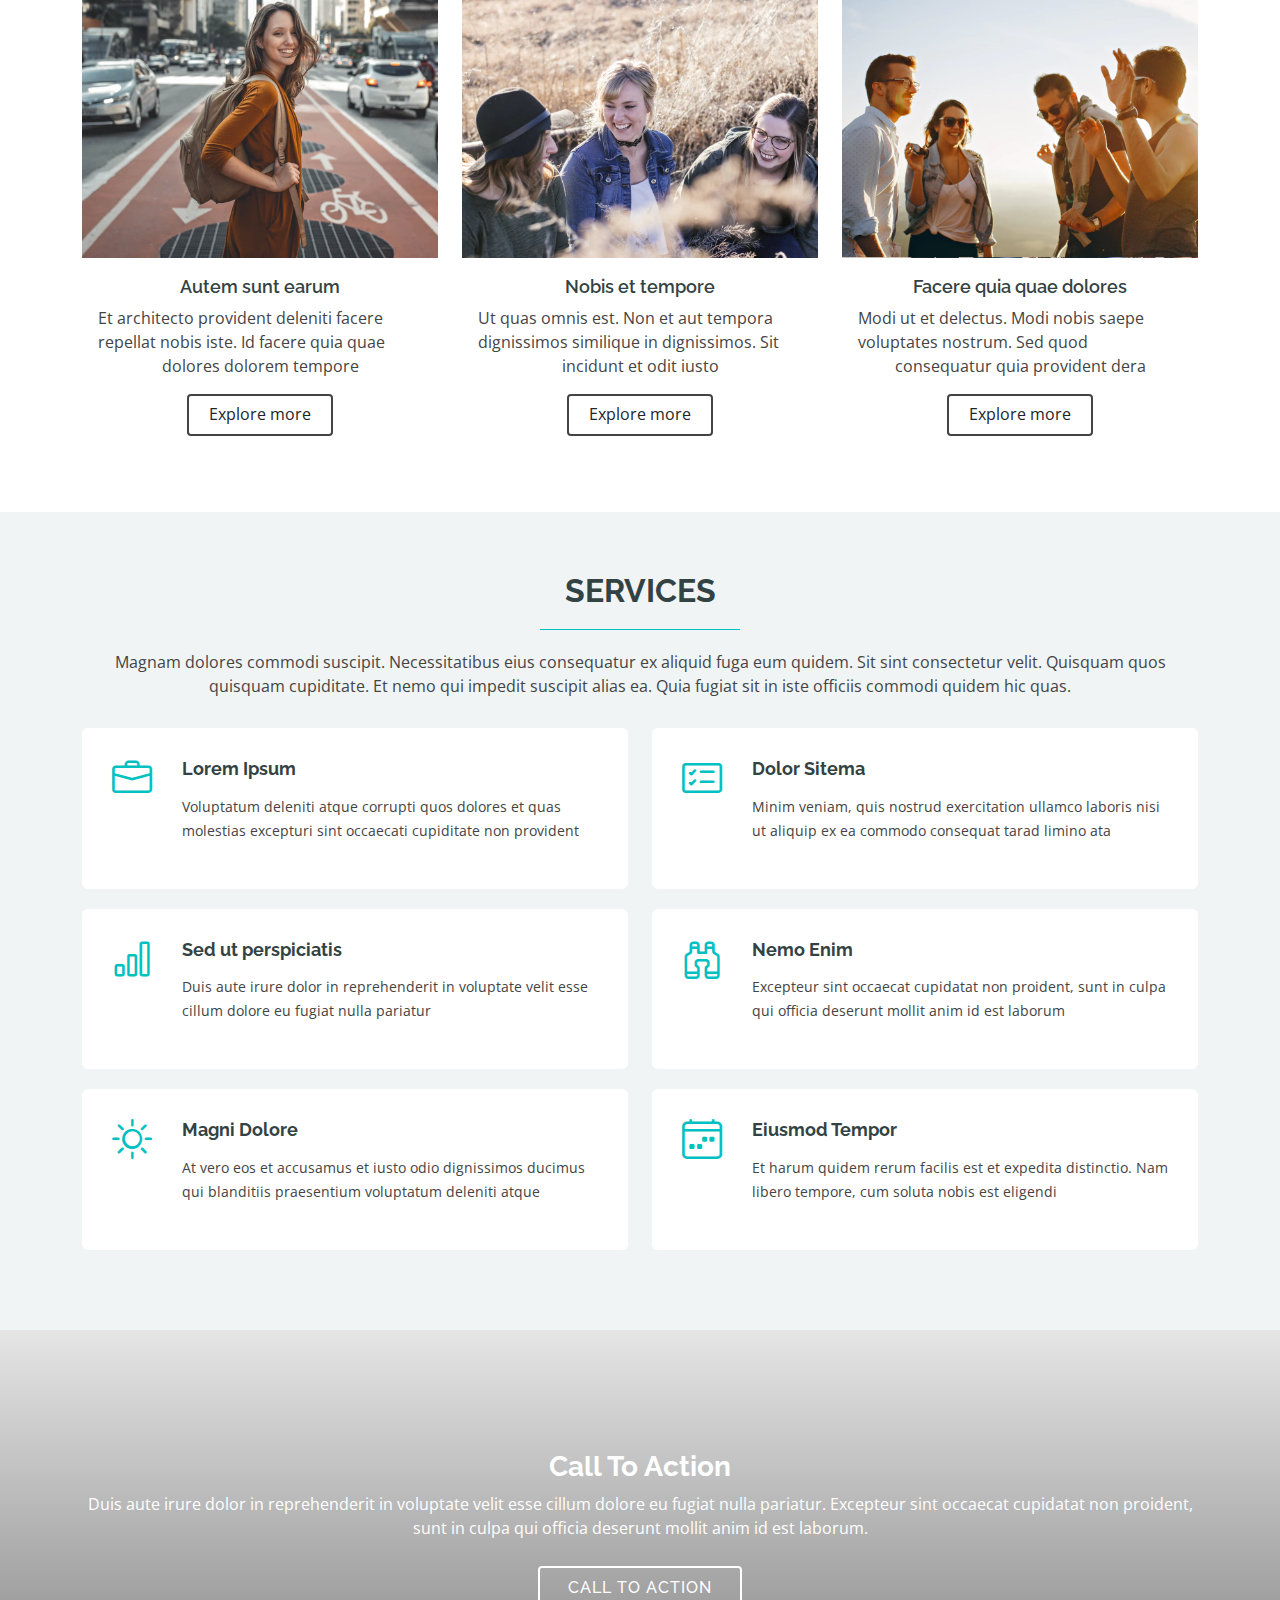
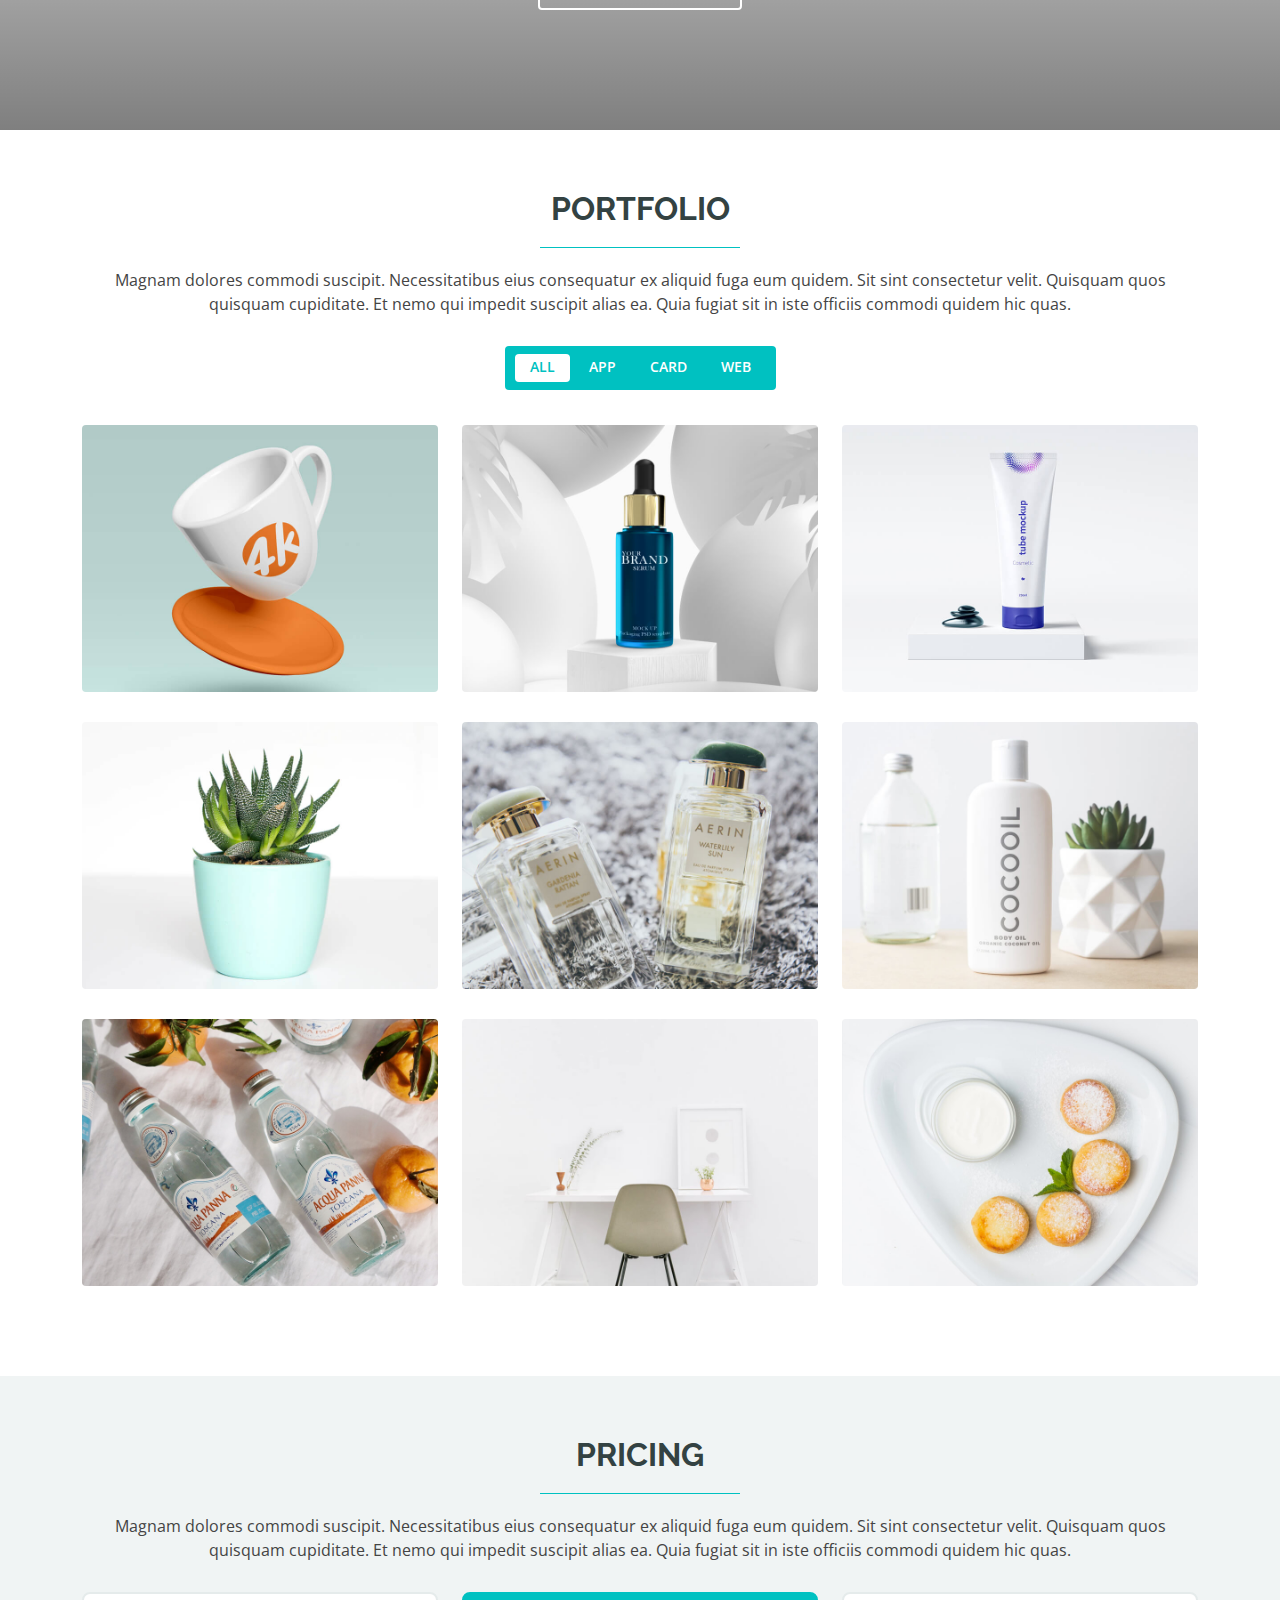
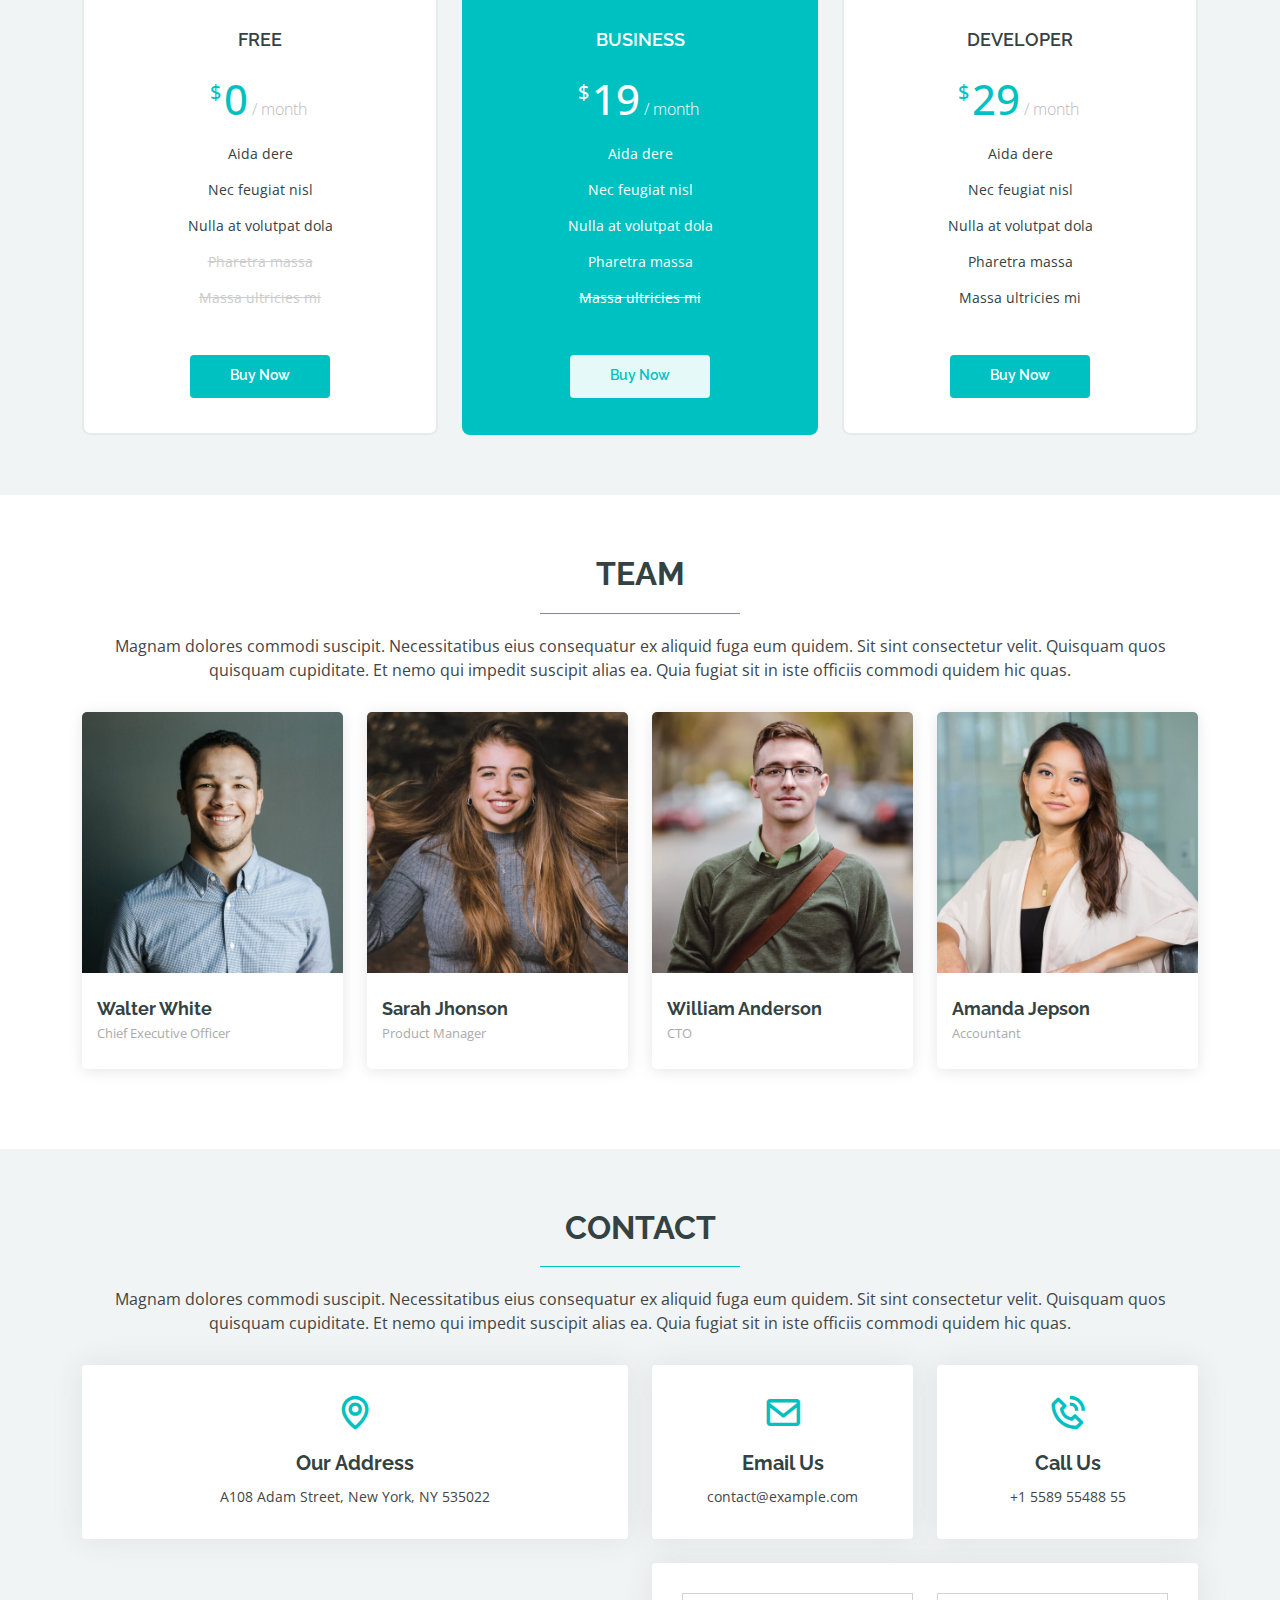
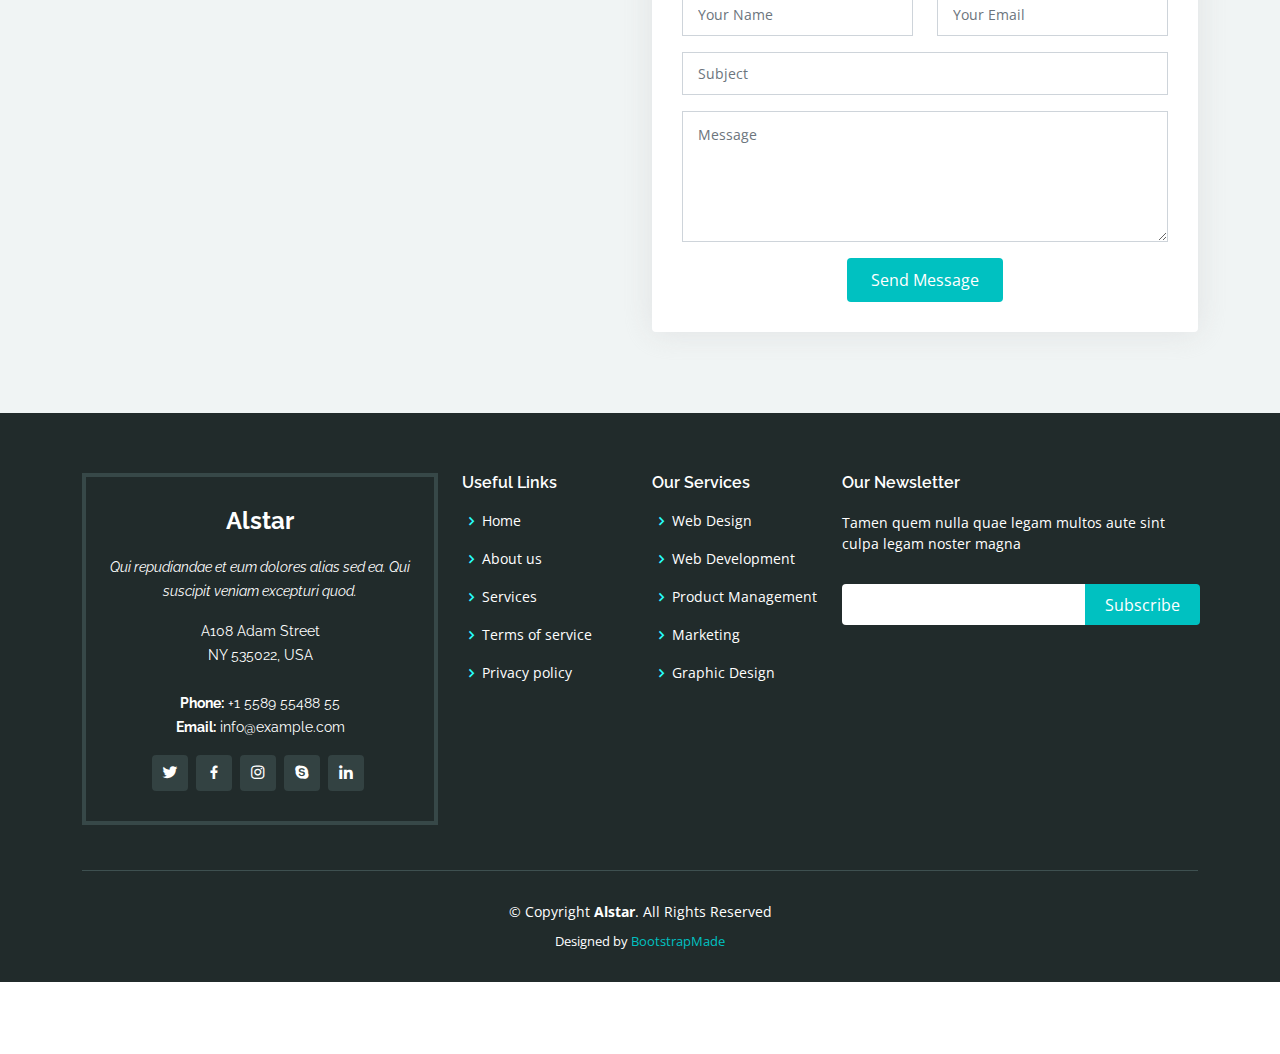
<file: Flexor/TEMPLATE-FERRAMENTAS/ferramentas.html>
<!DOCTYPE html>
<html lang="en">

<head>
  <meta charset="utf-8">
  <meta content="width=device-width, initial-scale=1.0" name="viewport">

  <title>Alstar Bootstrap Template - Index</title>
  <meta content="" name="description">
  <meta content="" name="keywords">

  <!-- Favicons -->
  <link href="assets/img/favicon.png" rel="icon">
  <link href="assets/img/apple-touch-icon.png" rel="apple-touch-icon">

  <!-- Google Fonts -->
  <link href="https://fonts.googleapis.com/css?family=Open+Sans:300,300i,400,400i,600,600i,700,700i|Raleway:300,300i,400,400i,500,500i,600,600i,700,700i|Poppins:300,300i,400,400i,500,500i,600,600i,700,700i" rel="stylesheet">

  <!-- Vendor CSS Files -->
  <link href="assets/vendor/animate.css/animate.min.css" rel="stylesheet">
  <link href="assets/vendor/bootstrap/css/bootstrap.min.css" rel="stylesheet">
  <link href="assets/vendor/bootstrap-icons/bootstrap-icons.css" rel="stylesheet">
  <link href="assets/vendor/boxicons/css/boxicons.min.css" rel="stylesheet">
  <link href="assets/vendor/glightbox/css/glightbox.min.css" rel="stylesheet">
  <link href="assets/vendor/swiper/swiper-bundle.min.css" rel="stylesheet">

  <!-- Template Main CSS File -->
  <link href="assets/css/style2.css" rel="stylesheet">

  <!-- =======================================================
  * Template Name: Alstar - v4.9.1
  * Template URL: https://bootstrapmade.com/alstar-free-parallax-bootstrap-template/
  * Author: BootstrapMade.com
  * License: https://bootstrapmade.com/license/
  ======================================================== -->
</head>

<body>

  <!-- ======= Header ======= -->
  <header id="header" class="fixed-top d-flex align-items-center ">
    <div class="container d-flex align-items-center justify-content-between ">

      <div class="logo">
        <h1><a href="index.html">Alstar</a></h1>
        <!-- Uncomment below if you prefer to use an image logo -->
        <!-- <a href="index.html"><img src="assets/img/logo.png" alt="" class="img-fluid"></a>-->
      </div>

      <nav id="navbar" class="navbar">
        <ul>
          <li><a class="nav-link scrollto active" href="#hero">Home</a></li>
          <li><a class="nav-link scrollto" href="#about">About</a></li>
          <li><a class="nav-link scrollto" href="#services">Services</a></li>
          <li><a class="nav-link scrollto " href="#portfolio">Portfolio</a></li>
          <li><a class="nav-link scrollto" href="#team">Team</a></li>
          <li class="dropdown"><a href="#"><span>Drop Down</span> <i class="bi bi-chevron-down"></i></a>
            <ul>
              <li><a href="#">Drop Down 1</a></li>
              <li class="dropdown"><a href="#"><span>Deep Drop Down</span> <i class="bi bi-chevron-right"></i></a>
                <ul>
                  <li><a href="#">Deep Drop Down 1</a></li>
                  <li><a href="#">Deep Drop Down 2</a></li>
                  <li><a href="#">Deep Drop Down 3</a></li>
                  <li><a href="#">Deep Drop Down 4</a></li>
                  <li><a href="#">Deep Drop Down 5</a></li>
                </ul>
              </li>
              <li><a href="#">Drop Down 2</a></li>
              <li><a href="#">Drop Down 3</a></li>
              <li><a href="#">Drop Down 4</a></li>
            </ul>
          </li>
          <li><a class="nav-link scrollto" href="#contact">Contact</a></li>
        </ul>
        <i class="bi bi-list mobile-nav-toggle"></i>
      </nav><!-- .navbar -->

    </div>
  </header><!-- End Header -->

  <!-- ======= Hero Section ======= -->
  <section id="hero">
    <div class="hero-container">
      <div id="heroCarousel" data-bs-interval="5000" class="carousel slide carousel-fade" data-bs-ride="carousel">

        <ol class="carousel-indicators" id="hero-carousel-indicators"></ol>

        <div class="carousel-inner" role="listbox">

          <!-- Slide 1 -->
          <div class="carousel-item active" style="background-image: url(assets/img/slide/slide-1.jpg);">
            <div class="carousel-container">
              <div class="carousel-content">
                <h2 class="animate__animated animate__fadeInDown">Welcome to <span>Alstar</span></h2>
                <p class="animate__animated animate__fadeInUp">Ut velit est quam dolor ad a aliquid qui aliquid. Sequi ea ut et est quaerat sequi nihil ut aliquam. Occaecati alias dolorem mollitia ut. Similique ea voluptatem. Esse doloremque accusamus repellendus deleniti vel. Minus et tempore modi architecto.</p>
                <a href="#about" class="btn-get-started scrollto animate__animated animate__fadeInUp">Read More</a>
              </div>
            </div>
          </div>

          <!-- Slide 2 -->
          <div class="carousel-item" style="background-image: url(assets/img/slide/slide-2.jpg);">
            <div class="carousel-container">
              <div class="carousel-content">
                <h2 class="animate__animated animate__fadeInDown">Lorem Ipsum Dolor</h2>
                <p class="animate__animated animate__fadeInUp">Ut velit est quam dolor ad a aliquid qui aliquid. Sequi ea ut et est quaerat sequi nihil ut aliquam. Occaecati alias dolorem mollitia ut. Similique ea voluptatem. Esse doloremque accusamus repellendus deleniti vel. Minus et tempore modi architecto.</p>
                <a href="#about" class="btn-get-started scrollto animate__animated animate__fadeInUp">Read More</a>
              </div>
            </div>
          </div>

          <!-- Slide 3 -->
          <div class="carousel-item" style="background-image: url(assets/img/slide/slide-3.jpg);">
            <div class="carousel-container">
              <div class="carousel-content">
                <h2 class="animate__animated animate__fadeInDown">Sequi ea ut et est quaerat</h2>
                <p class="animate__animated animate__fadeInUp">Ut velit est quam dolor ad a aliquid qui aliquid. Sequi ea ut et est quaerat sequi nihil ut aliquam. Occaecati alias dolorem mollitia ut. Similique ea voluptatem. Esse doloremque accusamus repellendus deleniti vel. Minus et tempore modi architecto.</p>
                <a href="#about" class="btn-get-started scrollto animate__animated animate__fadeInUp">Read More</a>
              </div>
            </div>
          </div>

        </div>

        <a class="carousel-control-prev" href="#heroCarousel" role="button" data-bs-slide="prev">
          <span class="carousel-control-prev-icon bi bi-chevron-double-left" aria-hidden="true"></span>
        </a>

        <a class="carousel-control-next" href="#heroCarousel" role="button" data-bs-slide="next">
          <span class="carousel-control-next-icon bi bi-chevron-double-right" aria-hidden="true"></span>
        </a>

      </div>
    </div>
  </section><!-- End Hero -->

  <main id="main">

    <!-- ======= About Section ======= -->
    <section id="about" class="about">
      <div class="container">

        <div class="section-title">
          <h2>About</h2>
          <p>Magnam dolores commodi suscipit. Necessitatibus eius consequatur ex aliquid fuga eum quidem. Sit sint consectetur velit. Quisquam quos quisquam cupiditate. Et nemo qui impedit suscipit alias ea. Quia fugiat sit in iste officiis commodi quidem hic quas.</p>
        </div>

        <div class="row">
          <div class="col-lg-6">
            <img src="assets/img/about-img.jpg" class="img-fluid" alt="">
          </div>
          <div class="col-lg-6 pt-4 pt-lg-0 content">
            <h3>Voluptatem dignissimos provident quasi corporis voluptates sit assumenda.</h3>
            <p class="fst-italic">
              Lorem ipsum dolor sit amet, consectetur adipiscing elit, sed do eiusmod tempor incididunt ut labore et dolore
              magna aliqua.
            </p>
            <ul>
              <li><i class="bi bi-check-circle"></i> Ullamco laboris nisi ut aliquip ex ea commodo consequat.</li>
              <li><i class="bi bi-check-circle"></i> Duis aute irure dolor in reprehenderit in voluptate velit.</li>
              <li><i class="bi bi-check-circle"></i> Ullamco laboris nisi ut aliquip ex ea commodo consequat. Duis aute irure dolor in reprehenderit in voluptate trideta storacalaperda mastiro dolore eu fugiat nulla pariatur.</li>
            </ul>
            <p>
              Ullamco laboris nisi ut aliquip ex ea commodo consequat. Duis aute irure dolor in reprehenderit in voluptate
              velit esse cillum dolore eu fugiat nulla pariatur. Excepteur sint occaecat cupidatat non proident, sunt in
              culpa qui officia deserunt mollit anim id est laborum
            </p>
          </div>
        </div>

      </div>
    </section><!-- End About Section -->

    <!-- ======= Cards Section ======= -->
    <section id="cards" class="cards">
      <div class="container">

        <div class="row">
          <div class="col-lg-4 col-md-6 d-flex align-items-stretch mb-5 mb-lg-0">
            <div class="card">
              <img src="assets/img/card-1.jpg" class="card-img-top" alt="...">
              <div class="card-body">
                <h5 class="card-title"><a href="">Autem sunt earum</a></h5>
                <p class="card-text">Et architecto provident deleniti facere repellat nobis iste. Id facere quia quae dolores dolorem tempore</p>
                <a href="#" class="btn">Explore more</a>
              </div>
            </div>
          </div>
          <div class="col-lg-4 col-md-6 d-flex align-items-stretch mb-5 mb-lg-0">
            <div class="card">
              <img src="assets/img/card-2.jpg" class="card-img-top" alt="...">
              <div class="card-body">
                <h5 class="card-title"><a href="">Nobis et tempore</a></h5>
                <p class="card-text">Ut quas omnis est. Non et aut tempora dignissimos similique in dignissimos. Sit incidunt et odit iusto</p>
                <a href="#" class="btn">Explore more</a>
              </div>
            </div>
          </div>
          <div class="col-lg-4 col-md-6 d-flex align-items-stretch mb-5 mb-lg-0">
            <div class="card">
              <img src="assets/img/card-3.jpg" class="card-img-top" alt="...">
              <div class="card-body">
                <h5 class="card-title"><a href="">Facere quia quae dolores</a></h5>
                <p class="card-text">Modi ut et delectus. Modi nobis saepe voluptates nostrum. Sed quod consequatur quia provident dera</p>
                <a href="#" class="btn">Explore more</a>
              </div>
            </div>
          </div>
        </div>

      </div>
    </section><!-- End Cards Section -->

    <!-- ======= Services Section ======= -->
    <section id="services" class="services section-bg">
      <div class="container">

        <div class="section-title">
          <h2>Services</h2>
          <p>Magnam dolores commodi suscipit. Necessitatibus eius consequatur ex aliquid fuga eum quidem. Sit sint consectetur velit. Quisquam quos quisquam cupiditate. Et nemo qui impedit suscipit alias ea. Quia fugiat sit in iste officiis commodi quidem hic quas.</p>
        </div>

        <div class="row">
          <div class="col-md-6">
            <div class="icon-box">
              <i class="bi bi-briefcase"></i>
              <h4><a href="#">Lorem Ipsum</a></h4>
              <p>Voluptatum deleniti atque corrupti quos dolores et quas molestias excepturi sint occaecati cupiditate non provident</p>
            </div>
          </div>
          <div class="col-md-6 mt-4 mt-md-0">
            <div class="icon-box">
              <i class="bi bi-card-checklist"></i>
              <h4><a href="#">Dolor Sitema</a></h4>
              <p>Minim veniam, quis nostrud exercitation ullamco laboris nisi ut aliquip ex ea commodo consequat tarad limino ata</p>
            </div>
          </div>
          <div class="col-md-6 mt-4 mt-md-0">
            <div class="icon-box">
              <i class="bi bi-bar-chart"></i>
              <h4><a href="#">Sed ut perspiciatis</a></h4>
              <p>Duis aute irure dolor in reprehenderit in voluptate velit esse cillum dolore eu fugiat nulla pariatur</p>
            </div>
          </div>
          <div class="col-md-6 mt-4 mt-md-0">
            <div class="icon-box">
              <i class="bi bi-binoculars"></i>
              <h4><a href="#">Nemo Enim</a></h4>
              <p>Excepteur sint occaecat cupidatat non proident, sunt in culpa qui officia deserunt mollit anim id est laborum</p>
            </div>
          </div>
          <div class="col-md-6 mt-4 mt-md-0">
            <div class="icon-box">
              <i class="bi bi-brightness-high"></i>
              <h4><a href="#">Magni Dolore</a></h4>
              <p>At vero eos et accusamus et iusto odio dignissimos ducimus qui blanditiis praesentium voluptatum deleniti atque</p>
            </div>
          </div>
          <div class="col-md-6 mt-4 mt-md-0">
            <div class="icon-box">
              <i class="bi bi-calendar4-week"></i>
              <h4><a href="#">Eiusmod Tempor</a></h4>
              <p>Et harum quidem rerum facilis est et expedita distinctio. Nam libero tempore, cum soluta nobis est eligendi</p>
            </div>
          </div>
        </div>

      </div>
    </section><!-- End Services Section -->

    <!-- ======= Cta Section ======= -->
    <section id="cta" class="cta">
      <div class="container">

        <div class="text-center">
          <h3>Call To Action</h3>
          <p> Duis aute irure dolor in reprehenderit in voluptate velit esse cillum dolore eu fugiat nulla pariatur. Excepteur sint occaecat cupidatat non proident, sunt in culpa qui officia deserunt mollit anim id est laborum.</p>
          <a class="cta-btn" href="#">Call To Action</a>
        </div>

      </div>
    </section><!-- End Cta Section -->

    <!-- ======= Portfolio Section ======= -->
    <section id="portfolio" class="portfolio">
      <div class="container">

        <div class="section-title">
          <h2>Portfolio</h2>
          <p>Magnam dolores commodi suscipit. Necessitatibus eius consequatur ex aliquid fuga eum quidem. Sit sint consectetur velit. Quisquam quos quisquam cupiditate. Et nemo qui impedit suscipit alias ea. Quia fugiat sit in iste officiis commodi quidem hic quas.</p>
        </div>

        <div class="row">
          <div class="col-lg-12 d-flex justify-content-center">
            <ul id="portfolio-flters">
              <li data-filter="*" class="filter-active">All</li>
              <li data-filter=".filter-app">App</li>
              <li data-filter=".filter-card">Card</li>
              <li data-filter=".filter-web">Web</li>
            </ul>
          </div>
        </div>

        <div class="row portfolio-container">

          <div class="col-lg-4 col-md-6 portfolio-item filter-app">
            <img src="assets/img/portfolio/portfolio-1.jpg" class="img-fluid" alt="">
            <div class="portfolio-info">
              <h4>App 1</h4>
              <p>App</p>
              <a href="assets/img/portfolio/portfolio-1.jpg" data-gallery="portfolioGallery" class="portfolio-lightbox preview-link" title="App 1"><i class="bx bx-plus"></i></a>
              <a href="portfolio-details.html" class="details-link" title="More Details"><i class="bx bx-link"></i></a>
            </div>
          </div>

          <div class="col-lg-4 col-md-6 portfolio-item filter-web">
            <img src="assets/img/portfolio/portfolio-2.jpg" class="img-fluid" alt="">
            <div class="portfolio-info">
              <h4>Web 3</h4>
              <p>Web</p>
              <a href="assets/img/portfolio/portfolio-2.jpg" data-gallery="portfolioGallery" class="portfolio-lightbox preview-link" title="Web 3"><i class="bx bx-plus"></i></a>
              <a href="portfolio-details.html" class="details-link" title="More Details"><i class="bx bx-link"></i></a>
            </div>
          </div>

          <div class="col-lg-4 col-md-6 portfolio-item filter-app">
            <img src="assets/img/portfolio/portfolio-3.jpg" class="img-fluid" alt="">
            <div class="portfolio-info">
              <h4>App 2</h4>
              <p>App</p>
              <a href="assets/img/portfolio/portfolio-3.jpg" data-gallery="portfolioGallery" class="portfolio-lightbox preview-link" title="App 2"><i class="bx bx-plus"></i></a>
              <a href="portfolio-details.html" class="details-link" title="More Details"><i class="bx bx-link"></i></a>
            </div>
          </div>

          <div class="col-lg-4 col-md-6 portfolio-item filter-card">
            <img src="assets/img/portfolio/portfolio-4.jpg" class="img-fluid" alt="">
            <div class="portfolio-info">
              <h4>Card 2</h4>
              <p>Card</p>
              <a href="assets/img/portfolio/portfolio-4.jpg" data-gallery="portfolioGallery" class="portfolio-lightbox preview-link" title="Card 2"><i class="bx bx-plus"></i></a>
              <a href="portfolio-details.html" class="details-link" title="More Details"><i class="bx bx-link"></i></a>
            </div>
          </div>

          <div class="col-lg-4 col-md-6 portfolio-item filter-web">
            <img src="assets/img/portfolio/portfolio-5.jpg" class="img-fluid" alt="">
            <div class="portfolio-info">
              <h4>Web 2</h4>
              <p>Web</p>
              <a href="assets/img/portfolio/portfolio-5.jpg" data-gallery="portfolioGallery" class="portfolio-lightbox preview-link" title="Web 2"><i class="bx bx-plus"></i></a>
              <a href="portfolio-details.html" class="details-link" title="More Details"><i class="bx bx-link"></i></a>
            </div>
          </div>

          <div class="col-lg-4 col-md-6 portfolio-item filter-app">
            <img src="assets/img/portfolio/portfolio-6.jpg" class="img-fluid" alt="">
            <div class="portfolio-info">
              <h4>App 3</h4>
              <p>App</p>
              <a href="assets/img/portfolio/portfolio-6.jpg" data-gallery="portfolioGallery" class="portfolio-lightbox preview-link" title="App 3"><i class="bx bx-plus"></i></a>
              <a href="portfolio-details.html" class="details-link" title="More Details"><i class="bx bx-link"></i></a>
            </div>
          </div>

          <div class="col-lg-4 col-md-6 portfolio-item filter-card">
            <img src="assets/img/portfolio/portfolio-7.jpg" class="img-fluid" alt="">
            <div class="portfolio-info">
              <h4>Card 1</h4>
              <p>Card</p>
              <a href="assets/img/portfolio/portfolio-7.jpg" data-gallery="portfolioGallery" class="portfolio-lightbox preview-link" title="Card 1"><i class="bx bx-plus"></i></a>
              <a href="portfolio-details.html" class="details-link" title="More Details"><i class="bx bx-link"></i></a>
            </div>
          </div>

          <div class="col-lg-4 col-md-6 portfolio-item filter-card">
            <img src="assets/img/portfolio/portfolio-8.jpg" class="img-fluid" alt="">
            <div class="portfolio-info">
              <h4>Card 3</h4>
              <p>Card</p>
              <a href="assets/img/portfolio/portfolio-8.jpg" data-gallery="portfolioGallery" class="portfolio-lightbox preview-link" title="Card 3"><i class="bx bx-plus"></i></a>
              <a href="portfolio-details.html" class="details-link" title="More Details"><i class="bx bx-link"></i></a>
            </div>
          </div>

          <div class="col-lg-4 col-md-6 portfolio-item filter-web">
            <img src="assets/img/portfolio/portfolio-9.jpg" class="img-fluid" alt="">
            <div class="portfolio-info">
              <h4>Web 3</h4>
              <p>Web</p>
              <a href="assets/img/portfolio/portfolio-9.jpg" data-gallery="portfolioGallery" class="portfolio-lightbox preview-link" title="Web 3"><i class="bx bx-plus"></i></a>
              <a href="portfolio-details.html" class="details-link" title="More Details"><i class="bx bx-link"></i></a>
            </div>
          </div>

        </div>

      </div>
    </section><!-- End Portfolio Section -->

    <!-- ======= Pricing Section ======= -->
    <section id="pricing" class="pricing section-bg">
      <div class="container">

        <div class="section-title">
          <h2>Pricing</h2>
          <p>Magnam dolores commodi suscipit. Necessitatibus eius consequatur ex aliquid fuga eum quidem. Sit sint consectetur velit. Quisquam quos quisquam cupiditate. Et nemo qui impedit suscipit alias ea. Quia fugiat sit in iste officiis commodi quidem hic quas.</p>
        </div>

        <div class="row">

          <div class="col-lg-4 col-md-6">
            <div class="box">
              <h3>Free</h3>
              <h4><sup>$</sup>0<span> / month</span></h4>
              <ul>
                <li>Aida dere</li>
                <li>Nec feugiat nisl</li>
                <li>Nulla at volutpat dola</li>
                <li class="na">Pharetra massa</li>
                <li class="na">Massa ultricies mi</li>
              </ul>
              <div class="btn-wrap">
                <a href="#" class="btn-buy">Buy Now</a>
              </div>
            </div>
          </div>

          <div class="col-lg-4 col-md-6 mt-4 mt-md-0">
            <div class="box featured">
              <h3>Business</h3>
              <h4><sup>$</sup>19<span> / month</span></h4>
              <ul>
                <li>Aida dere</li>
                <li>Nec feugiat nisl</li>
                <li>Nulla at volutpat dola</li>
                <li>Pharetra massa</li>
                <li class="na">Massa ultricies mi</li>
              </ul>
              <div class="btn-wrap">
                <a href="#" class="btn-buy">Buy Now</a>
              </div>
            </div>
          </div>

          <div class="col-lg-4 col-md-6 mt-4 mt-lg-0">
            <div class="box">
              <h3>Developer</h3>
              <h4><sup>$</sup>29<span> / month</span></h4>
              <ul>
                <li>Aida dere</li>
                <li>Nec feugiat nisl</li>
                <li>Nulla at volutpat dola</li>
                <li>Pharetra massa</li>
                <li>Massa ultricies mi</li>
              </ul>
              <div class="btn-wrap">
                <a href="#" class="btn-buy">Buy Now</a>
              </div>
            </div>
          </div>

        </div>

      </div>
    </section><!-- End Pricing Section -->

    <!-- ======= Team Section ======= -->
    <section id="team" class="team">
      <div class="container">

        <div class="section-title">
          <h2>Team</h2>
          <p>Magnam dolores commodi suscipit. Necessitatibus eius consequatur ex aliquid fuga eum quidem. Sit sint consectetur velit. Quisquam quos quisquam cupiditate. Et nemo qui impedit suscipit alias ea. Quia fugiat sit in iste officiis commodi quidem hic quas.</p>
        </div>

        <div class="row">

          <div class="col-lg-3 col-md-6 d-flex align-items-stretch">
            <div class="member">
              <div class="member-img">
                <img src="assets/img/team/team-1.jpg" class="img-fluid" alt="">
                <div class="social">
                  <a href=""><i class="bi bi-twitter"></i></a>
                  <a href=""><i class="bi bi-facebook"></i></a>
                  <a href=""><i class="bi bi-instagram"></i></a>
                  <a href=""><i class="bi bi-linkedin"></i></a>
                </div>
              </div>
              <div class="member-info">
                <h4>Walter White</h4>
                <span>Chief Executive Officer</span>
              </div>
            </div>
          </div>

          <div class="col-lg-3 col-md-6 d-flex align-items-stretch">
            <div class="member">
              <div class="member-img">
                <img src="assets/img/team/team-2.jpg" class="img-fluid" alt="">
                <div class="social">
                  <a href=""><i class="bi bi-twitter"></i></a>
                  <a href=""><i class="bi bi-facebook"></i></a>
                  <a href=""><i class="bi bi-instagram"></i></a>
                  <a href=""><i class="bi bi-linkedin"></i></a>
                </div>
              </div>
              <div class="member-info">
                <h4>Sarah Jhonson</h4>
                <span>Product Manager</span>
              </div>
            </div>
          </div>

          <div class="col-lg-3 col-md-6 d-flex align-items-stretch">
            <div class="member">
              <div class="member-img">
                <img src="assets/img/team/team-3.jpg" class="img-fluid" alt="">
                <div class="social">
                  <a href=""><i class="bi bi-twitter"></i></a>
                  <a href=""><i class="bi bi-facebook"></i></a>
                  <a href=""><i class="bi bi-instagram"></i></a>
                  <a href=""><i class="bi bi-linkedin"></i></a>
                </div>
              </div>
              <div class="member-info">
                <h4>William Anderson</h4>
                <span>CTO</span>
              </div>
            </div>
          </div>

          <div class="col-lg-3 col-md-6 d-flex align-items-stretch">
            <div class="member">
              <div class="member-img">
                <img src="assets/img/team/team-4.jpg" class="img-fluid" alt="">
                <div class="social">
                  <a href=""><i class="bi bi-twitter"></i></a>
                  <a href=""><i class="bi bi-facebook"></i></a>
                  <a href=""><i class="bi bi-instagram"></i></a>
                  <a href=""><i class="bi bi-linkedin"></i></a>
                </div>
              </div>
              <div class="member-info">
                <h4>Amanda Jepson</h4>
                <span>Accountant</span>
              </div>
            </div>
          </div>

        </div>

      </div>
    </section><!-- End Team Section -->

    <!-- ======= Contact Section ======= -->
    <section id="contact" class="contact section-bg">
      <div class="container">

        <div class="section-title">
          <h2>Contact</h2>
          <p>Magnam dolores commodi suscipit. Necessitatibus eius consequatur ex aliquid fuga eum quidem. Sit sint consectetur velit. Quisquam quos quisquam cupiditate. Et nemo qui impedit suscipit alias ea. Quia fugiat sit in iste officiis commodi quidem hic quas.</p>
        </div>

        <div class="row">
          <div class="col-lg-6">
            <div class="info-box mb-4">
              <i class="bx bx-map"></i>
              <h3>Our Address</h3>
              <p>A108 Adam Street, New York, NY 535022</p>
            </div>
          </div>

          <div class="col-lg-3 col-md-6">
            <div class="info-box  mb-4">
              <i class="bx bx-envelope"></i>
              <h3>Email Us</h3>
              <p>contact@example.com</p>
            </div>
          </div>

          <div class="col-lg-3 col-md-6">
            <div class="info-box  mb-4">
              <i class="bx bx-phone-call"></i>
              <h3>Call Us</h3>
              <p>+1 5589 55488 55</p>
            </div>
          </div>

        </div>

        <div class="row">

          <div class="col-lg-6 ">
            <iframe class="mb-4 mb-lg-0" src="https://www.google.com/maps/embed?pb=!1m14!1m8!1m3!1d12097.433213460943!2d-74.0062269!3d40.7101282!3m2!1i1024!2i768!4f13.1!3m3!1m2!1s0x0%3A0xb89d1fe6bc499443!2sDowntown+Conference+Center!5e0!3m2!1smk!2sbg!4v1539943755621" frameborder="0" style="border:0; width: 100%; height: 384px;" allowfullscreen></iframe>
          </div>

          <div class="col-lg-6">
            <form action="forms/contact.php" method="post" role="form" class="php-email-form">
              <div class="row">
                <div class="col-md-6 form-group">
                  <input type="text" name="name" class="form-control" id="name" placeholder="Your Name" required>
                </div>
                <div class="col-md-6 form-group mt-3 mt-md-0">
                  <input type="email" class="form-control" name="email" id="email" placeholder="Your Email" required>
                </div>
              </div>
              <div class="form-group mt-3">
                <input type="text" class="form-control" name="subject" id="subject" placeholder="Subject" required>
              </div>
              <div class="form-group mt-3">
                <textarea class="form-control" name="message" rows="5" placeholder="Message" required></textarea>
              </div>
              <div class="my-3">
                <div class="loading">Loading</div>
                <div class="error-message"></div>
                <div class="sent-message">Your message has been sent. Thank you!</div>
              </div>
              <div class="text-center"><button type="submit">Send Message</button></div>
            </form>
          </div>

        </div>

      </div>
    </section><!-- End Contact Section -->

  </main><!-- End #main -->

  <!-- ======= Footer ======= -->
  <footer id="footer">
    <div class="footer-top">
      <div class="container">
        <div class="row">

          <div class="col-lg-4 col-md-6">
            <div class="footer-info">
              <h3>Alstar</h3>
              <p class="pb-3"><em>Qui repudiandae et eum dolores alias sed ea. Qui suscipit veniam excepturi quod.</em></p>
              <p>
                A108 Adam Street <br>
                NY 535022, USA<br><br>
                <strong>Phone:</strong> +1 5589 55488 55<br>
                <strong>Email:</strong> info@example.com<br>
              </p>
              <div class="social-links mt-3">
                <a href="#" class="twitter"><i class="bx bxl-twitter"></i></a>
                <a href="#" class="facebook"><i class="bx bxl-facebook"></i></a>
                <a href="#" class="instagram"><i class="bx bxl-instagram"></i></a>
                <a href="#" class="google-plus"><i class="bx bxl-skype"></i></a>
                <a href="#" class="linkedin"><i class="bx bxl-linkedin"></i></a>
              </div>
            </div>
          </div>

          <div class="col-lg-2 col-md-6 footer-links">
            <h4>Useful Links</h4>
            <ul>
              <li><i class="bx bx-chevron-right"></i> <a href="#">Home</a></li>
              <li><i class="bx bx-chevron-right"></i> <a href="#">About us</a></li>
              <li><i class="bx bx-chevron-right"></i> <a href="#">Services</a></li>
              <li><i class="bx bx-chevron-right"></i> <a href="#">Terms of service</a></li>
              <li><i class="bx bx-chevron-right"></i> <a href="#">Privacy policy</a></li>
            </ul>
          </div>

          <div class="col-lg-2 col-md-6 footer-links">
            <h4>Our Services</h4>
            <ul>
              <li><i class="bx bx-chevron-right"></i> <a href="#">Web Design</a></li>
              <li><i class="bx bx-chevron-right"></i> <a href="#">Web Development</a></li>
              <li><i class="bx bx-chevron-right"></i> <a href="#">Product Management</a></li>
              <li><i class="bx bx-chevron-right"></i> <a href="#">Marketing</a></li>
              <li><i class="bx bx-chevron-right"></i> <a href="#">Graphic Design</a></li>
            </ul>
          </div>

          <div class="col-lg-4 col-md-6 footer-newsletter">
            <h4>Our Newsletter</h4>
            <p>Tamen quem nulla quae legam multos aute sint culpa legam noster magna</p>
            <form action="" method="post">
              <input type="email" name="email"><input type="submit" value="Subscribe">
            </form>

          </div>

        </div>
      </div>
    </div>

    <div class="container">
      <div class="copyright">
        &copy; Copyright <strong><span>Alstar</span></strong>. All Rights Reserved
      </div>
      <div class="credits">
        <!-- All the links in the footer should remain intact. -->
        <!-- You can delete the links only if you purchased the pro version. -->
        <!-- Licensing information: https://bootstrapmade.com/license/ -->
        <!-- Purchase the pro version with working PHP/AJAX contact form: https://bootstrapmade.com/alstar-free-parallax-bootstrap-template/ -->
        Designed by <a href="https://bootstrapmade.com/">BootstrapMade</a>
      </div>
    </div>
  </footer><!-- End Footer -->

  <a href="#" class="back-to-top d-flex align-items-center justify-content-center"><i class="bi bi-arrow-up-short"></i></a>

  <!-- Vendor JS Files -->
  <script src="assets/vendor/bootstrap/js/bootstrap.bundle.min.js"></script>
  <script src="assets/vendor/glightbox/js/glightbox.min.js"></script>
  <script src="assets/vendor/isotope-layout/isotope.pkgd.min.js"></script>
  <script src="assets/vendor/swiper/swiper-bundle.min.js"></script>
  <script src="assets/vendor/php-email-form/validate.js"></script>

  <!-- Template Main JS File -->
  <script src="assets/js/main.js"></script>

</body>

</html>
</file>
<file: Flexor/assets/css/style.css>
/**
* Template Name: Flexor - v4.9.1
* Template URL: https://bootstrapmade.com/flexor-free-multipurpose-bootstrap-template/
* Author: BootstrapMade.com
* License: https://bootstrapmade.com/license/
*/

/*--------------------------------------------------------------
# General
--------------------------------------------------------------*/
body {
  font-family: "Open Sans", sans-serif;
  color: #313030;
}

a {
  color: #ff5821;
  text-decoration: none;
}

a:hover {
  color: #ff7e54;
  text-decoration: none;
}

h1,
h2,
h3,
h4,
h5,
h6 {
  font-family: "Raleway", sans-serif;
}

/*--------------------------------------------------------------
# Back to top button
--------------------------------------------------------------*/
.back-to-top {
  position: fixed;
  visibility: hidden;
  opacity: 0;
  right: 15px;
  bottom: 15px;
  z-index: 996;
  background: #ff5821;
  width: 40px;
  height: 40px;
  border-radius: 4px;
  transition: all 0.4s;
}

.back-to-top i {
  font-size: 28px;
  color: #fff;
  line-height: 0;
}

.back-to-top:hover {
  background: #ff774a;
  color: #fff;
}

.back-to-top.active {
  visibility: visible;
  opacity: 1;
}

/*--------------------------------------------------------------
# Disable aos animation delay on mobile devices
--------------------------------------------------------------*/
@media screen and (max-width: 768px) {
  [data-aos-delay] {
    transition-delay: 0 !important;
  }
}

/*--------------------------------------------------------------
# Top Bar
--------------------------------------------------------------*/
#topbar {
  background: #39312f;
  font-size: 14px;
  padding: 0;
  color: rgba(255, 255, 255, 0.8);
  height: 40px;
}

#topbar .contact-info i {
  font-style: normal;
  color: #ff5821;
}

#topbar .contact-info i a,
#topbar .contact-info i span {
  padding-left: 5px;
  color: #fff;
}

#topbar .contact-info i a {
  line-height: 0;
  transition: 0.3s;
}

#topbar .contact-info i a:hover {
  color: #ff5821;
}

#topbar .cta a {
  color: #fff;
  background: #ff5821;
  padding: 10px 20px;
  display: inline-block;
  transition: 0.3s;
}

#topbar .cta a:hover {
  background: #ff6b3b;
}

/*--------------------------------------------------------------
# Header
--------------------------------------------------------------*/
#header {
  height: 70px;
  transition: all 0.5s;
  z-index: 997;
  background: rgb(255, 255, 255);
}

#header.header-fixed {
  box-shadow: 0px 0px 20px 0px rgba(0, 0, 0, 0.1);
}

#header .logo h1 {
  font-size: 28px;
  margin: 0;
  line-height: 0;
  font-weight: 700;
  font-family: "Open Sans", sans-serif;
}

#header .logo h1 a,
#header .logo h1 a:hover {
  color: #635551;
  text-decoration: none;
}

#header .logo img {
  padding: 0;
  margin: 0;
  max-height: 40px;
}

.scrolled-offset {
  margin-top: 70px;
}

#main {
  z-index: 3;
}

/*--------------------------------------------------------------
# Navigation Menu
--------------------------------------------------------------*/
/**
* Desktop Navigation 
*/
.navbar {
  padding: 0;
  
}

.navbar ul {
  margin: 0;
  padding: 0;
  display: flex;
  list-style: none;
  align-items: center;
}

.navbar li {
  position: relative;
}

.navbar a,
.navbar a:focus {
  display: flex;
  align-items: center;
  justify-content: space-between;
  padding: 10px 0 10px 30px;
  font-size: 14px;
  font-family: "Poppins", sans-serif;
  color: #635551;
  white-space: nowrap;
  transition: 0.3s;
}

.navbar a i,
.navbar a:focus i {
  font-size: 12px;
  line-height: 0;
  margin-left: 5px;
}

.navbar a:hover,
.navbar .active,
.navbar .active:focus,
.navbar li:hover>a {
  color: #ff5821;
}

.navbar .getstarted,
.navbar .getstarted:focus {
  background: #ff5821;
  padding: 8px 20px;
  margin-left: 30px;
  border-radius: 4px;
  color: #fff;
}

.navbar .getstarted:hover,
.navbar .getstarted:focus:hover {
  color: #fff;
  background: #ff6b3b;
}

.navbar .dropdown ul {
  display: block;
  position: absolute;
  left: 14px;
  top: calc(100% + 30px);
  margin: 0;
  padding: 10px 0;
  z-index: 99;
  opacity: 0;
  visibility: hidden;
  background: #fff;
  box-shadow: 0px 0px 30px rgba(127, 137, 161, 0.25);
  transition: 0.3s;
  border-radius: 4px;
}

.navbar .dropdown ul li {
  min-width: 200px;
}

.navbar .dropdown ul a {
  padding: 10px 20px;
}

.navbar .dropdown ul a i {
  font-size: 12px;
}

.navbar .dropdown ul a:hover,
.navbar .dropdown ul .active:hover,
.navbar .dropdown ul li:hover>a {
  color: #ff5821;
}

.navbar .dropdown:hover>ul {
  opacity: 1;
  top: 100%;
  visibility: visible;
}

.navbar .dropdown .dropdown ul {
  top: 0;
  left: calc(100% - 30px);
  visibility: hidden;
}

.navbar .dropdown .dropdown:hover>ul {
  opacity: 1;
  top: 0;
  left: 100%;
  visibility: visible;
}

@media (max-width: 1366px) {
  .navbar .dropdown .dropdown ul {
    left: -90%;
  }

  .navbar .dropdown .dropdown:hover>ul {
    left: -100%;
  }
}

/**
* Mobile Navigation 
*/
.mobile-nav-toggle {
  color: #473d3a;
  font-size: 28px;
  cursor: pointer;
  display: none;
  line-height: 0;
  transition: 0.5s;
}

.mobile-nav-toggle.bi-x {
  color: #fff;
}

@media (max-width: 991px) {
  .mobile-nav-toggle {
    display: block;
  }

  .navbar ul {
    display: none;
  }
}

.navbar-mobile {
  position: fixed;
  overflow: hidden;
  top: 0;
  right: 0;
  left: 0;
  bottom: 0;
  background: rgba(43, 37, 35, 0.9);
  transition: 0.3s;
  z-index: 999;
}

.navbar-mobile .mobile-nav-toggle {
  position: absolute;
  top: 15px;
  right: 15px;
}

.navbar-mobile ul {
  display: block;
  position: absolute;
  top: 55px;
  right: 15px;
  bottom: 15px;
  left: 15px;
  padding: 10px 0;
  border-radius: 10px;
  background-color: #fff;
  overflow-y: auto;
  transition: 0.3s;
}

.navbar-mobile a,
.navbar-mobile a:focus {
  padding: 10px 20px;
  font-size: 15px;
  color: #473d3a;
}

.navbar-mobile a:hover,
.navbar-mobile .active,
.navbar-mobile li:hover>a {
  color: #ff5821;
}

.navbar-mobile .getstarted,
.navbar-mobile .getstarted:focus {
  margin: 15px;
}

.navbar-mobile .dropdown ul {
  position: static;
  display: none;
  margin: 10px 20px;
  padding: 10px 0;
  z-index: 99;
  opacity: 1;
  visibility: visible;
  background: #fff;
  box-shadow: 0px 0px 30px rgba(127, 137, 161, 0.25);
}

.navbar-mobile .dropdown ul li {
  min-width: 200px;
}

.navbar-mobile .dropdown ul a {
  padding: 10px 20px;
}

.navbar-mobile .dropdown ul a i {
  font-size: 12px;
}

.navbar-mobile .dropdown ul a:hover,
.navbar-mobile .dropdown ul .active:hover,
.navbar-mobile .dropdown ul li:hover>a {
  color: #ff5821;
}

.navbar-mobile .dropdown>.dropdown-active {
  display: block;
}

/*--------------------------------------------------------------
# Hero Section
--------------------------------------------------------------*/
#hero {
  width: 100%;
  height: 60vh;
  background: url("../img/global.jpg") center center;
  background-size: cover;
  position: relative;
  z-index: 1;
  padding: 0;
  margin-bottom: -120px;
}

#hero:before {
  content: "";
  background: rgba(0, 0, 0, 0.4);
  position: absolute;
  bottom: 0;
  top: 0;
  left: 0;
  right: 0;
}

#hero .container {
  z-index: 2;
}

#hero h1 {
  margin: 0 0 10px 0;
  font-size: 48px;
  font-weight: 700;
  line-height: 56px;
  color: #fff;
}

#hero h2 {
  color: #eee;
  margin-bottom: 50px;
  font-size: 24px;
}

#hero .get-started-icon {
  font-size: 24px;
  background: #ff5821;
  padding: 14px;
  color: #fff;
  border-radius: 50px;
  position: relative;
  z-index: 5;
  box-shadow: 10px 2px 15px rgba(0, 0, 0, 0.1);
}

#hero .btn-get-started {
  font-family: "Raleway", sans-serif;
  font-weight: 400;
  font-size: 16px;
  letter-spacing: 1px;
  display: inline-block;
  transition: 0.5s;
  margin-left: -10px;
  padding: 8px 26px 8px 26px;
  color: #fff;
  background: #584b48;
  border-radius: 0 50px 50px 0;
  position: relative;
  z-index: 4;
}

#hero .btn-get-started:hover {
  background: #ff5821;
}

@media (min-width: 1024px) {
  #hero {
    background-attachment: fixed;
  }
}

@media (max-width: 1024px),
(max-height: 768px) {
  #hero {
    margin-bottom: -150px;
    height: 80vh;
  }
}

@media (max-width: 768px) {
  #hero {
    height: 80vh;
  }

  #hero h1 {
    font-size: 28px;
    line-height: 36px;
  }

  #hero h2 {
    font-size: 18px;
    line-height: 24px;
    margin-bottom: 30px;
  }
}

@media (max-height: 640px) {
  #hero {
    height: 120vh;
  }
}

/*--------------------------------------------------------------
# Sections General
--------------------------------------------------------------*/
section {
  padding: 60px 0;
  overflow: hidden;
}

.section-bg {
  background-color: #fff9f7;
}

.section-title {
  text-align: center;
  padding-bottom: 30px;
}

.section-title h2 {
  font-size: 32px;
  font-weight: 500;
  margin-bottom: 20px;
  padding-bottom: 0;
  font-family: "Poppins", sans-serif;
  color: #635551;
}

.section-title p {
  margin-bottom: 0;
}

/*--------------------------------------------------------------
# Breadcrumbs
--------------------------------------------------------------*/
.breadcrumbs {
  padding: 15px 0;
  background: #f4f2f2;
  margin-bottom: 40px;
}

.breadcrumbs h2 {
  font-size: 28px;
  font-weight: 500;
}

.breadcrumbs ol {
  display: flex;
  flex-wrap: wrap;
  list-style: none;
  padding: 0 0 10px 0;
  margin: 0;
  font-size: 14px;
}

.breadcrumbs ol li+li {
  padding-left: 10px;
}

.breadcrumbs ol li+li::before {
  display: inline-block;
  padding-right: 10px;
  color: #635551;
  content: "/";
}

/*--------------------------------------------------------------
# Why Us
--------------------------------------------------------------*/
.why-us {
  padding: 0 0 30px 0;
  position: relative;
  z-index: 3;
}

.why-us .content {
  padding: 30px;
  background: #ff5821;
  border-radius: 4px;
  color: #fff;
}

.why-us .content h3 {
  font-weight: 700;
  font-size: 34px;
  margin-bottom: 30px;
}

.why-us .content p {
  margin-bottom: 30px;
}

.why-us .content .more-btn {
  display: inline-block;
  background: rgba(255, 255, 255, 0.2);
  padding: 6px 30px 8px 30px;
  color: #fff;
  border-radius: 50px;
  transition: all ease-in-out 0.4s;
}

.why-us .content .more-btn i {
  font-size: 14px;
}

.why-us .content .more-btn:hover {
  color: #ff5821;
  background: #fff;
}

.why-us .icon-boxes .icon-box {
  text-align: center;
  border-radius: 10px;
  background: #fff;
  box-shadow: 0px 2px 15px rgba(0, 0, 0, 0.1);
  padding: 40px 30px;
  width: 120%;
}

.why-us .icon-boxes .icon-box i {
  font-size: 40px;
  color: #ff5821;
  margin-bottom: 30px;
}

.why-us .icon-boxes .icon-box h4 {
  font-size: 20px;
  font-weight: 700;
  margin: 0 0 30px 0;
}

.why-us .icon-boxes .icon-box p {
  font-size: 15px;
  color: #716f6f;
}

/*--------------------------------------------------------------
# About
--------------------------------------------------------------*/
.about .icon-boxes h4 {
  font-size: 18px;
  color: #7f6d68;
  margin-bottom: 15px;
}

.about .icon-boxes h3 {
  font-size: 28px;
  font-weight: 700;
  color: #554945;
  margin-bottom: 15px;
}

.about .icon-box {
  margin-top: 40px;
}

.about .icon-box .icon {
  float: left;
  display: flex;
  align-items: center;
  justify-content: center;
  width: 64px;
  height: 64px;
  border: 2px solid #ffcbba;
  border-radius: 50px;
  transition: 0.5s;
  background: #fff;
}

.about .icon-box .icon i {
  color: #ff5821;
  font-size: 32px;
}

.about .icon-box:hover .icon {
  background: #ff5821;
  border-color: #ff5821;
}

.about .icon-box:hover .icon i {
  color: #fff;
}

.about .icon-box .title {
  margin-left: 85px;
  font-weight: 700;
  margin-bottom: 10px;
  font-size: 18px;
}

.about .icon-box .title a {
  color: #343a40;
  transition: 0.3s;
}

.about .icon-box .title a:hover {
  color: #ff5821;
}

.about .icon-box .description {
  margin-left: 85px;
  line-height: 24px;
  font-size: 14px;
}

.about .video-box {

  background-size: cover;
  min-height: 500px;
}

.about .play-btn {
  width: 94px;
  height: 94px;
  background: radial-gradient(#ff5821 50%, rgba(255, 88, 33, 0.4) 52%);
  border-radius: 50%;
  display: block;
  position: absolute;
  left: calc(50% - 47px);
  top: calc(50% - 47px);
  overflow: hidden;
}

.about .play-btn::after {
  content: "";
  position: absolute;
  left: 50%;
  top: 50%;
  transform: translateX(-40%) translateY(-50%);
  width: 0;
  height: 0;
  border-top: 10px solid transparent;
  border-bottom: 10px solid transparent;
  border-left: 15px solid #fff;
  z-index: 100;
  transition: all 400ms cubic-bezier(0.55, 0.055, 0.675, 0.19);
}

.about .play-btn::before {
  content: "";
  position: absolute;
  width: 120px;
  height: 120px;
  -webkit-animation-delay: 0s;
  animation-delay: 0s;
  -webkit-animation: pulsate-btn 2s;
  animation: pulsate-btn 2s;
  -webkit-animation-direction: forwards;
  animation-direction: forwards;
  -webkit-animation-iteration-count: infinite;
  animation-iteration-count: infinite;
  -webkit-animation-timing-function: steps;
  animation-timing-function: steps;
  opacity: 1;
  border-radius: 50%;
  border: 5px solid rgba(255, 88, 33, 0.7);
  top: -15%;
  left: -15%;
  background: rgba(198, 16, 0, 0);
}

.about .play-btn:hover::after {
  border-left: 15px solid #ff5821;
  transform: scale(20);
}

.about .play-btn:hover::before {
  content: "";
  position: absolute;
  left: 50%;
  top: 50%;
  transform: translateX(-40%) translateY(-50%);
  width: 0;
  height: 0;
  border: none;
  border-top: 10px solid transparent;
  border-bottom: 10px solid transparent;
  border-left: 15px solid #fff;
  z-index: 200;
  -webkit-animation: none;
  animation: none;
  border-radius: 0;
}

@-webkit-keyframes pulsate-btn {
  0% {
    transform: scale(0.6, 0.6);
    opacity: 1;
  }

  100% {
    transform: scale(1, 1);
    opacity: 0;
  }
}

@keyframes pulsate-btn {
  0% {
    transform: scale(0.6, 0.6);
    opacity: 1;
  }

  100% {
    transform: scale(1, 1);
    opacity: 0;
  }
}

/*--------------------------------------------------------------
# Clients
--------------------------------------------------------------*/
.clients .swiper-pagination {
  margin-top: 20px;
  position: relative;
}

.clients .swiper-pagination .swiper-pagination-bullet {
  width: 12px;
  height: 12px;
  background-color: #fff;
  opacity: 1;
  border: 1px solid #ff5821;
}

.clients .swiper-pagination .swiper-pagination-bullet-active {
  background-color: #ff5821;
}

.clients .swiper-slide img {
  opacity: 0.5;
  filter: grayscale(100%);
}

.clients .swiper-slide img:hover {
  filter: none;
  opacity: 1;
}

/*--------------------------------------------------------------
# Services
--------------------------------------------------------------*/
.services .icon-box {
  padding: 50px 20px;
  margin-top: 35px;
  margin-bottom: 25px;
  text-align: center;
  height: 200px;
  position: relative;
  background: #fff;
  box-shadow: 0px 2px 15px rgba(0, 0, 0, 0.1);
}

.services .icon {
  position: absolute;
  top: -36px;
  left: calc(50% - 36px);
  transition: 0.2s;
  border-radius: 50%;
  border: 6px solid #fff;
  display: flex;
  justify-content: center;
  align-items: center;
  flex-direction: column;
  text-align: center;
  width: 72px;
  height: 72px;
  background: #ff5821;
}

.services .icon i {
  color: #fff;
  font-size: 24px;
  line-height: 0;
}

.services .title {
  font-weight: 700;
  margin-bottom: 15px;
  font-size: 18px;
  text-transform: uppercase;
}

.services .title a {
  color: #343a40;
}

.services .icon-box:hover .icon {
  background: #fff;
  border: 2px solid #ff5821;
}

.services .icon-box:hover .icon i {
  color: #ff5821;
}

.services .icon-box:hover .title a {
  color: #ff5821;
}

.services .description {
  line-height: 24px;
  font-size: 14px;
}

/*--------------------------------------------------------------
# Values
--------------------------------------------------------------*/
.values .card {
  border: 0;
  padding: 160px 20px 20px 20px;
  position: relative;
  width: 100%;
  background-size: cover;
  background-repeat: no-repeat;
  background-position: center center;
}

.values .card-body {
  z-index: 10;
  background: rgba(255, 255, 255, 0.9);
  padding: 15px 30px;
  box-shadow: 0px 2px 15px rgba(0, 0, 0, 0.1);
  transition: 0.3s;
  transition: ease-in-out 0.4s;
  border-radius: 5px;
}

.values .card-title {
  font-weight: 700;
  text-align: center;
  margin-bottom: 15px;
}

.values .card-title a {
  color: #473d3a;
}

.values .card-text {
  color: #4b4949;
}

.values .read-more a {
  color: #656262;
  text-transform: uppercase;
  font-weight: 600;
  font-size: 12px;
  transition: 0.4s;
}

.values .read-more a:hover {
  text-decoration: underline;
}

.values .card:hover .card-body {
  background: #ff5821;
}

.values .card:hover .read-more a,
.values .card:hover .card-title,
.values .card:hover .card-title a,
.values .card:hover .card-text {
  color: #fff;
}

/*--------------------------------------------------------------
# Testimonials
--------------------------------------------------------------*/
.testimonials {
  padding: 80px 0;
  background: url("../img/2.jpg") no-repeat;
  background-position: center center;
  background-size: cover;
  position: relative;
}

.testimonials::before {
  content: "";
  position: absolute;
  left: 0;
  right: 0;
  top: 0;
  bottom: 0;
  background: rgba(0, 0, 0, 0.5);
}

.testimonials .section-header {
  margin-bottom: 40px;
}

.testimonials .testimonials-carousel,
.testimonials .testimonials-slider {
  overflow: hidden;
}

.testimonials .testimonial-item {
  text-align: center;
  color: #fff;
}

.testimonials .testimonial-item .testimonial-img {
  width: 100px;
  border-radius: 50%;
  border: 6px solid rgba(255, 255, 255, 0.15);
  margin: 0 auto;
}

.testimonials .testimonial-item h3 {
  font-size: 20px;
  font-weight: bold;
  margin: 10px 0 5px 0;
  color: #fff;
}

.testimonials .testimonial-item h4 {
  font-size: 14px;
  color: #ddd;
  margin: 0 0 15px 0;
}

.testimonials .testimonial-item .quote-icon-left,
.testimonials .testimonial-item .quote-icon-right {
  color: rgba(255, 255, 255, 0.4);
  font-size: 26px;
}

.testimonials .testimonial-item .quote-icon-left {
  display: inline-block;
  left: -5px;
  position: relative;
}

.testimonials .testimonial-item .quote-icon-right {
  display: inline-block;
  right: -5px;
  position: relative;
  top: 10px;
}

.testimonials .testimonial-item p {
  font-style: italic;
  margin: 0 auto 15px auto;
  color: #eee;
}

.testimonials .swiper-pagination {
  margin-top: 20px;
  position: relative;
}

.testimonials .swiper-pagination .swiper-pagination-bullet {
  width: 12px;
  height: 12px;
  background-color: rgba(255, 255, 255, 0.5);
  opacity: 1;
}

.testimonials .swiper-pagination .swiper-pagination-bullet-active {
  background-color: #ff5821;
}

@media (min-width: 992px) {
  .testimonials .testimonial-item p {
    width: 80%;
  }
}

/*--------------------------------------------------------------
# Portfolio
--------------------------------------------------------------*/
.portfolio #portfolio-flters {
  padding: 0;
  margin: 0 auto 35px auto;
  list-style: none;
  text-align: center;
  border-radius: 50px;
  padding: 2px 15px;
}

.portfolio #portfolio-flters li {
  cursor: pointer;
  display: inline-block;
  padding: 10px 20px 12px 20px;
  font-size: 14px;
  font-weight: 600;
  line-height: 1;
  text-transform: uppercase;
  color: #313030;
  margin-bottom: 5px;
  transition: all 0.3s ease-in-out;
  border-radius: 50px;
}

.portfolio #portfolio-flters li:hover,
.portfolio #portfolio-flters li.filter-active {
  color: #ff5821;
  background: #fff1ed;
}

.portfolio #portfolio-flters li:last-child {
  margin-right: 0;
}

.portfolio .portfolio-item {
  margin-bottom: 30px;
}

.portfolio .portfolio-item .portfolio-info {
  opacity: 0;
  position: absolute;
  left: 30px;
  right: 30px;
  bottom: 0;
  z-index: 3;
  transition: all ease-in-out 0.3s;
  background: rgba(255, 255, 255, 0.9);
  padding: 15px;
}

.portfolio .portfolio-item .portfolio-info h4 {
  font-size: 18px;
  color: #fff;
  font-weight: 600;
  color: #473d3a;
}

.portfolio .portfolio-item .portfolio-info p {
  color: #7f6d68;
  font-size: 14px;
  margin-bottom: 0;
}

.portfolio .portfolio-item .portfolio-info .preview-link,
.portfolio .portfolio-item .portfolio-info .details-link {
  position: absolute;
  right: 40px;
  font-size: 24px;
  top: calc(50% - 18px);
  color: #635551;
}

.portfolio .portfolio-item .portfolio-info .preview-link:hover,
.portfolio .portfolio-item .portfolio-info .details-link:hover {
  color: #ff5821;
}

.portfolio .portfolio-item .portfolio-info .details-link {
  right: 10px;
}

.portfolio .portfolio-item .portfolio-links {
  opacity: 0;
  left: 0;
  right: 0;
  text-align: center;
  z-index: 3;
  position: absolute;
  transition: all ease-in-out 0.3s;
}

.portfolio .portfolio-item .portfolio-links a {
  color: #fff;
  margin: 0 2px;
  font-size: 28px;
  display: inline-block;
  transition: 0.3s;
}

.portfolio .portfolio-item .portfolio-links a:hover {
  color: #ffa587;
}

.portfolio .portfolio-item:hover .portfolio-info {
  opacity: 1;
  bottom: 20px;
}

/*--------------------------------------------------------------
# Portfolio Details
--------------------------------------------------------------*/
.portfolio-details {
  padding-top: 20px;
}

.portfolio-details .portfolio-details-slider img {
  width: 100%;
}

.portfolio-details .portfolio-details-slider .swiper-pagination {
  margin-top: 20px;
  position: relative;
}

.portfolio-details .portfolio-details-slider .swiper-pagination .swiper-pagination-bullet {
  width: 12px;
  height: 12px;
  background-color: #fff;
  opacity: 1;
  border: 1px solid #ff5821;
}

.portfolio-details .portfolio-details-slider .swiper-pagination .swiper-pagination-bullet-active {
  background-color: #ff5821;
}

.portfolio-details .portfolio-info {
  padding: 30px;
  box-shadow: 0px 0 30px rgba(71, 61, 58, 0.08);
}

.portfolio-details .portfolio-info h3 {
  font-size: 22px;
  font-weight: 700;
  margin-bottom: 20px;
  padding-bottom: 20px;
  border-bottom: 1px solid #eee;
}

.portfolio-details .portfolio-info ul {
  list-style: none;
  padding: 0;
  font-size: 15px;
}

.portfolio-details .portfolio-info ul li+li {
  margin-top: 10px;
}

.portfolio-details .portfolio-description {
  padding-top: 30px;
}

.portfolio-details .portfolio-description h2 {
  font-size: 26px;
  font-weight: 700;
  margin-bottom: 20px;
}

.portfolio-details .portfolio-description p {
  padding: 0;
}

/*--------------------------------------------------------------
# Team
--------------------------------------------------------------*/
.team .member {
  margin-bottom: 20px;
  overflow: hidden;
  text-align: center;
  border-radius: 5px;
  background: #fff;
  box-shadow: 0px 2px 15px rgba(0, 0, 0, 0.1);
}

.team .member .member-img {
  position: relative;
  overflow: hidden;
}

.team .member .social {
  position: absolute;
  left: 0;
  bottom: 0;
  right: 0;
  height: 40px;
  opacity: 0;
  transition: ease-in-out 0.3s;
  background: rgba(255, 255, 255, 0.85);
  display: flex;
  align-items: center;
  justify-content: center;
}

.team .member .social a {
  transition: color 0.3s;
  color: #473d3a;
  margin: 0 10px;
  display: inline-flex;
  align-items: center;
  justify-content: center;
}

.team .member .social a:hover {
  color: #ff5821;
}

.team .member .social i {
  font-size: 18px;
  line-height: 0;
}

.team .member .member-info {
  padding: 25px 15px;
}

.team .member .member-info h4 {
  font-weight: 700;
  margin-bottom: 5px;
  font-size: 18px;
  color: #473d3a;
}

.team .member .member-info span {
  display: block;
  font-size: 13px;
  font-weight: 400;
  color: #989595;
}

.team .member .member-info p {
  font-style: italic;
  font-size: 14px;
  line-height: 26px;
  color: #656262;
}

.team .member:hover .social {
  opacity: 1;
}

/*--------------------------------------------------------------
# Pricing
--------------------------------------------------------------*/
.pricing .box {
  padding: 20px;
  background: #fff;
  text-align: center;
  box-shadow: 0px 0px 4px rgba(0, 0, 0, 0.12);
  border-radius: 5px;
  position: relative;
  overflow: hidden;
}

.pricing h3 {
  font-weight: 400;
  margin: -20px -20px 20px -20px;
  padding: 20px 15px;
  font-size: 16px;
  font-weight: 600;
  color: #656262;
  background: #f8f8f8;
}

.pricing h4 {
  font-size: 36px;
  color: #ff5821;
  font-weight: 600;
  font-family: "Poppins", sans-serif;
  margin-bottom: 20px;
}

.pricing h4 sup {
  font-size: 20px;
  top: -15px;
  left: -3px;
}

.pricing h4 span {
  color: #bababa;
  font-size: 16px;
  font-weight: 300;
}

.pricing ul {
  padding: 0;
  list-style: none;
  color: #313030;
  text-align: center;
  line-height: 20px;
  font-size: 14px;
}

.pricing ul li {
  padding-bottom: 16px;
}

.pricing ul i {
  color: #ff5821;
  font-size: 18px;
  padding-right: 4px;
}

.pricing ul .na {
  color: #ccc;
  text-decoration: line-through;
}

.pricing .btn-wrap {
  margin: 20px -20px -20px -20px;
  padding: 20px 15px;
  background: #f8f8f8;
  text-align: center;
}

.pricing .btn-buy {
  background: #ff5821;
  display: inline-block;
  padding: 6px 35px 8px 35px;
  border-radius: 4px;
  color: #fff;
  transition: none;
  font-size: 14px;
  font-weight: 400;
  font-family: "Raleway", sans-serif;
  font-weight: 600;
  box-shadow: 0 3px 7px rgba(255, 88, 33, 0.4);
  transition: 0.3s;
}

.pricing .btn-buy:hover {
  background: #ff7e54;
}

.pricing .featured h3 {
  color: #fff;
  background: #ff5821;
  box-shadow: 0 3px 7px rgba(255, 88, 33, 0.4);
}

.pricing .advanced {
  width: 200px;
  position: absolute;
  top: 18px;
  right: -68px;
  transform: rotate(45deg);
  z-index: 1;
  font-size: 14px;
  padding: 1px 0 3px 0;
  background: #ff5821;
  color: #fff;
}

/*--------------------------------------------------------------
# F.A.Q
--------------------------------------------------------------*/
.faq .faq-list {
  padding: 0 100px;
}

.faq .faq-list ul {
  padding: 0;
  list-style: none;
}

.faq .faq-list li+li {
  margin-top: 15px;
}

.faq .faq-list li {
  padding: 20px;
  background: #fff;
  border-radius: 4px;
  position: relative;
}

.faq .faq-list a {
  display: block;
  position: relative;
  font-family: "Poppins", sans-serif;
  font-size: 16px;
  line-height: 24px;
  font-weight: 500;
  padding: 0 30px;
  outline: none;
  cursor: pointer;
}

.faq .faq-list .icon-help {
  font-size: 24px;
  position: absolute;
  right: 0;
  left: 20px;
  color: #ffb8a1;
}

.faq .faq-list .icon-show,
.faq .faq-list .icon-close {
  font-size: 24px;
  position: absolute;
  right: 0;
  top: 0;
}

.faq .faq-list p {
  margin-bottom: 0;
  padding: 10px 0 0 0;
}

.faq .faq-list .icon-show {
  display: none;
}

.faq .faq-list a.collapsed {
  color: #343a40;
}

.faq .faq-list a.collapsed:hover {
  color: #ff5821;
}

.faq .faq-list a.collapsed .icon-show {
  display: inline-block;
}

.faq .faq-list a.collapsed .icon-close {
  display: none;
}

@media (max-width: 1200px) {
  .faq .faq-list {
    padding: 0;
  }
}

/*--------------------------------------------------------------
# Contact
--------------------------------------------------------------*/
.contact .info-box {
  color: #313030;
  box-shadow: 0 0 30px rgba(214, 215, 216, 0.6);
  padding: 20px;
}

.contact .info-box i {
  font-size: 32px;
  color: #ff5821;
  border-radius: 50%;
  padding: 8px;
  border: 2px dotted #ffded4;
  float: left;
}

.contact .info-box h3 {
  font-size: 20px;
  color: #656262;
  font-weight: 700;
  margin: 10px 0 10px 68px;
}

.contact .info-box p {
  padding: 0;
  line-height: 24px;
  font-size: 14px;
  margin: 0 0 0 68px;
}

.contact .php-email-form {
  box-shadow: 0 0 30px rgba(214, 215, 216, 0.6);
  padding: 30px;
}

.contact .php-email-form .error-message {
  display: none;
  color: #fff;
  background: #ed3c0d;
  text-align: left;
  padding: 15px;
  font-weight: 600;
}

.contact .php-email-form .error-message br+br {
  margin-top: 25px;
}

.contact .php-email-form .sent-message {
  display: none;
  color: #fff;
  background: #18d26e;
  text-align: center;
  padding: 15px;
  font-weight: 600;
}

.contact .php-email-form .loading {
  display: none;
  background: #fff;
  text-align: center;
  padding: 15px;
}

.contact .php-email-form .loading:before {
  content: "";
  display: inline-block;
  border-radius: 50%;
  width: 24px;
  height: 24px;
  margin: 0 10px -6px 0;
  border: 3px solid #18d26e;
  border-top-color: #eee;
  -webkit-animation: animate-loading 1s linear infinite;
  animation: animate-loading 1s linear infinite;
}

.contact .php-email-form input,
.contact .php-email-form textarea {
  border-radius: 0;
  box-shadow: none;
  font-size: 14px;
}

.contact .php-email-form input:focus,
.contact .php-email-form textarea:focus {
  border-color: #ff5821;
}

.contact .php-email-form input {
  padding: 10px 15px;
}

.contact .php-email-form textarea {
  padding: 12px 15px;
}

.contact .php-email-form button[type=submit] {
  background: #ff5821;
  border: 0;
  padding: 10px 24px;
  color: #fff;
  transition: 0.4s;
}

.contact .php-email-form button[type=submit]:hover {
  background: #ff7e54;
}

@-webkit-keyframes animate-loading {
  0% {
    transform: rotate(0deg);
  }

  100% {
    transform: rotate(360deg);
  }
}

@keyframes animate-loading {
  0% {
    transform: rotate(0deg);
  }

  100% {
    transform: rotate(360deg);
  }
}

/*--------------------------------------------------------------
# Blog
--------------------------------------------------------------*/
.blog {
  padding: 20px 0;
}

.blog .entry {
  padding: 30px;
  margin-bottom: 60px;
  box-shadow: 0 4px 16px rgba(0, 0, 0, 0.1);
}

.blog .entry .entry-img {
  max-height: 440px;
  margin: -30px -30px 20px -30px;
  overflow: hidden;
}

.blog .entry .entry-title {
  font-size: 28px;
  font-weight: bold;
  padding: 0;
  margin: 0 0 20px 0;
}

.blog .entry .entry-title a {
  color: #473d3a;
  transition: 0.3s;
}

.blog .entry .entry-title a:hover {
  color: #ff5821;
}

.blog .entry .entry-meta {
  margin-bottom: 15px;
  color: #afa29e;
}

.blog .entry .entry-meta ul {
  display: flex;
  flex-wrap: wrap;
  list-style: none;
  align-items: center;
  padding: 0;
  margin: 0;
}

.blog .entry .entry-meta ul li+li {
  padding-left: 20px;
}

.blog .entry .entry-meta i {
  font-size: 16px;
  margin-right: 8px;
  line-height: 0;
}

.blog .entry .entry-meta a {
  color: #656262;
  font-size: 14px;
  display: inline-block;
  line-height: 1;
}

.blog .entry .entry-content p {
  line-height: 24px;
}

.blog .entry .entry-content .read-more {
  -moz-text-align-last: right;
  text-align-last: right;
}

.blog .entry .entry-content .read-more a {
  display: inline-block;
  background: #ff5821;
  color: #fff;
  padding: 6px 20px;
  transition: 0.3s;
  font-size: 14px;
  border-radius: 4px;
}

.blog .entry .entry-content .read-more a:hover {
  background: #ff6b3b;
}

.blog .entry .entry-content h3 {
  font-size: 22px;
  margin-top: 30px;
  font-weight: bold;
}

.blog .entry .entry-content blockquote {
  overflow: hidden;
  background-color: #fafafa;
  padding: 60px;
  position: relative;
  text-align: center;
  margin: 20px 0;
}

.blog .entry .entry-content blockquote p {
  color: #313030;
  line-height: 1.6;
  margin-bottom: 0;
  font-style: italic;
  font-weight: 500;
  font-size: 22px;
}

.blog .entry .entry-content blockquote::after {
  content: "";
  position: absolute;
  left: 0;
  top: 0;
  bottom: 0;
  width: 3px;
  background-color: #473d3a;
  margin-top: 20px;
  margin-bottom: 20px;
}

.blog .entry .entry-footer {
  padding-top: 10px;
  border-top: 1px solid #e6e6e6;
}

.blog .entry .entry-footer i {
  color: #988782;
  display: inline;
}

.blog .entry .entry-footer a {
  color: #554945;
  transition: 0.3s;
}

.blog .entry .entry-footer a:hover {
  color: #ff5821;
}

.blog .entry .entry-footer .cats {
  list-style: none;
  display: inline;
  padding: 0 20px 0 0;
  font-size: 14px;
}

.blog .entry .entry-footer .cats li {
  display: inline-block;
}

.blog .entry .entry-footer .tags {
  list-style: none;
  display: inline;
  padding: 0;
  font-size: 14px;
}

.blog .entry .entry-footer .tags li {
  display: inline-block;
}

.blog .entry .entry-footer .tags li+li::before {
  padding-right: 6px;
  color: #6c757d;
  content: ",";
}

.blog .entry .entry-footer .share {
  font-size: 16px;
}

.blog .entry .entry-footer .share i {
  padding-left: 5px;
}

.blog .entry-single {
  margin-bottom: 30px;
}

.blog .blog-author {
  padding: 20px;
  margin-bottom: 30px;
  box-shadow: 0 4px 16px rgba(0, 0, 0, 0.1);
}

.blog .blog-author img {
  width: 120px;
  margin-right: 20px;
}

.blog .blog-author h4 {
  font-weight: 600;
  font-size: 22px;
  margin-bottom: 0px;
  padding: 0;
  color: #473d3a;
}

.blog .blog-author .social-links {
  margin: 0 10px 10px 0;
}

.blog .blog-author .social-links a {
  color: rgba(71, 61, 58, 0.5);
  margin-right: 5px;
}

.blog .blog-author p {
  font-style: italic;
  color: #a4a2a2;
}

.blog .blog-comments {
  margin-bottom: 30px;
}

.blog .blog-comments .comments-count {
  font-weight: bold;
}

.blog .blog-comments .comment {
  margin-top: 30px;
  position: relative;
}

.blog .blog-comments .comment .comment-img {
  margin-right: 14px;
}

.blog .blog-comments .comment .comment-img img {
  width: 60px;
}

.blog .blog-comments .comment h5 {
  font-size: 16px;
  margin-bottom: 2px;
}

.blog .blog-comments .comment h5 a {
  font-weight: bold;
  color: #313030;
  transition: 0.3s;
}

.blog .blog-comments .comment h5 a:hover {
  color: #ff5821;
}

.blog .blog-comments .comment h5 .reply {
  padding-left: 10px;
  color: #473d3a;
}

.blog .blog-comments .comment h5 .reply i {
  font-size: 20px;
}

.blog .blog-comments .comment time {
  display: block;
  font-size: 14px;
  color: #635551;
  margin-bottom: 5px;
}

.blog .blog-comments .comment.comment-reply {
  padding-left: 40px;
}

.blog .blog-comments .reply-form {
  margin-top: 30px;
  padding: 30px;
  box-shadow: 0 4px 16px rgba(0, 0, 0, 0.1);
}

.blog .blog-comments .reply-form h4 {
  font-weight: bold;
  font-size: 22px;
}

.blog .blog-comments .reply-form p {
  font-size: 14px;
}

.blog .blog-comments .reply-form input {
  border-radius: 4px;
  padding: 10px 10px;
  font-size: 14px;
}

.blog .blog-comments .reply-form input:focus {
  box-shadow: none;
  border-color: #ffa587;
}

.blog .blog-comments .reply-form textarea {
  border-radius: 4px;
  padding: 10px 10px;
  font-size: 14px;
}

.blog .blog-comments .reply-form textarea:focus {
  box-shadow: none;
  border-color: #ffa587;
}

.blog .blog-comments .reply-form .form-group {
  margin-bottom: 25px;
}

.blog .blog-comments .reply-form .btn-primary {
  border-radius: 4px;
  padding: 10px 20px;
  border: 0;
  background-color: #473d3a;
}

.blog .blog-comments .reply-form .btn-primary:hover {
  background-color: #554945;
}

.blog .blog-pagination {
  color: #7f6d68;
}

.blog .blog-pagination ul {
  display: flex;
  padding: 0;
  margin: 0;
  list-style: none;
}

.blog .blog-pagination li {
  margin: 0 5px;
  transition: 0.3s;
}

.blog .blog-pagination li a {
  color: #473d3a;
  padding: 7px 16px;
  display: flex;
  align-items: center;
  justify-content: center;
}

.blog .blog-pagination li.active,
.blog .blog-pagination li:hover {
  background: #ff5821;
}

.blog .blog-pagination li.active a,
.blog .blog-pagination li:hover a {
  color: #fff;
}

.blog .sidebar {
  padding: 30px;
  margin: 0 0 60px 20px;
  box-shadow: 0 4px 16px rgba(0, 0, 0, 0.1);
}

.blog .sidebar .sidebar-title {
  font-size: 20px;
  font-weight: 700;
  padding: 0 0 0 0;
  margin: 0 0 15px 0;
  color: #473d3a;
  position: relative;
}

.blog .sidebar .sidebar-item {
  margin-bottom: 30px;
}

.blog .sidebar .search-form form {
  background: #fff;
  border: 1px solid #ddd;
  padding: 3px 10px;
  position: relative;
}

.blog .sidebar .search-form form input[type=text] {
  border: 0;
  padding: 4px;
  border-radius: 4px;
  width: calc(100% - 40px);
}

.blog .sidebar .search-form form button {
  position: absolute;
  top: 0;
  right: 0;
  bottom: 0;
  border: 0;
  background: none;
  font-size: 16px;
  padding: 0 15px;
  margin: -1px;
  background: #ff5821;
  color: #fff;
  transition: 0.3s;
  border-radius: 0 4px 4px 0;
  line-height: 0;
}

.blog .sidebar .search-form form button i {
  line-height: 0;
}

.blog .sidebar .search-form form button:hover {
  background: #ff6735;
}

.blog .sidebar .categories ul {
  list-style: none;
  padding: 0;
}

.blog .sidebar .categories ul li+li {
  padding-top: 10px;
}

.blog .sidebar .categories ul a {
  color: #473d3a;
  transition: 0.3s;
}

.blog .sidebar .categories ul a:hover {
  color: #ff5821;
}

.blog .sidebar .categories ul a span {
  padding-left: 5px;
  color: #989595;
  font-size: 14px;
}

.blog .sidebar .recent-posts .post-item+.post-item {
  margin-top: 15px;
}

.blog .sidebar .recent-posts img {
  width: 80px;
  float: left;
}

.blog .sidebar .recent-posts h4 {
  font-size: 15px;
  margin-left: 95px;
  font-weight: bold;
}

.blog .sidebar .recent-posts h4 a {
  color: #473d3a;
  transition: 0.3s;
}

.blog .sidebar .recent-posts h4 a:hover {
  color: #ff5821;
}

.blog .sidebar .recent-posts time {
  display: block;
  margin-left: 95px;
  font-style: italic;
  font-size: 14px;
  color: #989595;
}

.blog .sidebar .tags {
  margin-bottom: -10px;
}

.blog .sidebar .tags ul {
  list-style: none;
  padding: 0;
}

.blog .sidebar .tags ul li {
  display: inline-block;
}

.blog .sidebar .tags ul a {
  color: #8d7973;
  font-size: 14px;
  padding: 6px 14px;
  margin: 0 6px 8px 0;
  border: 1px solid #f4f2f2;
  display: inline-block;
  transition: 0.3s;
}

.blog .sidebar .tags ul a:hover {
  color: #fff;
  border: 1px solid #ff5821;
  background: #ff5821;
}

.blog .sidebar .tags ul a span {
  padding-left: 5px;
  color: #ddd7d6;
  font-size: 14px;
}

/*--------------------------------------------------------------
# Footer
--------------------------------------------------------------*/
#footer {
  color: #313030;
  font-size: 14px;
  background: #fff;
}

#footer .footer-top {
  padding: 60px 0 30px 0;
  background: #fff9f7;
}

#footer .footer-top .footer-contact {
  margin-bottom: 30px;
}

#footer .footer-top .footer-contact h4 {
  font-size: 22px;
  margin: 0 0 30px 0;
  padding: 2px 0 2px 0;
  line-height: 1;
  font-weight: 700;
}

#footer .footer-top .footer-contact p {
  font-size: 14px;
  line-height: 24px;
  margin-bottom: 0;
  font-family: "Raleway", sans-serif;
  color: #656262;
}

#footer .footer-top h4 {
  font-size: 16px;
  font-weight: bold;
  color: #313030;
  position: relative;
  padding-bottom: 12px;
}

#footer .footer-top .footer-links {
  margin-bottom: 30px;
}

#footer .footer-top .footer-links ul {
  list-style: none;
  padding: 0;
  margin: 0;
}

#footer .footer-top .footer-links ul i {
  padding-right: 2px;
  color: #ffa587;
  font-size: 18px;
  line-height: 1;
}

#footer .footer-top .footer-links ul li {
  padding: 10px 0;
  display: flex;
  align-items: center;
}

#footer .footer-top .footer-links ul li:first-child {
  padding-top: 0;
}

#footer .footer-top .footer-links ul a {
  color: #656262;
  transition: 0.3s;
  display: inline-block;
  line-height: 1;
}

#footer .footer-top .footer-links ul a:hover {
  text-decoration: none;
  color: #ff5821;
}

#footer .footer-newsletter {
  font-size: 15px;
}

#footer .footer-newsletter h4 {
  font-size: 16px;
  font-weight: bold;
  color: #313030;
  position: relative;
  padding-bottom: 12px;
}

#footer .footer-newsletter form {
  margin-top: 30px;
  background: #fff;
  padding: 6px 10px;
  position: relative;
  border-radius: 50px;
  text-align: left;
  border: 1px solid #ffe2d9;
}

#footer .footer-newsletter form input[type=email] {
  border: 0;
  padding: 4px 8px;
  width: calc(100% - 100px);
}

#footer .footer-newsletter form input[type=submit] {
  position: absolute;
  top: 0;
  right: 0;
  bottom: 0;
  border: 0;
  background: none;
  font-size: 16px;
  padding: 0 20px;
  background: #ff5821;
  color: #fff;
  transition: 0.3s;
  border-radius: 50px;
  box-shadow: 0px 2px 15px rgba(0, 0, 0, 0.1);
}

#footer .footer-newsletter form input[type=submit]:hover {
  background: #ed3b00;
}

#footer .credits {
  padding-top: 5px;
  font-size: 13px;
  color: #313030;
}

#footer .social-links a {
  font-size: 18px;
  display: inline-block;
  background: #ff5821;
  color: #fff;
  line-height: 1;
  padding: 8px 0;
  margin-right: 4px;
  border-radius: 50%;
  text-align: center;
  width: 36px;
  height: 36px;
  transition: 0.3s;
}

#footer .social-links a:hover {
  background: #ff7e54;
  color: #fff;
  text-decoration: none;
}

.organizar{

text-align: left

}

.ferramentas{

text-align: center;

}

.plataformas{

text-align: center;

}


.desvantagens{

object-position: center;


}

.fantoche{

margin-left: 330px; 

}


.melhores{


  
}


.img{
  /*
text-align: center;
object-position: center;

margin-left: 30px;
*/
width: 900px;
display: block;
margin: auto;
}


.descricao{

  text-align: justify;
  font-size: 14px;
}



.chefimg{


  display: flex;
  justify-content: center;
  align-items: center;


}
</file>
<file: Flexor/TEMPLATE-FERRAMENTAS/assets/css/style2.css>
/**
* Template Name: Alstar - v4.9.1
* Template URL: https://bootstrapmade.com/alstar-free-parallax-bootstrap-template/
* Author: BootstrapMade.com
* License: https://bootstrapmade.com/license/
*/

/*--------------------------------------------------------------
# General
--------------------------------------------------------------*/
body {
  font-family: "Open Sans", sans-serif;
  color: #444444;
}

a {
  color: #00c1c1;
  text-decoration: none;
}

a:hover {
  color: #00f4f4;
  text-decoration: none;
}

h1,
h2,
h3,
h4,
h5,
h6 {
  font-family: "Raleway", sans-serif;
}

/*--------------------------------------------------------------
# Back to top button
--------------------------------------------------------------*/
.back-to-top {
  position: fixed;
  visibility: hidden;
  opacity: 0;
  right: 15px;
  bottom: 15px;
  z-index: 996;
  background: #00c1c1;
  width: 40px;
  height: 40px;
  border-radius: 4px;
  transition: all 0.4s;
}

.back-to-top i {
  font-size: 28px;
  color: #fff;
  line-height: 0;
}

.back-to-top:hover {
  background: #00eaea;
  color: #fff;
}

.back-to-top.active {
  visibility: visible;
  opacity: 1;
}

/*--------------------------------------------------------------
# Header
--------------------------------------------------------------*/
#header {
  height: 70px;
  z-index: 997;
  transition: all 0.5s;
  background: #00c1c1;
  top: -70px;
}

#header.header-scrolled,
#header.header-inner-page {
  top: 0;
}

#header .logo h1 {
  font-size: 30px;
  margin: 0;
  line-height: 0;
  font-weight: 700;
  letter-spacing: 2px;
  text-transform: uppercase;
}

#header .logo h1 a,
#header .logo h1 a:hover {
  color: #fff;
  text-decoration: none;
}

#header .logo img {
  padding: 0;
  margin: 0;
  max-height: 40px;
}

@media (max-width: 992px) {
  #header {
    height: 60px;
  }
}

/*--------------------------------------------------------------
# Navigation Menu
--------------------------------------------------------------*/
/**
* Desktop Navigation 
*/
.navbar {
  padding: 0;
}

.navbar ul {
  margin: 0;
  padding: 0;
  display: flex;
  list-style: none;
  align-items: center;
}

.navbar li {
  position: relative;
}

.navbar a,
.navbar a:focus {
  display: flex;
  align-items: center;
  justify-content: space-between;
  padding: 10px 0 10px 30px;
  font-size: 14px;
  font-weight: 600;
  color: #fff;
  white-space: nowrap;
  transition: 0.3s;
  text-transform: uppercase;
}

.navbar a i,
.navbar a:focus i {
  font-size: 12px;
  line-height: 0;
  margin-left: 5px;
}

.navbar a:hover,
.navbar .active,
.navbar .active:focus,
.navbar li:hover>a {
  color: #334242;
}

.navbar .dropdown ul {
  display: block;
  position: absolute;
  left: 30px;
  top: calc(100% + 30px);
  margin: 0;
  padding: 10px 0;
  z-index: 99;
  opacity: 0;
  visibility: hidden;
  background: #fff;
  box-shadow: 0px 0px 30px rgba(127, 137, 161, 0.25);
  transition: 0.3s;
}

.navbar .dropdown ul li {
  min-width: 200px;
}

.navbar .dropdown ul a {
  padding: 10px 20px;
  font-size: 14px;
  font-weight: 500;
  text-transform: none;
  color: #334242;
}

.navbar .dropdown ul a i {
  font-size: 12px;
}

.navbar .dropdown ul a:hover,
.navbar .dropdown ul .active:hover,
.navbar .dropdown ul li:hover>a {
  color: #00c1c1;
}

.navbar .dropdown:hover>ul {
  opacity: 1;
  top: 100%;
  visibility: visible;
}

.navbar .dropdown .dropdown ul {
  top: 0;
  left: calc(100% - 30px);
  visibility: hidden;
}

.navbar .dropdown .dropdown:hover>ul {
  opacity: 1;
  top: 0;
  left: 100%;
  visibility: visible;
}

@media (max-width: 1366px) {
  .navbar .dropdown .dropdown ul {
    left: -90%;
  }

  .navbar .dropdown .dropdown:hover>ul {
    left: -100%;
  }
}

/**
* Mobile Navigation 
*/
.mobile-nav-toggle {
  color: #fff;
  font-size: 28px;
  cursor: pointer;
  display: none;
  line-height: 0;
  transition: 0.5s;
}

@media (max-width: 991px) {
  .mobile-nav-toggle {
    display: block;
  }

  .navbar ul {
    display: none;
  }
}

.navbar-mobile {
  position: fixed;
  overflow: hidden;
  top: 0;
  right: 0;
  left: 0;
  bottom: 0;
  background: rgba(29, 37, 37, 0.9);
  transition: 0.3s;
  z-index: 999;
}

.navbar-mobile .mobile-nav-toggle {
  position: absolute;
  top: 15px;
  right: 15px;
}

.navbar-mobile ul {
  display: block;
  position: absolute;
  top: 55px;
  right: 15px;
  bottom: 15px;
  left: 15px;
  padding: 10px 0;
  background-color: #fff;
  overflow-y: auto;
  transition: 0.3s;
}

.navbar-mobile a,
.navbar-mobile a:focus {
  padding: 10px 20px;
  font-size: 15px;
  color: #334242;
}

.navbar-mobile a:hover,
.navbar-mobile .active,
.navbar-mobile li:hover>a {
  color: #00c1c1;
}

.navbar-mobile .getstarted,
.navbar-mobile .getstarted:focus {
  margin: 15px;
}

.navbar-mobile .dropdown ul {
  position: static;
  display: none;
  margin: 10px 20px;
  padding: 10px 0;
  z-index: 99;
  opacity: 1;
  visibility: visible;
  background: #fff;
  box-shadow: 0px 0px 30px rgba(127, 137, 161, 0.25);
}

.navbar-mobile .dropdown ul li {
  min-width: 200px;
}

.navbar-mobile .dropdown ul a {
  padding: 10px 20px;
}

.navbar-mobile .dropdown ul a i {
  font-size: 12px;
}

.navbar-mobile .dropdown ul a:hover,
.navbar-mobile .dropdown ul .active:hover,
.navbar-mobile .dropdown ul li:hover>a {
  color: #00c1c1;
}

.navbar-mobile .dropdown>.dropdown-active {
  display: block;
}

/*--------------------------------------------------------------
# Hero Section
--------------------------------------------------------------*/
#hero {
  width: 100%;
  height: calc(100vh + 72px);
  background-color: rgba(0, 0, 0, 0.8);
  overflow: hidden;
  margin-top: -72px;
}

#hero .carousel-item {
  width: 100%;
  height: calc(100vh + 72px);
  background-size: cover;
  background-position: center;
  background-repeat: no-repeat;
}

#hero .carousel-item::before {
  content: "";
  background-color: rgba(0, 0, 0, 0.4);
  position: absolute;
  top: 0;
  right: 0;
  left: 0;
  bottom: 0;
}

#hero .carousel-container {
  display: flex;
  justify-content: center;
  align-items: center;
  position: absolute;
  bottom: 0;
  top: 0;
  left: 0;
  right: 0;
}

#hero .carousel-content {
  text-align: center;
}

#hero h2 {
  color: #fff;
  margin-bottom: 30px;
  font-size: 48px;
  font-weight: 700;
}

#hero p {
  width: 80%;
  -webkit-animation-delay: 0.4s;
  animation-delay: 0.4s;
  margin: 0 auto 30px auto;
  color: #fff;
}

#hero .carousel-inner .carousel-item {
  transition-property: opacity;
  background-position: center top;
}

#hero .carousel-inner .carousel-item,
#hero .carousel-inner .active.carousel-item-start,
#hero .carousel-inner .active.carousel-item-end {
  opacity: 0;
}

#hero .carousel-inner .active,
#hero .carousel-inner .carousel-item-next.carousel-item-start,
#hero .carousel-inner .carousel-item-prev.carousel-item-end {
  opacity: 1;
  transition: 0.5s;
}

#hero .carousel-inner .carousel-item-next,
#hero .carousel-inner .carousel-item-prev,
#hero .carousel-inner .active.carousel-item-start,
#hero .carousel-inner .active.carousel-item-end {
  left: 0;
  transform: translate3d(0, 0, 0);
}

#hero .carousel-control-prev,
#hero .carousel-control-next {
  width: 10%;
}

#hero .carousel-control-next-icon,
#hero .carousel-control-prev-icon {
  background: none;
  font-size: 48px;
  line-height: 1;
  width: auto;
  height: auto;
}

#hero .carousel-indicators li {
  cursor: pointer;
}

#hero .btn-get-started {
  font-family: "Raleway", sans-serif;
  font-weight: 500;
  font-size: 14px;
  letter-spacing: 1px;
  display: inline-block;
  padding: 12px 32px;
  border-radius: 4px;
  transition: 0.5s;
  line-height: 1;
  margin: 10px;
  color: #fff;
  -webkit-animation-delay: 0.8s;
  animation-delay: 0.8s;
  border: 2px solid #00c1c1;
}

#hero .btn-get-started:hover {
  background: #00c1c1;
  color: #fff;
  text-decoration: none;
}

@media (max-width: 768px) {
  #hero h2 {
    font-size: 28px;
  }
}

@media (min-width: 1024px) {
  #hero p {
    width: 60%;
  }

  #hero .carousel-control-prev,
  #hero .carousel-control-next {
    width: 5%;
  }
}

@media (max-height: 500px) {
  #hero {
    height: 150vh;
  }

  #hero .carousel-item {
    height: 150vh;
  }
}

/*--------------------------------------------------------------
# Sections General
--------------------------------------------------------------*/
section {
  padding: 60px 0;
}

.section-bg {
  background-color: #f0f4f4;
}

.section-title {
  text-align: center;
  padding-bottom: 30px;
}

.section-title h2 {
  font-size: 32px;
  font-weight: bold;
  text-transform: uppercase;
  margin-bottom: 20px;
  padding-bottom: 20px;
  position: relative;
  color: #334242;
}

.section-title h2::after {
  content: "";
  position: absolute;
  display: block;
  width: 200px;
  height: 1px;
  background: #00c1c1;
  bottom: 0;
  left: calc(50% - 100px);
}

.section-title p {
  margin-bottom: 0;
}

/*--------------------------------------------------------------
# Breadcrumbs
--------------------------------------------------------------*/
.breadcrumbs {
  padding: 20px 0;
  background-color: #f6f8f8;
  min-height: 40px;
  margin-top: 72px;
}

@media (max-width: 992px) {
  .breadcrumbs {
    margin-top: 60px;
  }
}

.breadcrumbs h2 {
  font-size: 24px;
  font-weight: 300;
  margin: 0;
}

@media (max-width: 992px) {
  .breadcrumbs h2 {
    margin: 0 0 10px 0;
  }
}

.breadcrumbs ol {
  display: flex;
  flex-wrap: wrap;
  list-style: none;
  padding: 0;
  margin: 0;
  font-size: 14px;
}

.breadcrumbs ol li+li {
  padding-left: 10px;
}

.breadcrumbs ol li+li::before {
  display: inline-block;
  padding-right: 10px;
  color: #6c757d;
  content: "/";
}

@media (max-width: 768px) {
  .breadcrumbs .d-flex {
    display: block !important;
  }

  .breadcrumbs ol {
    display: block;
  }

  .breadcrumbs ol li {
    display: inline-block;
  }
}

/*--------------------------------------------------------------
# About
--------------------------------------------------------------*/
.about .content h3 {
  font-weight: 600;
  font-size: 26px;
}

.about .content ul {
  list-style: none;
  padding: 0;
}

.about .content ul li {
  padding-bottom: 10px;
}

.about .content ul i {
  font-size: 20px;
  padding-right: 4px;
  color: #00c1c1;
}

.about .content p:last-child {
  margin-bottom: 0;
}

/*--------------------------------------------------------------
# Cards
--------------------------------------------------------------*/
.cards {
  padding: 0 0 60px 0;
}

.cards img {
  border-radius: 0;
}

.cards .card {
  border: 0;
  text-align: ceneter;
}

.cards .card-body {
  -moz-text-align-last: center;
  text-align-last: center;
}

.cards .card-title a {
  font-weight: 600;
  font-size: 18px;
  color: #334242;
  transition: 0.3s;
}

.cards .card-title a:hover {
  color: #00c1c1;
}

.cards .btn {
  border-radius: 4px;
  padding: 6px 20px 8px 20px;
  border: 2px solid #444444;
}

.cards .btn:hover {
  border-color: #00c1c1;
}

/*--------------------------------------------------------------
# Services
--------------------------------------------------------------*/
.services .icon-box {
  margin-bottom: 20px;
  padding: 30px;
  border-radius: 6px;
  background: #fff;
}

.services .icon-box i {
  float: left;
  color: #00c1c1;
  font-size: 40px;
  line-height: 0;
}

.services .icon-box h4 {
  margin-left: 70px;
  font-weight: 700;
  margin-bottom: 15px;
  font-size: 18px;
}

.services .icon-box h4 a {
  color: #334242;
  transition: 0.3s;
}

.services .icon-box:hover h4 a {
  color: #00c1c1;
}

.services .icon-box p {
  margin-left: 70px;
  line-height: 24px;
  font-size: 14px;
}

/*--------------------------------------------------------------
# Cta
--------------------------------------------------------------*/
.cta {
  background: linear-gradient(rgba(2, 2, 2, 0.1), rgba(0, 0, 0, 0.5)), url("../img/cta-bg.jpg") fixed center center;
  background-size: cover;
  padding: 120px 0;
}

.cta h3 {
  color: #fff;
  font-size: 28px;
  font-weight: 700;
}

.cta p {
  color: #fff;
}

.cta .cta-btn {
  font-family: "Raleway", sans-serif;
  text-transform: uppercase;
  font-weight: 500;
  font-size: 16px;
  letter-spacing: 1px;
  display: inline-block;
  padding: 8px 28px;
  border-radius: 4px;
  transition: 0.5s;
  margin-top: 10px;
  border: 2px solid #fff;
  color: #fff;
}

.cta .cta-btn:hover {
  background: #00c1c1;
  border: 2px solid #00c1c1;
}

/*--------------------------------------------------------------
# Portfolio
--------------------------------------------------------------*/
.portfolio #portfolio-flters {
  padding: 0;
  margin: 0 auto 35px auto;
  list-style: none;
  text-align: center;
  background: #00c1c1;
  border-radius: 4px;
  padding: 8px 10px;
}

.portfolio #portfolio-flters li {
  cursor: pointer;
  display: inline-block;
  padding: 6px 15px 8px 15px;
  font-size: 14px;
  font-weight: 600;
  line-height: 1;
  text-transform: uppercase;
  color: #fff;
  transition: all 0.3s ease-in-out;
  border-radius: 4px;
}

.portfolio #portfolio-flters li:hover,
.portfolio #portfolio-flters li.filter-active {
  color: #00c1c1;
  background: #fff;
}

.portfolio #portfolio-flters li:last-child {
  margin-right: 0;
}

.portfolio .portfolio-item {
  margin-bottom: 30px;
}

.portfolio .portfolio-item img {
  border-radius: 4px;
}

.portfolio .portfolio-item .portfolio-info {
  opacity: 0;
  position: absolute;
  left: 30px;
  right: 30px;
  bottom: 0;
  z-index: 3;
  transition: all ease-in-out 0.3s;
  background: rgba(255, 255, 255, 0.9);
  padding: 15px;
  border-radius: 4px;
}

.portfolio .portfolio-item .portfolio-info h4 {
  font-size: 18px;
  color: #fff;
  font-weight: 600;
  color: #334242;
}

.portfolio .portfolio-item .portfolio-info p {
  color: #5f7c7c;
  font-size: 14px;
  margin-bottom: 0;
}

.portfolio .portfolio-item .portfolio-info .preview-link,
.portfolio .portfolio-item .portfolio-info .details-link {
  position: absolute;
  right: 40px;
  font-size: 24px;
  top: calc(50% - 18px);
  color: #495f5f;
}

.portfolio .portfolio-item .portfolio-info .preview-link:hover,
.portfolio .portfolio-item .portfolio-info .details-link:hover {
  color: #00c1c1;
}

.portfolio .portfolio-item .portfolio-info .details-link {
  right: 10px;
}

.portfolio .portfolio-item .portfolio-links {
  opacity: 0;
  left: 0;
  right: 0;
  text-align: center;
  z-index: 3;
  position: absolute;
  transition: all ease-in-out 0.3s;
}

.portfolio .portfolio-item .portfolio-links a {
  color: #fff;
  margin: 0 2px;
  font-size: 28px;
  display: inline-block;
  transition: 0.3s;
}

.portfolio .portfolio-item .portfolio-links a:hover {
  color: #28ffff;
}

.portfolio .portfolio-item:hover .portfolio-info {
  opacity: 1;
  bottom: 20px;
}

/*--------------------------------------------------------------
# Portfolio Details
--------------------------------------------------------------*/
.portfolio-details {
  padding-top: 40px;
}

.portfolio-details .portfolio-details-slider img {
  width: 100%;
}

.portfolio-details .portfolio-details-slider .swiper-pagination {
  margin-top: 20px;
  position: relative;
}

.portfolio-details .portfolio-details-slider .swiper-pagination .swiper-pagination-bullet {
  width: 12px;
  height: 12px;
  background-color: #fff;
  opacity: 1;
  border: 1px solid #00c1c1;
}

.portfolio-details .portfolio-details-slider .swiper-pagination .swiper-pagination-bullet-active {
  background-color: #00c1c1;
}

.portfolio-details .portfolio-info {
  padding: 30px;
  box-shadow: 0px 0 30px rgba(51, 66, 66, 0.08);
}

.portfolio-details .portfolio-info h3 {
  font-size: 22px;
  font-weight: 700;
  margin-bottom: 20px;
  padding-bottom: 20px;
  border-bottom: 1px solid #eee;
}

.portfolio-details .portfolio-info ul {
  list-style: none;
  padding: 0;
  font-size: 15px;
}

.portfolio-details .portfolio-info ul li+li {
  margin-top: 10px;
}

.portfolio-details .portfolio-description {
  padding-top: 30px;
}

.portfolio-details .portfolio-description h2 {
  font-size: 26px;
  font-weight: 700;
  margin-bottom: 20px;
}

.portfolio-details .portfolio-description p {
  padding: 0;
}

/*--------------------------------------------------------------
# Pricing
--------------------------------------------------------------*/
.pricing .box {
  padding: 20px;
  background: #fff;
  text-align: center;
  border-radius: 8px;
  position: relative;
  overflow: hidden;
  border: 2px solid #e5ebeb;
}

.pricing h3 {
  font-weight: 400;
  padding: 15px;
  font-size: 18px;
  text-transform: uppercase;
  font-weight: 600;
  color: #334242;
}

.pricing h4 {
  font-size: 42px;
  color: #00c1c1;
  font-weight: 500;
  font-family: "Open Sans", sans-serif;
  margin-bottom: 20px;
}

.pricing h4 sup {
  font-size: 20px;
  top: -15px;
  left: -3px;
}

.pricing h4 span {
  color: #bababa;
  font-size: 16px;
  font-weight: 300;
}

.pricing ul {
  padding: 0;
  list-style: none;
  color: #334242;
  text-align: center;
  line-height: 20px;
  font-size: 14px;
}

.pricing ul li {
  padding-bottom: 16px;
}

.pricing ul i {
  color: #00c1c1;
  font-size: 18px;
  padding-right: 4px;
}

.pricing ul .na {
  color: #ccc;
  text-decoration: line-through;
}

.pricing .btn-wrap {
  padding: 15px;
  text-align: center;
}

.pricing .btn-buy {
  background: #00c1c1;
  display: inline-block;
  padding: 10px 40px 12px 40px;
  border-radius: 4px;
  color: #fff;
  transition: none;
  font-size: 14px;
  font-weight: 400;
  font-family: "Raleway", sans-serif;
  font-weight: 600;
  transition: 0.3s;
}

.pricing .btn-buy:hover {
  background: #00a8a8;
}

.pricing .featured {
  border-color: #00c1c1;
  background: #00c1c1;
  box-shadow: none;
}

.pricing .featured h3,
.pricing .featured h4,
.pricing .featured h4 span,
.pricing .featured ul,
.pricing .featured ul .na {
  color: #fff;
}

.pricing .featured .btn-buy {
  background: rgba(255, 255, 255, 0.9);
  color: #00c1c1;
}

.pricing .featured .btn-buy:hover {
  background: #fff;
}

/*--------------------------------------------------------------
# Team
--------------------------------------------------------------*/
.team {
  background: #fff;
  padding: 60px 0;
}

.team .member {
  margin-bottom: 20px;
  overflow: hidden;
  border-radius: 5px;
  background: #fff;
  box-shadow: 0px 2px 15px rgba(0, 0, 0, 0.1);
}

.team .member .member-img {
  position: relative;
  overflow: hidden;
}

.team .member .social {
  position: absolute;
  left: 0;
  bottom: 30px;
  right: 0;
  opacity: 0;
  transition: ease-in-out 0.3s;
  display: flex;
  align-items: center;
  justify-content: center;
}

.team .member .social a {
  transition: color 0.3s;
  color: #334242;
  margin: 0 3px;
  border-radius: 50px;
  width: 36px;
  height: 36px;
  background: rgba(0, 193, 193, 0.8);
  display: inline-block;
  transition: ease-in-out 0.3s;
  color: #fff;
  display: inline-flex;
  align-items: center;
  justify-content: center;
}

.team .member .social a:hover {
  background: #00c1c1;
}

.team .member .social i {
  font-size: 18px;
  line-height: 0;
}

.team .member .member-info {
  padding: 25px 15px;
}

.team .member .member-info h4 {
  font-weight: 700;
  margin-bottom: 5px;
  font-size: 18px;
  color: #334242;
}

.team .member .member-info span {
  display: block;
  font-size: 13px;
  font-weight: 400;
  color: #aaaaaa;
}

.team .member .member-info p {
  font-style: italic;
  font-size: 14px;
  line-height: 26px;
  color: #777777;
}

.team .member:hover .social {
  opacity: 1;
  bottom: 15px;
}

/*--------------------------------------------------------------
# Contact
--------------------------------------------------------------*/
.contact .info-box {
  color: #444444;
  text-align: center;
  box-shadow: 0 0 30px rgba(214, 215, 216, 0.6);
  padding: 20px 0 30px 0;
  background: #fff;
  border-radius: 4px;
}

.contact .info-box i {
  font-size: 40px;
  color: #00c1c1;
  border-radius: 50%;
  padding: 8px;
}

.contact .info-box h3 {
  font-size: 20px;
  color: #334242;
  font-weight: 700;
  margin: 10px 0;
}

.contact .info-box p {
  padding: 0;
  line-height: 24px;
  font-size: 14px;
  margin-bottom: 0;
}

.contact .php-email-form {
  box-shadow: 0 0 30px rgba(214, 215, 216, 0.6);
  padding: 30px;
  background: #fff;
  border-radius: 4px;
}

.contact .php-email-form .error-message {
  display: none;
  color: #fff;
  background: #ed3c0d;
  text-align: left;
  padding: 15px;
  font-weight: 600;
}

.contact .php-email-form .error-message br+br {
  margin-top: 25px;
}

.contact .php-email-form .sent-message {
  display: none;
  color: #fff;
  background: #18d26e;
  text-align: center;
  padding: 15px;
  font-weight: 600;
}

.contact .php-email-form .loading {
  display: none;
  background: #fff;
  text-align: center;
  padding: 15px;
}

.contact .php-email-form .loading:before {
  content: "";
  display: inline-block;
  border-radius: 50%;
  width: 24px;
  height: 24px;
  margin: 0 10px -6px 0;
  border: 3px solid #18d26e;
  border-top-color: #eee;
  -webkit-animation: animate-loading 1s linear infinite;
  animation: animate-loading 1s linear infinite;
}

.contact .php-email-form input,
.contact .php-email-form textarea {
  border-radius: 0;
  box-shadow: none;
  font-size: 14px;
}

.contact .php-email-form input:focus,
.contact .php-email-form textarea:focus {
  border-color: #00c1c1;
}

.contact .php-email-form input {
  padding: 10px 15px;
}

.contact .php-email-form textarea {
  padding: 12px 15px;
}

.contact .php-email-form button[type=submit] {
  background: #00c1c1;
  border: 0;
  padding: 10px 24px;
  color: #fff;
  transition: 0.4s;
  border-radius: 4px;
}

.contact .php-email-form button[type=submit]:hover {
  background: darkem(#00c1c1, 5);
}

@-webkit-keyframes animate-loading {
  0% {
    transform: rotate(0deg);
  }

  100% {
    transform: rotate(360deg);
  }
}

@keyframes animate-loading {
  0% {
    transform: rotate(0deg);
  }

  100% {
    transform: rotate(360deg);
  }
}

/*--------------------------------------------------------------
# Footer
--------------------------------------------------------------*/
#footer {
  background: #212b2b;
  padding: 0 0 30px 0;
  color: #fff;
  font-size: 14px;
}

#footer .footer-top {
  padding: 60px 0 30px 0;
}

#footer .footer-top .footer-info {
  margin-bottom: 15px;
  color: #fff;
  text-align: center;
  padding: 30px 20px;
  border: 4px solid #374848;
}

#footer .footer-top .footer-info h3 {
  font-size: 24px;
  margin: 0 0 20px 0;
  padding: 2px 0 2px 0;
  line-height: 1;
  font-weight: 700;
}

#footer .footer-top .footer-info p {
  font-size: 14px;
  line-height: 24px;
  margin-bottom: 0;
  font-family: "Raleway", sans-serif;
}

#footer .footer-top .social-links a {
  font-size: 18px;
  display: inline-block;
  background: #334242;
  color: #fff;
  line-height: 1;
  padding: 8px 0;
  margin-right: 4px;
  border-radius: 4px;
  text-align: center;
  width: 36px;
  height: 36px;
  transition: 0.3s;
}

#footer .footer-top .social-links a:hover {
  background: #00c1c1;
  color: #fff;
  text-decoration: none;
}

#footer .footer-top h4 {
  font-size: 16px;
  font-weight: 600;
  color: #fff;
  position: relative;
  padding-bottom: 12px;
}

#footer .footer-top .footer-links {
  margin-bottom: 30px;
}

#footer .footer-top .footer-links ul {
  list-style: none;
  padding: 0;
  margin: 0;
}

#footer .footer-top .footer-links ul i {
  padding-right: 2px;
  color: #28ffff;
  font-size: 18px;
  line-height: 1;
}

#footer .footer-top .footer-links ul li {
  padding: 10px 0;
  display: flex;
  align-items: center;
}

#footer .footer-top .footer-links ul li:first-child {
  padding-top: 0;
}

#footer .footer-top .footer-links ul a {
  color: #fff;
  transition: 0.3s;
  display: inline-block;
  line-height: 1;
}

#footer .footer-top .footer-links ul a:hover {
  color: #0fffff;
}

#footer .footer-top .footer-newsletter form {
  margin-top: 30px;
  background: #fff;
  padding: 6px 10px;
  position: relative;
  border-radius: 4px;
}

#footer .footer-top .footer-newsletter form input[type=email] {
  border: 0;
  padding: 4px;
  width: calc(100% - 110px);
}

#footer .footer-top .footer-newsletter form input[type=submit] {
  position: absolute;
  top: 0;
  right: -2px;
  bottom: 0;
  border: 0;
  background: none;
  font-size: 16px;
  padding: 0 20px;
  background: #00c1c1;
  color: #fff;
  transition: 0.3s;
  border-radius: 0 4px 4px 0;
}

#footer .footer-top .footer-newsletter form input[type=submit]:hover {
  background: #008e8e;
}

#footer .copyright {
  border-top: 1px solid #3e5050;
  text-align: center;
  padding-top: 30px;
}

#footer .credits {
  padding-top: 10px;
  text-align: center;
  font-size: 13px;
  color: #fff;
}

@media (max-width: 575px) {
  #footer .footer-top .footer-info {
    margin: -20px 0 30px 0;
  }
}


.componentes{

margin-left: 520px;
margin-top: -550px;
}

.imgcomponente{

margin-left: -200px;

}


.componentesp{

margin-left: 600px;
margin-top: -350px;
}
</file>
